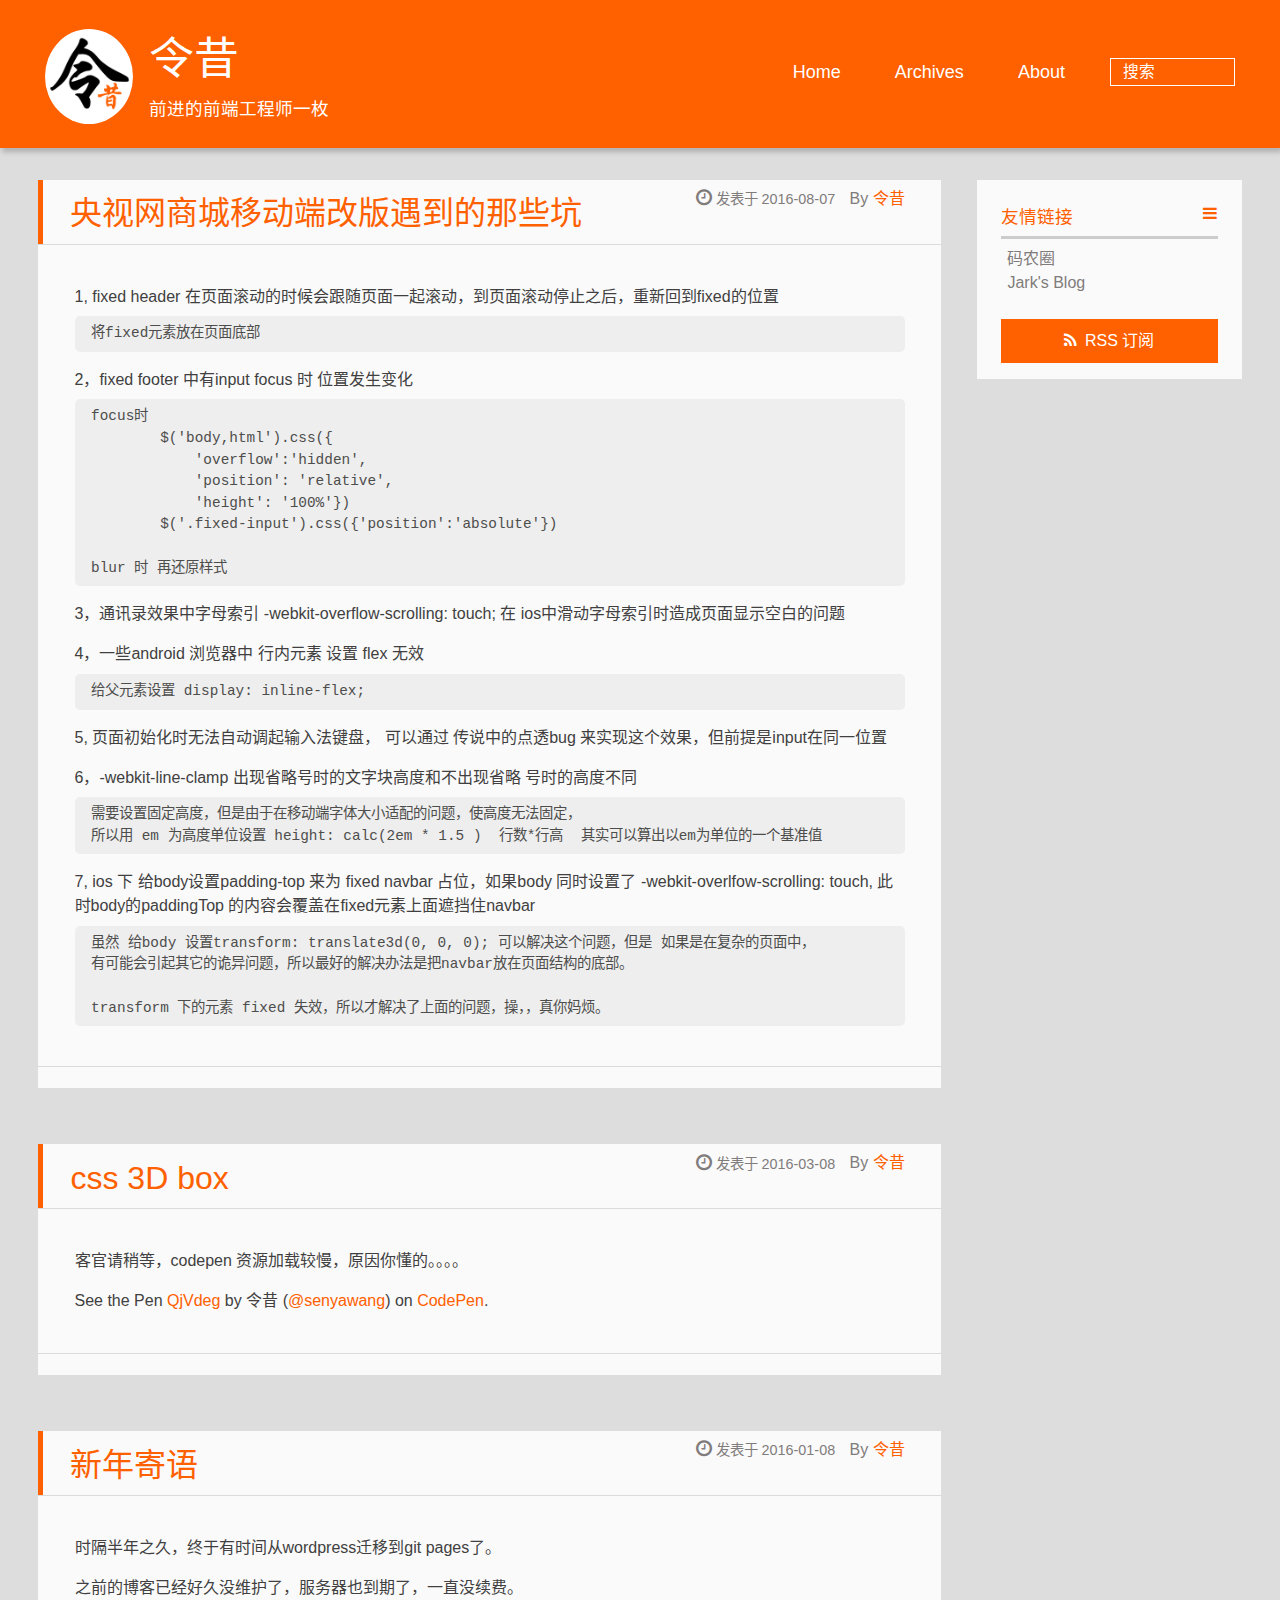
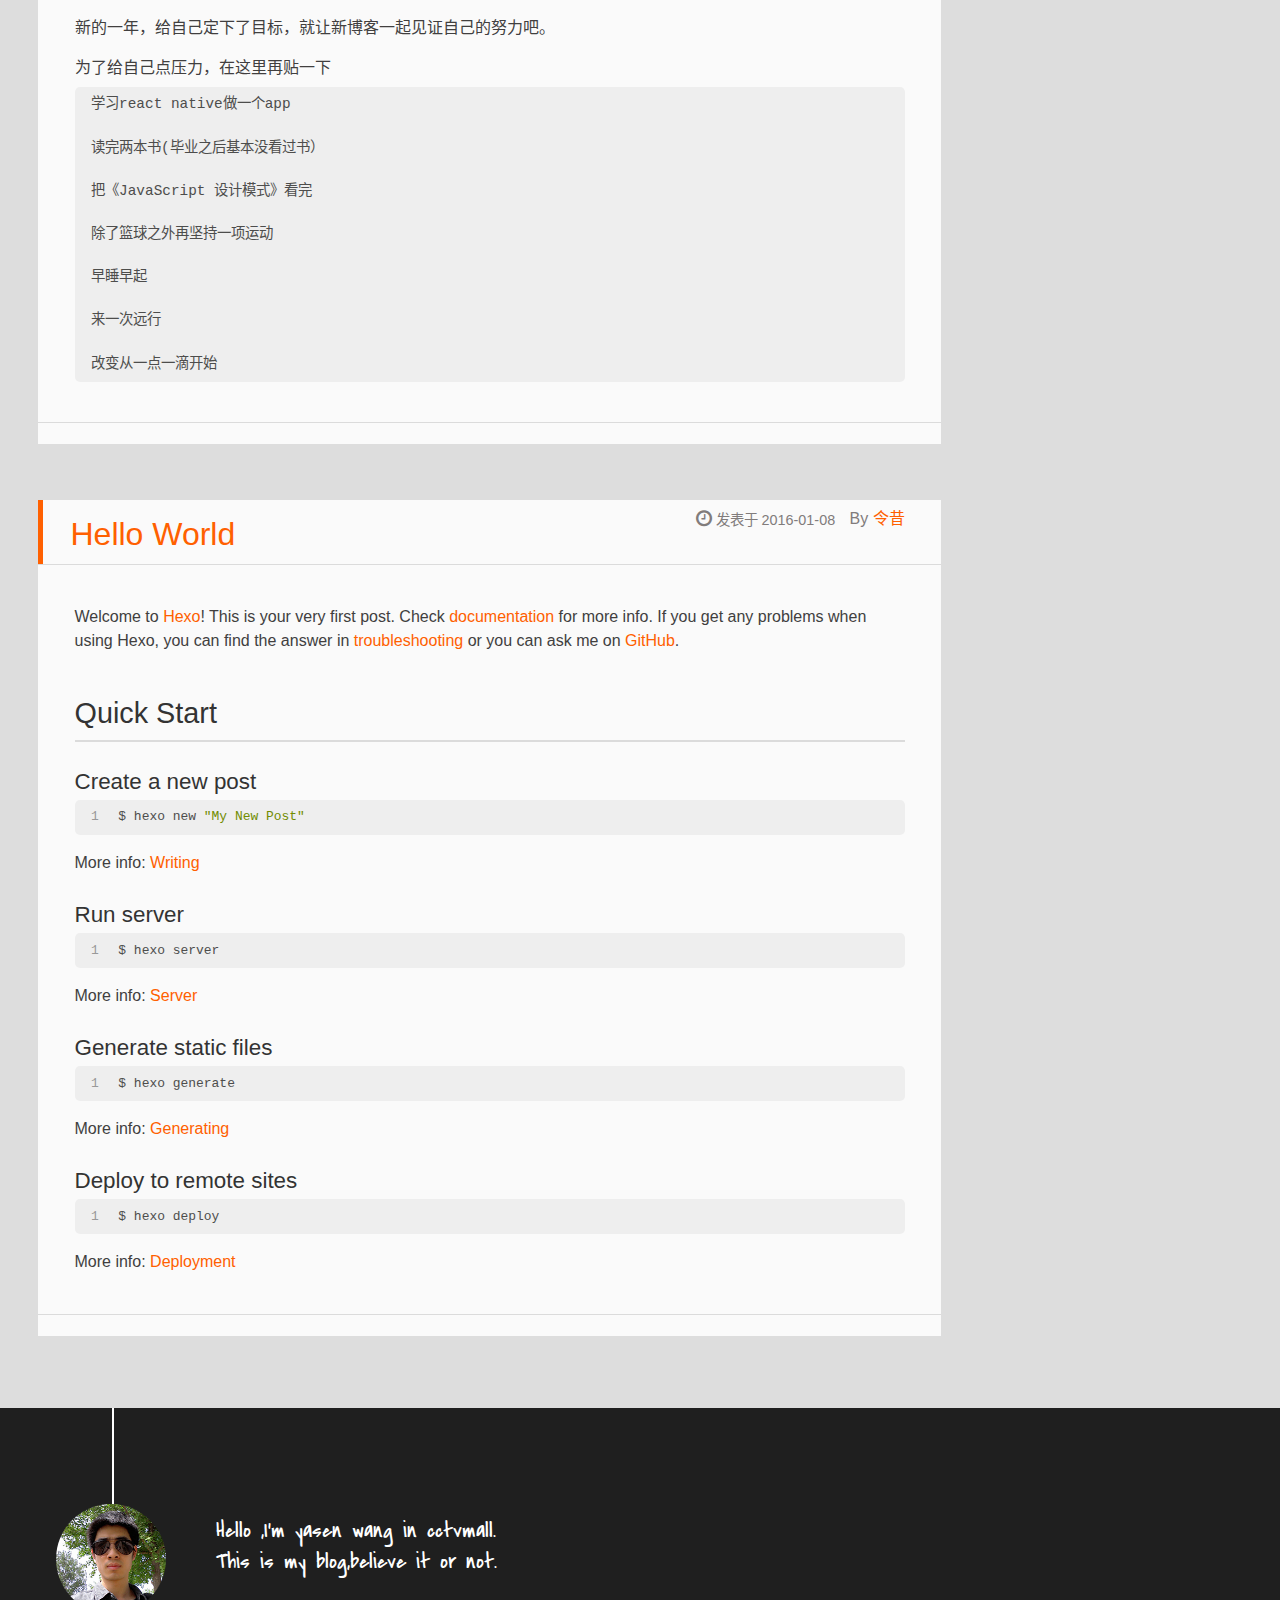
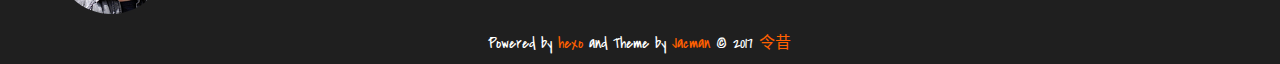
<file: index.html>
<!DOCTYPE HTML>
<html lang="zh-CN">
<head>
  <meta charset="UTF-8">
  
    <title>令昔</title>
    <meta name="viewport" content="width=device-width, initial-scale=1,user-scalable=no">
    
    <meta name="author" content="令昔">
    

    
    <meta name="description" content="记录生活，记录成长，前端笔记，前端知识收藏">
<meta property="og:type" content="website">
<meta property="og:title" content="令昔">
<meta property="og:url" content="http://flowlife.cn/flowlife/index.html">
<meta property="og:site_name" content="令昔">
<meta property="og:description" content="记录生活，记录成长，前端笔记，前端知识收藏">
<meta name="twitter:card" content="summary">
<meta name="twitter:title" content="令昔">
<meta name="twitter:description" content="记录生活，记录成长，前端笔记，前端知识收藏">

    
    <link rel="alternative" href="/atom.xml" title="令昔" type="application/atom+xml">
    
    
    <link rel="icon" href="/img/favicon.ico">
    
    
    <link rel="apple-touch-icon" href="/img/jacman.jpg">
    <link rel="apple-touch-icon-precomposed" href="/img/jacman.jpg">
    
    <link rel="stylesheet" href="/css/style.css">
</head>

  <body>
    <header>
      
<div>
		
			<div id="imglogo">
				<a href="/"><img src="/img/logo.png" alt="令昔" title="令昔"/></a>
			</div>
			
			<div id="textlogo">
				<h1 class="site-name"><a href="/" title="令昔">令昔</a></h1>
				<h2 class="blog-motto">前进的前端工程师一枚</h2>
			</div>
			<div class="navbar"><a class="navbutton navmobile" href="#" title="菜单">
			</a></div>
			<nav class="animated">
					<ul>
					 
						<li><a href="/">Home</a></li>
					
						<li><a href="/archives">Archives</a></li>
					
						<li><a href="/aboutme">About</a></li>
					
					<li>
 					
					<form class="search" action="//google.com/search" method="get" accept-charset="utf-8">
						<label>Search</label>
						<input type="search" id="search" name="q" autocomplete="off" maxlength="20" placeholder="搜索" />
						<input type="hidden" name="q" value="site:flowlife.cn/flowlife">
					</form>
					
					</li>
				</ul>
			</nav>			
</div>
    </header>
    <div id="container">
      <div id="main">

   
    
    <article class="post-expand post" itemprop="articleBody"> 
        <header class="article-info clearfix">
  <h1 itemprop="name">
    
      <a href="/2016/08/07/mobile-bug/" title="央视网商城移动端改版遇到的那些坑" itemprop="url">央视网商城移动端改版遇到的那些坑</a>
  </h1>
  <p class="article-author">By
       
		<a href="/about" title="令昔" target="_blank" itemprop="author">令昔</a>
		
  <p class="article-time">
    <time datetime="2016-08-07T09:12:19.000Z" itemprop="datePublished"> 发表于 2016-08-07</time>
    
  </p>
</header>
    <div class="article-content">
        
        <p>1, fixed header 在页面滚动的时候会跟随页面一起滚动，到页面滚动停止之后，重新回到fixed的位置</p>
<pre><code>将fixed元素放在页面底部
</code></pre><p>2，fixed footer 中有input  focus 时 位置发生变化</p>
<pre><code>focus时
        $(&apos;body,html&apos;).css({
            &apos;overflow&apos;:&apos;hidden&apos;, 
            &apos;position&apos;: &apos;relative&apos;, 
            &apos;height&apos;: &apos;100%&apos;})
        $(&apos;.fixed-input&apos;).css({&apos;position&apos;:&apos;absolute&apos;})

blur 时 再还原样式
</code></pre><p>3，通讯录效果中字母索引   -webkit-overflow-scrolling: touch;  在 ios中滑动字母索引时造成页面显示空白的问题</p>
<p>4，一些android 浏览器中  行内元素 设置 flex 无效</p>
<pre><code>给父元素设置 display: inline-flex;
</code></pre><p>5, 页面初始化时无法自动调起输入法键盘， 可以通过 传说中的点透bug 来实现这个效果，但前提是input在同一位置</p>
<p>6，-webkit-line-clamp 出现省略号时的文字块高度和不出现省略 号时的高度不同</p>
<pre><code>需要设置固定高度，但是由于在移动端字体大小适配的问题，使高度无法固定，
所以用 em 为高度单位设置 height: calc(2em * 1.5 )  行数*行高  其实可以算出以em为单位的一个基准值  
</code></pre><p>7, ios 下 给body设置padding-top 来为 fixed  navbar 占位，如果body 同时设置了 -webkit-overlfow-scrolling: touch,   此时body的paddingTop 的内容会覆盖在fixed元素上面遮挡住navbar</p>
<pre><code>虽然 给body 设置transform: translate3d(0, 0, 0); 可以解决这个问题，但是 如果是在复杂的页面中，
有可能会引起其它的诡异问题，所以最好的解决办法是把navbar放在页面结构的底部。

transform 下的元素 fixed 失效，所以才解决了上面的问题，操，，真你妈烦。
</code></pre>
        
        
        <p class="article-more-link">
          
       </p>
    </div>
    <footer class="article-footer clearfix">
<div class="article-catetags">


</div>




<div class="comments-count">
	
</div>

</footer>


    </article>






   
    
    <article class="post-expand post" itemprop="articleBody"> 
        <header class="article-info clearfix">
  <h1 itemprop="name">
    
      <a href="/2016/03/08/css-3D-box/" title="css 3D box" itemprop="url">css 3D box</a>
  </h1>
  <p class="article-author">By
       
		<a href="/about" title="令昔" target="_blank" itemprop="author">令昔</a>
		
  <p class="article-time">
    <time datetime="2016-03-08T03:58:46.000Z" itemprop="datePublished"> 发表于 2016-03-08</time>
    
  </p>
</header>
    <div class="article-content">
        
        <p>客官请稍等，codepen 资源加载较慢，原因你懂的。。。。</p>
<p></p><p data-height="700" data-theme-id="0" data-slug-hash="QjVdeg" data-default-tab="result" data-user="senyawang" class="codepen">See the Pen <a href="http://codepen.io/senyawang/pen/QjVdeg/" target="_blank" rel="external">QjVdeg</a> by 令昔 (<a href="http://codepen.io/senyawang" target="_blank" rel="external">@senyawang</a>) on <a href="http://codepen.io" target="_blank" rel="external">CodePen</a>.</p><p></p>
<script async src="//assets.codepen.io/assets/embed/ei.js"></script>
        
        
        <p class="article-more-link">
          
       </p>
    </div>
    <footer class="article-footer clearfix">
<div class="article-catetags">


</div>




<div class="comments-count">
	
</div>

</footer>


    </article>






   
    
    <article class="post-expand post" itemprop="articleBody"> 
        <header class="article-info clearfix">
  <h1 itemprop="name">
    
      <a href="/2016/01/08/my-first-post/" title="新年寄语" itemprop="url">新年寄语</a>
  </h1>
  <p class="article-author">By
       
		<a href="/about" title="令昔" target="_blank" itemprop="author">令昔</a>
		
  <p class="article-time">
    <time datetime="2016-01-08T09:15:37.000Z" itemprop="datePublished"> 发表于 2016-01-08</time>
    
  </p>
</header>
    <div class="article-content">
        
        <p>时隔半年之久，终于有时间从wordpress迁移到git pages了。</p>
<p>之前的博客已经好久没维护了，服务器也到期了，一直没续费。</p>
<p>新的一年，给自己定下了目标，就让新博客一起见证自己的努力吧。</p>
<p>为了给自己点压力，在这里再贴一下</p>
<pre><code>学习react native做一个app

读完两本书(毕业之后基本没看过书）

把《JavaScript 设计模式》看完

除了篮球之外再坚持一项运动

早睡早起

来一次远行

改变从一点一滴开始
</code></pre>
        
        
        <p class="article-more-link">
          
       </p>
    </div>
    <footer class="article-footer clearfix">
<div class="article-catetags">


</div>




<div class="comments-count">
	
</div>

</footer>


    </article>






   
    
    <article class="post-expand post" itemprop="articleBody"> 
        <header class="article-info clearfix">
  <h1 itemprop="name">
    
      <a href="/2016/01/08/hello-world/" title="Hello World" itemprop="url">Hello World</a>
  </h1>
  <p class="article-author">By
       
		<a href="/about" title="令昔" target="_blank" itemprop="author">令昔</a>
		
  <p class="article-time">
    <time datetime="2016-01-08T08:21:29.000Z" itemprop="datePublished"> 发表于 2016-01-08</time>
    
  </p>
</header>
    <div class="article-content">
        
        <p>Welcome to <a href="http://hexo.io/" target="_blank" rel="external">Hexo</a>! This is your very first post. Check <a href="http://hexo.io/docs/" target="_blank" rel="external">documentation</a> for more info. If you get any problems when using Hexo, you can find the answer in <a href="http://hexo.io/docs/troubleshooting.html" target="_blank" rel="external">troubleshooting</a> or you can ask me on <a href="https://github.com/hexojs/hexo/issues" target="_blank" rel="external">GitHub</a>.</p>
<h2 id="Quick_Start"><a href="#Quick_Start" class="headerlink" title="Quick Start"></a>Quick Start</h2><h3 id="Create_a_new_post"><a href="#Create_a_new_post" class="headerlink" title="Create a new post"></a>Create a new post</h3><figure class="highlight bash"><table><tr><td class="gutter"><pre><div class="line">1</div></pre></td><td class="code"><pre><div class="line">$ hexo new <span class="string">"My New Post"</span></div></pre></td></tr></table></figure>
<p>More info: <a href="http://hexo.io/docs/writing.html" target="_blank" rel="external">Writing</a></p>
<h3 id="Run_server"><a href="#Run_server" class="headerlink" title="Run server"></a>Run server</h3><figure class="highlight bash"><table><tr><td class="gutter"><pre><div class="line">1</div></pre></td><td class="code"><pre><div class="line">$ hexo server</div></pre></td></tr></table></figure>
<p>More info: <a href="http://hexo.io/docs/server.html" target="_blank" rel="external">Server</a></p>
<h3 id="Generate_static_files"><a href="#Generate_static_files" class="headerlink" title="Generate static files"></a>Generate static files</h3><figure class="highlight bash"><table><tr><td class="gutter"><pre><div class="line">1</div></pre></td><td class="code"><pre><div class="line">$ hexo generate</div></pre></td></tr></table></figure>
<p>More info: <a href="http://hexo.io/docs/generating.html" target="_blank" rel="external">Generating</a></p>
<h3 id="Deploy_to_remote_sites"><a href="#Deploy_to_remote_sites" class="headerlink" title="Deploy to remote sites"></a>Deploy to remote sites</h3><figure class="highlight bash"><table><tr><td class="gutter"><pre><div class="line">1</div></pre></td><td class="code"><pre><div class="line">$ hexo deploy</div></pre></td></tr></table></figure>
<p>More info: <a href="http://hexo.io/docs/deployment.html" target="_blank" rel="external">Deployment</a></p>

        
        
        <p class="article-more-link">
          
       </p>
    </div>
    <footer class="article-footer clearfix">
<div class="article-catetags">


</div>




<div class="comments-count">
	
</div>

</footer>


    </article>







</div>
      <div class="openaside"><a class="navbutton" href="#" title="显示侧边栏"></a></div>

<div id="asidepart">
<div class="closeaside"><a class="closebutton" href="#" title="隐藏侧边栏"></a></div>
<aside class="clearfix">

  

  

  <div class="linkslist">
  <p class="asidetitle">友情链接</p>
    <ul>
        
          <li>
            
            	<a href="https://coderq.com" target="_blank" title="一个面向程序员交流分享的新一代社区">码农圈</a>
            
          </li>
        
          <li>
            
            	<a href="http://wuchong.me" target="_blank" title="Jark&#39;s Blog">Jark&#39;s Blog</a>
            
          </li>
        
    </ul>
</div>

  


  <div class="rsspart">
	<a href="/atom.xml" target="_blank" title="rss">RSS 订阅</a>
</div>

</aside>
</div>
    </div>
    <footer><div id="footer" >
	
	<div class="line">
		<span></span>
		<div class="author"></div>
	</div>
	
	
	<section class="info">
		<p> Hello ,I&#39;m yasen wang in cctvmall. <br/>
			This is my blog,believe it or not.</p>
	</section>
	 
	<div class="social-font" class="clearfix">
		
		
		
		
		
		
		
		
		
		
	</div>
			
		

		<p class="copyright">
		Powered by <a href="http://hexo.io" target="_blank" title="hexo">hexo</a> and Theme by <a href="https://github.com/wuchong/jacman" target="_blank" title="Jacman">Jacman</a> © 2017 
		
		<a href="/about" target="_blank" title="令昔">令昔</a>
		
		
		</p>
</div>
</footer>
    <script src="/js/jquery-2.0.3.min.js"></script>
<script src="/js/jquery.imagesloaded.min.js"></script>
<script src="/js/gallery.js"></script>

<script type="text/javascript">
$(document).ready(function(){ 
  $('.navbar').click(function(){
    $('header nav').toggleClass('shownav');
  });
  var myWidth = 0;
  function getSize(){
    if( typeof( window.innerWidth ) == 'number' ) {
      myWidth = window.innerWidth;
    } else if( document.documentElement && document.documentElement.clientWidth) {
      myWidth = document.documentElement.clientWidth;
    };
  };
  var m = $('#main'),
      a = $('#asidepart'),
      c = $('.closeaside'),
      o = $('.openaside');
  c.click(function(){
    a.addClass('fadeOut').css('display', 'none');
    o.css('display', 'block').addClass('fadeIn');
    m.addClass('moveMain');
  });
  o.click(function(){
    o.css('display', 'none').removeClass('beforeFadeIn');
    a.css('display', 'block').removeClass('fadeOut').addClass('fadeIn');      
    m.removeClass('moveMain');
  });
  $(window).scroll(function(){
    o.css("top",Math.max(80,260-$(this).scrollTop()));
  });
  
  $(window).resize(function(){
    getSize(); 
    if (myWidth >= 1024) {
      $('header nav').removeClass('shownav');
    }else{
      m.removeClass('moveMain');
      a.css('display', 'block').removeClass('fadeOut');
      o.css('display', 'none');
        
    }
  });
});
</script>










<link rel="stylesheet" href="/fancybox/jquery.fancybox.css" media="screen" type="text/css">
<script src="/fancybox/jquery.fancybox.pack.js"></script>
<script type="text/javascript">
$(document).ready(function(){ 
  $('.article-content').each(function(i){
    $(this).find('img').each(function(){
      if ($(this).parent().hasClass('fancybox')) return;
      var alt = this.alt;
      if (alt) $(this).after('<span class="caption">' + alt + '</span>');
      $(this).wrap('<a href="' + this.src + '" title="' + alt + '" class="fancybox"></a>');
    });
    $(this).find('.fancybox').each(function(){
      $(this).attr('rel', 'article' + i);
    });
  });
  if($.fancybox){
    $('.fancybox').fancybox();
  }
}); 
</script>



<!-- Analytics Begin -->





<!-- Analytics End -->

<!-- Totop Begin -->

	<div id="totop">
	<a title="返回顶部"><img src="/img/scrollup.png"/></a>
	</div>
	<script src="/js/totop.js"></script>

<!-- Totop End -->

<!-- MathJax Begin -->
<!-- mathjax config similar to math.stackexchange -->


<!-- MathJax End -->

<!-- Tiny_search Begin -->

<!-- Tiny_search End -->

  </body>
 </html>
</file>
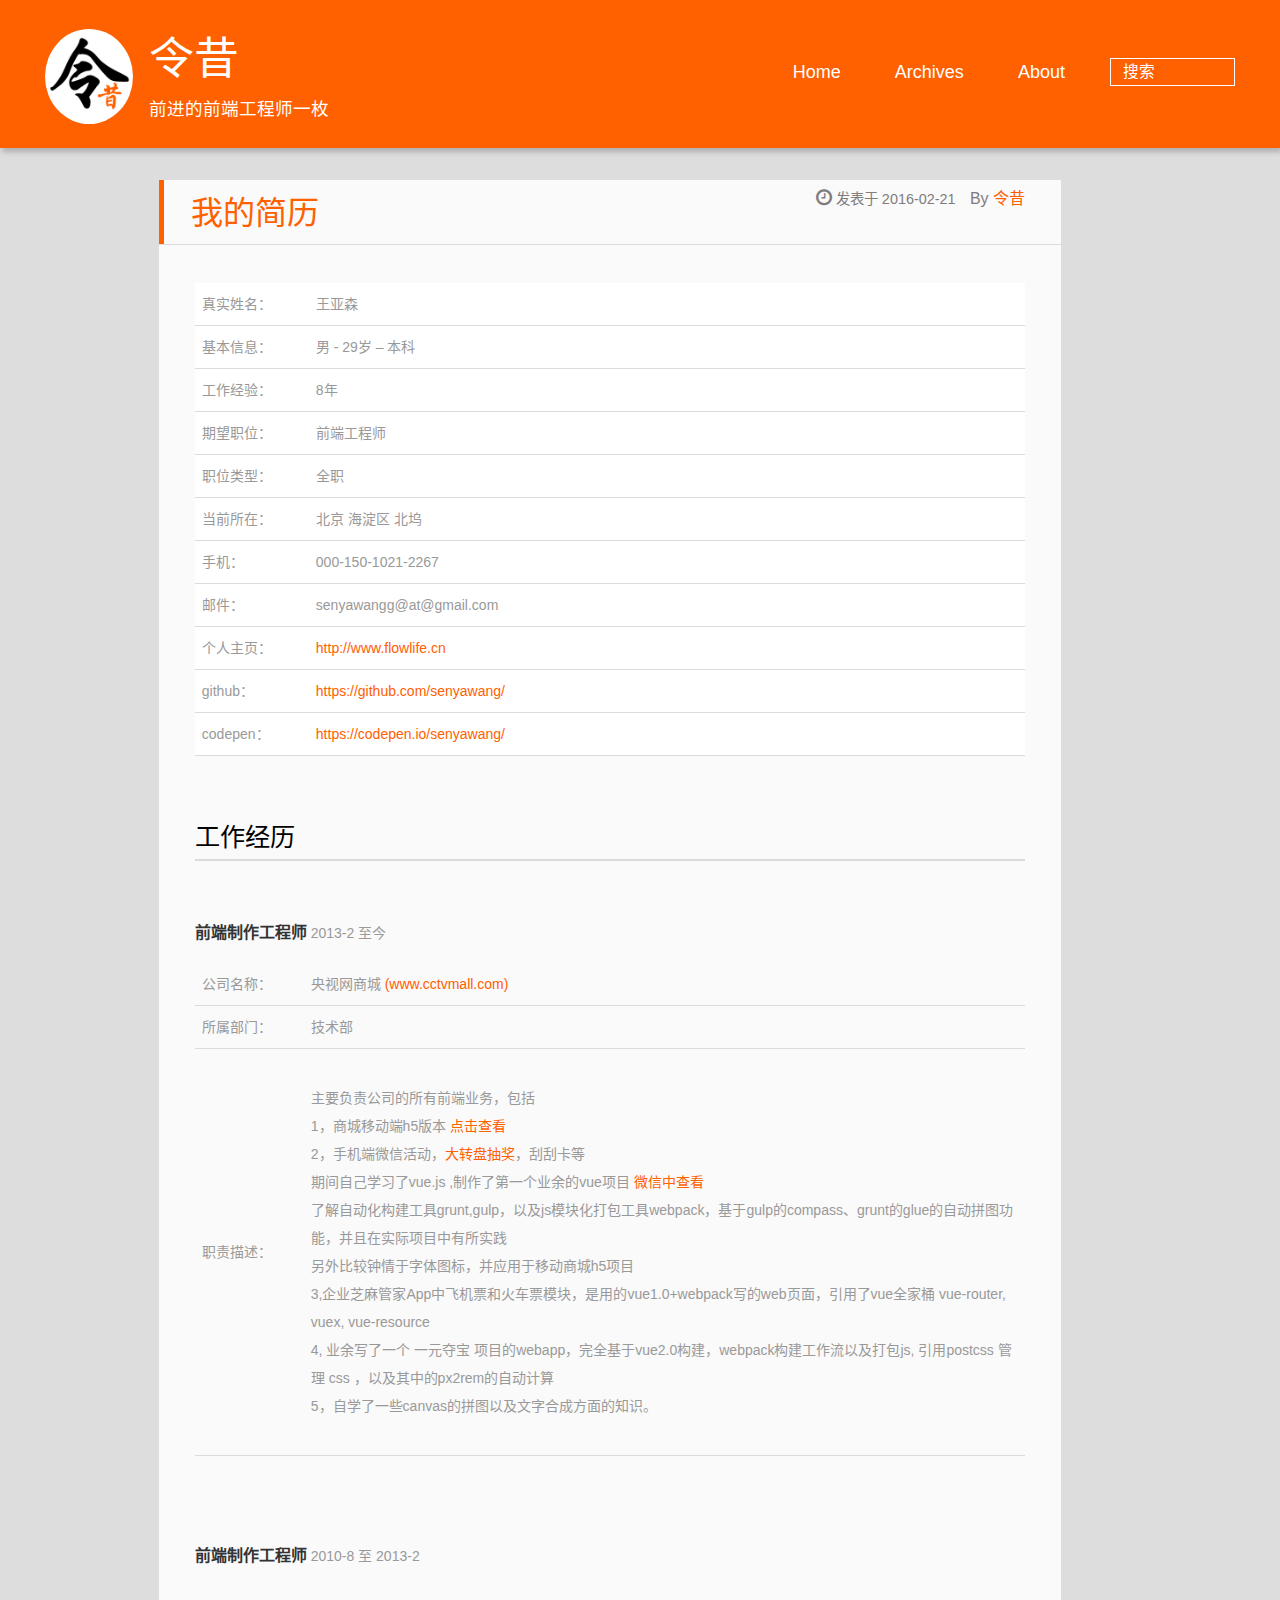
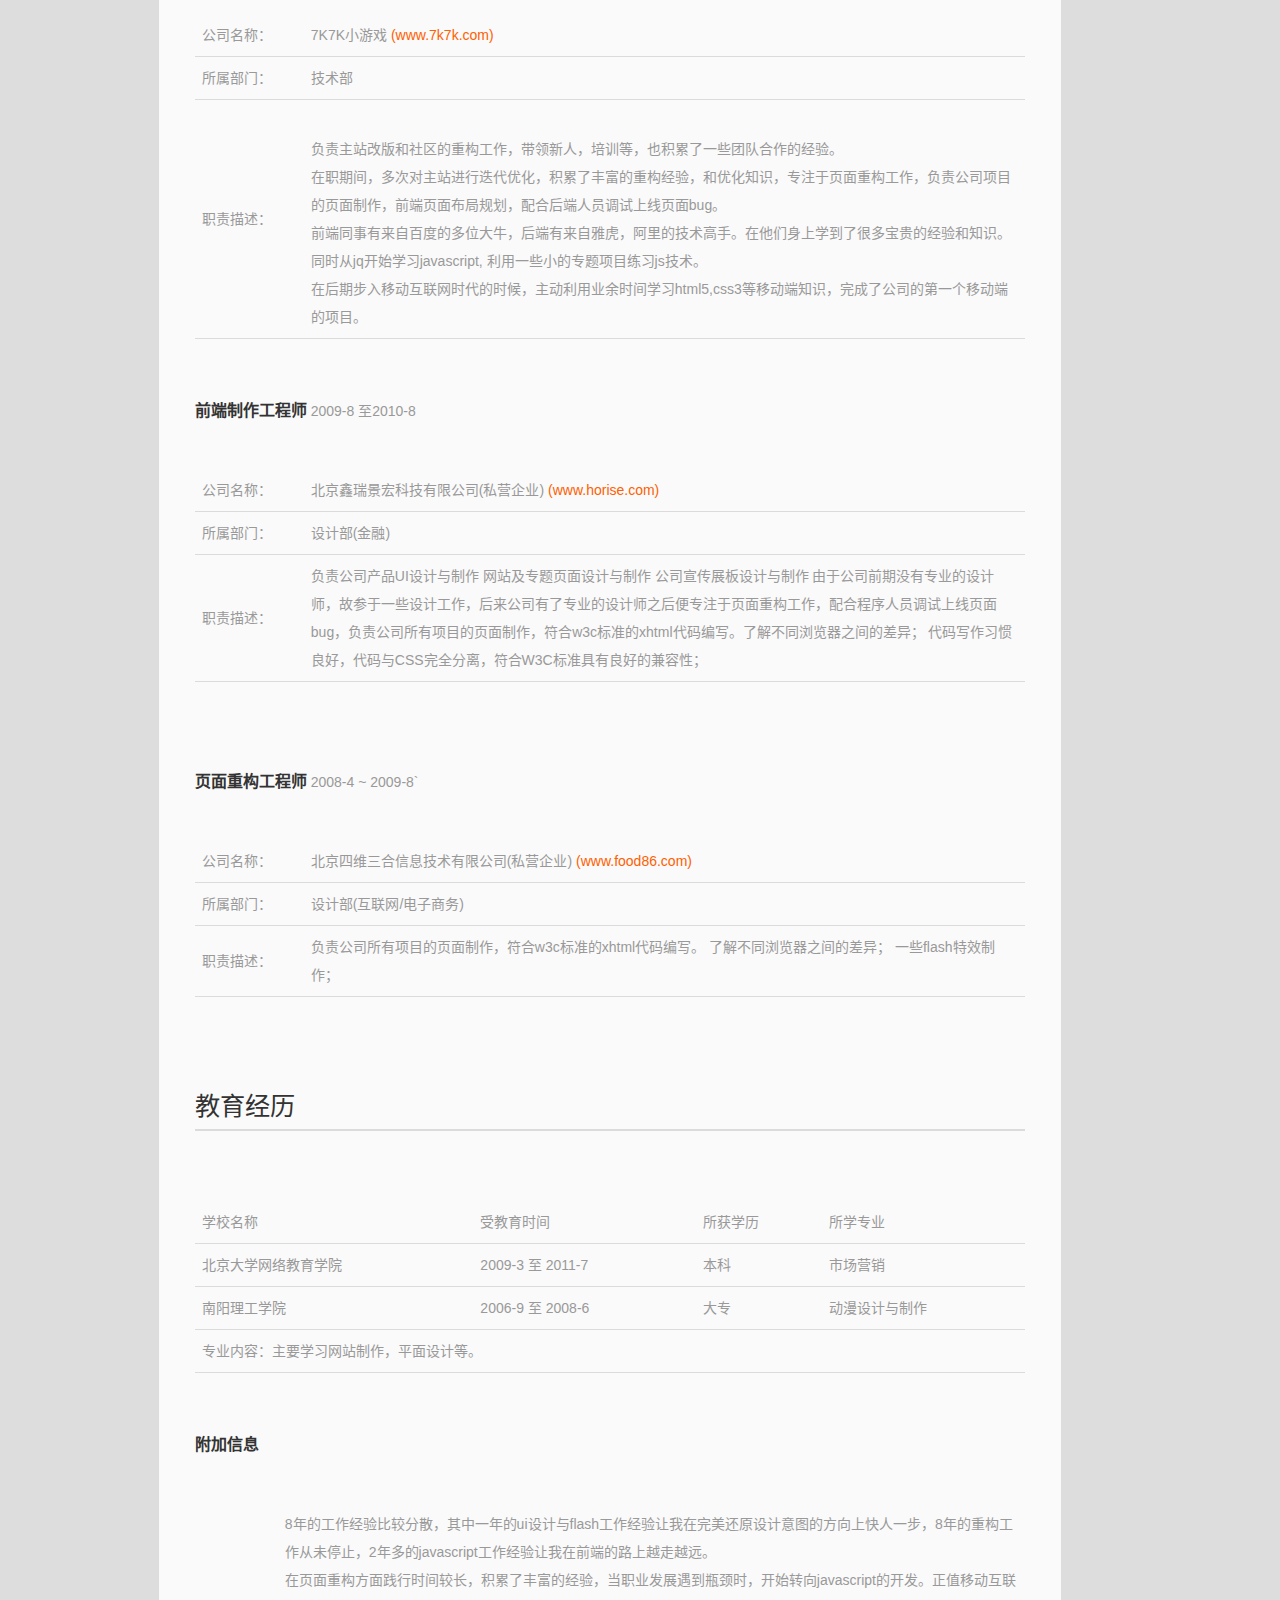
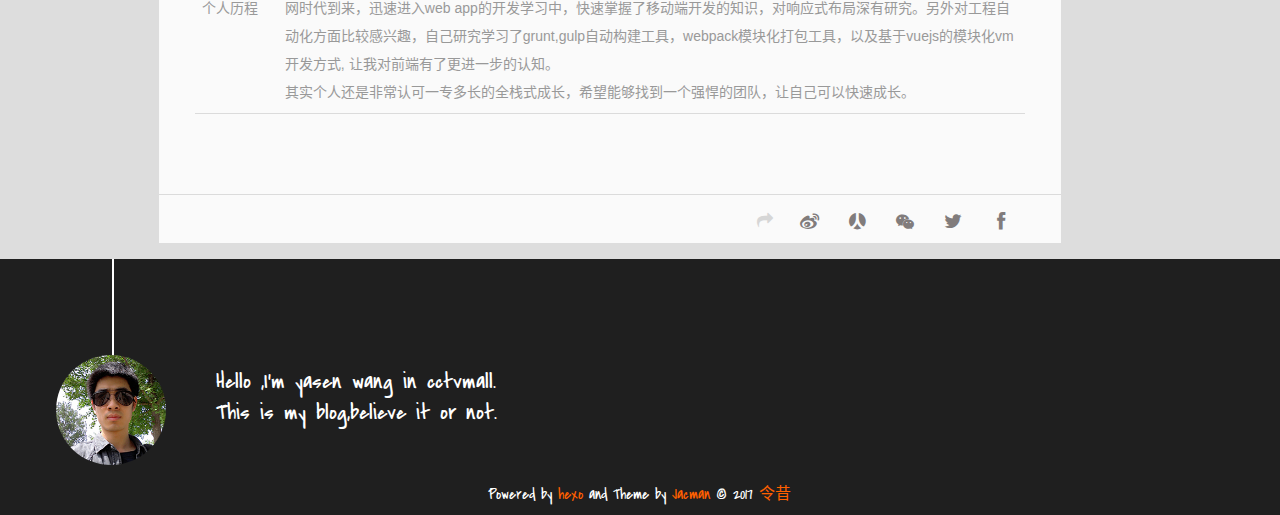
<file: aboutme/index.html>
<!DOCTYPE HTML>
<html lang="zh-CN">
<head>
  <meta charset="UTF-8">
  
    <title>我的简历 | 令昔</title>
    <meta name="viewport" content="width=device-width, initial-scale=1,user-scalable=no">
    
    <meta name="author" content="令昔">
    

    
    <meta name="description" content="真实姓名： 王亚森   基本信息： 男 - 29岁 – 本科   工作经验： 8年   期望职位： 前端工程师   职位类型： 全职   当前所在： 北京 海淀区 北坞   手机： 000-150-1021-2267   邮件： senyawangg@at@gmail.com   个人主页： http://www.flowlife.cn  github： https://github.com">
<meta property="og:type" content="website">
<meta property="og:title" content="我的简历">
<meta property="og:url" content="http://flowlife.cn/flowlife/aboutme/index.html">
<meta property="og:site_name" content="令昔">
<meta property="og:description" content="真实姓名： 王亚森   基本信息： 男 - 29岁 – 本科   工作经验： 8年   期望职位： 前端工程师   职位类型： 全职   当前所在： 北京 海淀区 北坞   手机： 000-150-1021-2267   邮件： senyawangg@at@gmail.com   个人主页： http://www.flowlife.cn  github： https://github.com">
<meta property="og:updated_time" content="2017-02-04T07:10:45.000Z">
<meta name="twitter:card" content="summary">
<meta name="twitter:title" content="我的简历">
<meta name="twitter:description" content="真实姓名： 王亚森   基本信息： 男 - 29岁 – 本科   工作经验： 8年   期望职位： 前端工程师   职位类型： 全职   当前所在： 北京 海淀区 北坞   手机： 000-150-1021-2267   邮件： senyawangg@at@gmail.com   个人主页： http://www.flowlife.cn  github： https://github.com">

    
    <link rel="alternative" href="/atom.xml" title="令昔" type="application/atom+xml">
    
    
    <link rel="icon" href="/img/favicon.ico">
    
    
    <link rel="apple-touch-icon" href="/img/jacman.jpg">
    <link rel="apple-touch-icon-precomposed" href="/img/jacman.jpg">
    
    <link rel="stylesheet" href="/css/style.css">
</head>

      <body>
        <header>
          
<div>
		
			<div id="imglogo">
				<a href="/"><img src="/img/logo.png" alt="令昔" title="令昔"/></a>
			</div>
			
			<div id="textlogo">
				<h1 class="site-name"><a href="/" title="令昔">令昔</a></h1>
				<h2 class="blog-motto">前进的前端工程师一枚</h2>
			</div>
			<div class="navbar"><a class="navbutton navmobile" href="#" title="菜单">
			</a></div>
			<nav class="animated">
					<ul>
					 
						<li><a href="/">Home</a></li>
					
						<li><a href="/archives">Archives</a></li>
					
						<li><a href="/aboutme">About</a></li>
					
					<li>
 					
					<form class="search" action="//google.com/search" method="get" accept-charset="utf-8">
						<label>Search</label>
						<input type="search" id="search" name="q" autocomplete="off" maxlength="20" placeholder="搜索" />
						<input type="hidden" name="q" value="site:flowlife.cn/flowlife">
					</form>
					
					</li>
				</ul>
			</nav>			
</div>
        </header>
        <div id="container">
          <div id="main" class="page" itemscope itemprop="blogPost">
  
	<article itemprop="articleBody"> 
		<header class="article-info clearfix">
  <h1 itemprop="name">
    
      <a href="/aboutme/index.html" title="我的简历" itemprop="url">我的简历</a>
  </h1>
  <p class="article-author">By
       
		<a href="/about" title="令昔" target="_blank" itemprop="author">令昔</a>
		
  <p class="article-time">
    <time datetime="2016-02-21T14:05:28.000Z" itemprop="datePublished"> 发表于 2016-02-21</time>
    
  </p>
</header>
	<div class="article-content">
		
		<div style="color: #999;line-height: 2; font-size: 14px;"> <table width="100%" border="0" cellspacing="1" style="background:#ccc;" cellpadding="0"> <tr> <td width="100" bgcolor="#FFFFFF">真实姓名：</td> <td bgcolor="#FFFFFF">王亚森</td> </tr> <tr> <td width="100" bgcolor="#FFFFFF">基本信息：</td> <td bgcolor="#FFFFFF">男 - 29岁 – 本科</td> </tr> <tr> <td width="100" bgcolor="#FFFFFF">工作经验：</td> <td bgcolor="#FFFFFF">8年</td> </tr> <tr> <td width="100" bgcolor="#FFFFFF">期望职位：</td> <td bgcolor="#FFFFFF">前端工程师</td> </tr> <tr> <td width="100" bgcolor="#FFFFFF">职位类型：</td> <td bgcolor="#FFFFFF">全职</td> </tr> <tr> <td width="100" bgcolor="#FFFFFF">当前所在：</td> <td bgcolor="#FFFFFF">北京 海淀区 北坞</td> </tr> <tr> <td bgcolor="#FFFFFF" width="100">手机：</td> <td bgcolor="#FFFFFF">000-150-1021-2267</td> </tr> <tr> <td bgcolor="#FFFFFF" width="100">邮件：</td> <td bgcolor="#FFFFFF">senyawangg@at@gmail.com</td> </tr> <tr> <td bgcolor="#FFFFFF" width="100">个人主页：</td> <td bgcolor="#FFFFFF"><a href="http://www.flowlife.cn/" target="_blank">http://www.flowlife.cn</a></td> </tr><tr> <td bgcolor="#FFFFFF" width="100">github：</td> <td bgcolor="#FFFFFF"><a href="https://github.com/senyawang/" target="_blank">https://github.com/senyawang/</a></td> </tr> <tr> <td bgcolor="#FFFFFF" width="100">codepen：</td> <td bgcolor="#FFFFFF"><a href="https://codepen.io/senyawang/" target="_blank">https://codepen.io/senyawang/</a></td> </tr> </table><br><h2 style="color: #000000;">工作经历 </h2><br><br><strong style="color:#333;font-size:16px;">前端制作工程师</strong> 2013-2 至今 <table width="100%" border="0" cellspacing="1" cellpadding="0"> <tbody> <tr> <td width="13%">公司名称：</td> <td width="86%">央视网商城<a href="http://www.cctvmall.com" target="_blank"> (www.cctvmall.com)</a></td> </tr> <tr> <td width="13%">所属部门：</td> <td width="86%">技术部</td> </tr> <tr> <td width="13%">职责描述：</td> <td width="86%"><br>主要负责公司的所有前端业务，包括<br>    1，商城移动端h5版本 <a href="http://m.cctvmall.com" target="_blank" rel="external">点击查看</a><br>    2，手机端微信活动，<a href="http://m.cctvmall.com/games/wheel?activeid=37" target="_blank" rel="external">大转盘抽奖</a>，刮刮卡等<br>期间自己学习了vue.js ,制作了第一个业余的vue项目 <a href="http://so.dizhubangapp.com/index.html" target="_blank" rel="external">微信中查看</a><br>了解自动化构建工具grunt,gulp，以及js模块化打包工具webpack，基于gulp的compass、grunt的glue的自动拼图功能，并且在实际项目中有所实践<br>另外比较钟情于字体图标，并应用于移动商城h5项目<br>3,企业芝麻管家App中飞机票和火车票模块，是用的vue1.0+webpack写的web页面，引用了vue全家桶 vue-router, vuex, vue-resource<br>4, 业余写了一个 一元夺宝 项目的webapp，完全基于vue2.0构建，webpack构建工作流以及打包js, 引用postcss 管理 css ，以及其中的px2rem的自动计算<br>5，自学了一些canvas的拼图以及文字合成方面的知识。<br><br></td> </tr> </tbody> </table><br><br><br><strong style="color:#333;font-size:16px;">前端制作工程师</strong> 2010-8 至 2013-2<br><br><table width="100%" border="0" cellspacing="1" cellpadding="0"> <tbody> <tr> <td width="13%">公司名称：</td> <td width="86%">7K7K小游戏<a href="http://www.7k7k.com" target="_blank"> (www.7k7k.com)</a></td> </tr> <tr> <td width="13%">所属部门：</td> <td width="86%">技术部</td> </tr> <tr> <td width="13%">职责描述：</td> <td width="86%"><br>负责主站改版和社区的重构工作，带领新人，培训等，也积累了一些团队合作的经验。<br>在职期间，多次对主站进行迭代优化，积累了丰富的重构经验，和优化知识，专注于页面重构工作，负责公司项目的页面制作，前端页面布局规划，配合后端人员调试上线页面bug。<br>前端同事有来自百度的多位大牛，后端有来自雅虎，阿里的技术高手。在他们身上学到了很多宝贵的经验和知识。 同时从jq开始学习javascript, 利用一些小的专题项目练习js技术。<br>在后期步入移动互联网时代的时候，主动利用业余时间学习html5,css3等移动端知识，完成了公司的第一个移动端的项目。</td> </tr> </tbody> </table><br><br><strong style="color:#333;font-size:16px;">前端制作工程师</strong> 2009-8 至2010-8<br><br><table width="100%" border="0" cellspacing="1" cellpadding="0"> <tbody> <tr> <td width="13%">公司名称：</td> <td width="86%">北京鑫瑞景宏科技有限公司(私营企业)<a href="http://www.horise.com" target="_blank"> (www.horise.com)</a></td> </tr> <tr> <td width="13%">所属部门：</td> <td width="86%">设计部(金融)</td> </tr> <tr> <td width="13%">职责描述：</td> <td width="86%">负责公司产品UI设计与制作 网站及专题页面设计与制作 公司宣传展板设计与制作 由于公司前期没有专业的设计师，故参于一些设计工作，后来公司有了专业的设计师之后便专注于页面重构工作，配合程序人员调试上线页面bug，负责公司所有项目的页面制作，符合w3c标准的xhtml代码编写。了解不同浏览器之间的差异； 代码写作习惯良好，代码与CSS完全分离，符合W3C标准具有良好的兼容性； &nbsp;</td> </tr> </tbody> </table><br><br><br><strong style="color:#333;font-size:16px;">页面重构工程师</strong> 2008-4 ~ 2009-8`<br><br><table width="100%" border="0" cellspacing="1" cellpadding="0"> <tbody> <tr> <td width="13%">公司名称：</td> <td width="86%">北京四维三合信息技术有限公司(私营企业) <a href="http://www.food86.com" target="_blank">(www.food86.com)</a></td> </tr> <tr> <td width="13%">所属部门：</td> <td width="86%">设计部(互联网/电子商务)</td> </tr> <tr> <td width="13%">职责描述：</td> <td width="86%">负责公司所有项目的页面制作，符合w3c标准的xhtml代码编写。 了解不同浏览器之间的差异； 一些flash特效制作；</td> </tr> </tbody> </table><br><br><h2>教育经历 </h2><br><br><table width="100%" border="0" cellspacing="1" cellpadding="0"> <tbody> <tr> <td>学校名称</td> <td>受教育时间</td> <td>所获学历</td> <td>所学专业</td> </tr> <tr> <td>北京大学网络教育学院</td> <td>2009-3 至 2011-7</td> <td>本科</td> <td>市场营销</td> </tr> <tr> <td>南阳理工学院</td> <td>2006-9 至 2008-6</td> <td>大专</td> <td>动漫设计与制作</td> </tr> <tr> <td colspan="4">专业内容：主要学习网站制作，平面设计等。</td> </tr> </tbody> </table><br><br><strong style="color:#333;font-size:16px;">附加信息 </strong><br><br> <table width="100%" border="0" cellspacing="1" cellpadding="0"> <tbody> <tr> <td width="10%">个人历程</td> <td width="90%">8年的工作经验比较分散，其中一年的ui设计与flash工作经验让我在完美还原设计意图的方向上快人一步，8年的重构工作从未停止，2年多的javascript工作经验让我在前端的路上越走越远。<br>在页面重构方面践行时间较长，积累了丰富的经验，当职业发展遇到瓶颈时，开始转向javascript的开发。正值移动互联网时代到来，迅速进入web app的开发学习中，快速掌握了移动端开发的知识，对响应式布局深有研究。另外对工程自动化方面比较感兴趣，自己研究学习了grunt,gulp自动构建工具，webpack模块化打包工具，以及基于vuejs的模块化vm开发方式, 让我对前端有了更进一步的认知。<br>其实个人还是非常认可一专多长的全栈式成长，希望能够找到一个强悍的团队，让自己可以快速成长。<br> </td> </tr></tbody> </table><br><br></div>  
	</div>
		<footer class="article-footer clearfix">
<div class="article-catetags">


</div>



	<div class="article-share" id="share">
	
	  <div data-url="http://flowlife.cn/flowlife/aboutme/index.html" data-title="我的简历 | 令昔" data-tsina="null" class="share clearfix">
	  </div>
	
	</div>


</footer>

   	       
	</article>
	
	

</div>  
        </div>
        <footer><div id="footer" >
	
	<div class="line">
		<span></span>
		<div class="author"></div>
	</div>
	
	
	<section class="info">
		<p> Hello ,I&#39;m yasen wang in cctvmall. <br/>
			This is my blog,believe it or not.</p>
	</section>
	 
	<div class="social-font" class="clearfix">
		
		
		
		
		
		
		
		
		
		
	</div>
			
		

		<p class="copyright">
		Powered by <a href="http://hexo.io" target="_blank" title="hexo">hexo</a> and Theme by <a href="https://github.com/wuchong/jacman" target="_blank" title="Jacman">Jacman</a> © 2017 
		
		<a href="/about" target="_blank" title="令昔">令昔</a>
		
		
		</p>
</div>
</footer>
        <script src="/js/jquery-2.0.3.min.js"></script>
<script src="/js/jquery.imagesloaded.min.js"></script>
<script src="/js/gallery.js"></script>

<script type="text/javascript">
$(document).ready(function(){ 
  $('.navbar').click(function(){
    $('header nav').toggleClass('shownav');
  });
  var myWidth = 0;
  function getSize(){
    if( typeof( window.innerWidth ) == 'number' ) {
      myWidth = window.innerWidth;
    } else if( document.documentElement && document.documentElement.clientWidth) {
      myWidth = document.documentElement.clientWidth;
    };
  };
  var m = $('#main'),
      a = $('#asidepart'),
      c = $('.closeaside'),
      o = $('.openaside');
  c.click(function(){
    a.addClass('fadeOut').css('display', 'none');
    o.css('display', 'block').addClass('fadeIn');
    m.addClass('moveMain');
  });
  o.click(function(){
    o.css('display', 'none').removeClass('beforeFadeIn');
    a.css('display', 'block').removeClass('fadeOut').addClass('fadeIn');      
    m.removeClass('moveMain');
  });
  $(window).scroll(function(){
    o.css("top",Math.max(80,260-$(this).scrollTop()));
  });
  
  $(window).resize(function(){
    getSize(); 
    if (myWidth >= 1024) {
      $('header nav').removeClass('shownav');
    }else{
      m.removeClass('moveMain');
      a.css('display', 'block').removeClass('fadeOut');
      o.css('display', 'none');
        
    }
  });
});
</script>


<script type="text/javascript">
$(document).ready(function(){ 
  var $this = $('.share'),
      url = $this.attr('data-url'),
      encodedUrl = encodeURIComponent(url),
      title = $this.attr('data-title'),
      tsina = $this.attr('data-tsina'),
      description = $this.attr('description');
  var html = [
  '<a href="#" class="overlay" id="qrcode"></a>',
  '<div class="qrcode clearfix"><span>扫描二维码分享到微信朋友圈</span><a class="qrclose" href="#nothing"></a><strong>Loading...Please wait</strong><img id="qrcode-pic" data-src="http://s.jiathis.com/qrcode.php?url=' + encodedUrl + '"/></div>',
  '<a href="https://www.facebook.com/sharer.php?u=' + encodedUrl + '" class="article-share-facebook" target="_blank" title="Facebook"></a>',
  '<a href="https://twitter.com/intent/tweet?url=' + encodedUrl + '" class="article-share-twitter" target="_blank" title="Twitter"></a>',
  '<a href="#qrcode" class="article-share-qrcode" title="微信"></a>',
  '<a href="http://widget.renren.com/dialog/share?resourceUrl=' + encodedUrl + '&srcUrl=' + encodedUrl + '&title=' + title +'" class="article-share-renren" target="_blank" title="人人"></a>',
  '<a href="http://service.weibo.com/share/share.php?title='+title+'&url='+encodedUrl +'&ralateUid='+ tsina +'&searchPic=true&style=number' +'" class="article-share-weibo" target="_blank" title="微博"></a>',
  '<span title="Share to"></span>'
  ].join('');
  $this.append(html);
  $('.article-share-qrcode').click(function(){
    var imgSrc = $('#qrcode-pic').attr('data-src');
    $('#qrcode-pic').attr('src', imgSrc);
    $('#qrcode-pic').load(function(){
        $('.qrcode strong').text(' ');
    });
  });
});     
</script>









<link rel="stylesheet" href="/fancybox/jquery.fancybox.css" media="screen" type="text/css">
<script src="/fancybox/jquery.fancybox.pack.js"></script>
<script type="text/javascript">
$(document).ready(function(){ 
  $('.article-content').each(function(i){
    $(this).find('img').each(function(){
      if ($(this).parent().hasClass('fancybox')) return;
      var alt = this.alt;
      if (alt) $(this).after('<span class="caption">' + alt + '</span>');
      $(this).wrap('<a href="' + this.src + '" title="' + alt + '" class="fancybox"></a>');
    });
    $(this).find('.fancybox').each(function(){
      $(this).attr('rel', 'article' + i);
    });
  });
  if($.fancybox){
    $('.fancybox').fancybox();
  }
}); 
</script>



<!-- Analytics Begin -->





<!-- Analytics End -->

<!-- Totop Begin -->

	<div id="totop">
	<a title="返回顶部"><img src="/img/scrollup.png"/></a>
	</div>
	<script src="/js/totop.js"></script>

<!-- Totop End -->

<!-- MathJax Begin -->
<!-- mathjax config similar to math.stackexchange -->


<!-- MathJax End -->

<!-- Tiny_search Begin -->

<!-- Tiny_search End -->

      </body>
     </html>
</file>
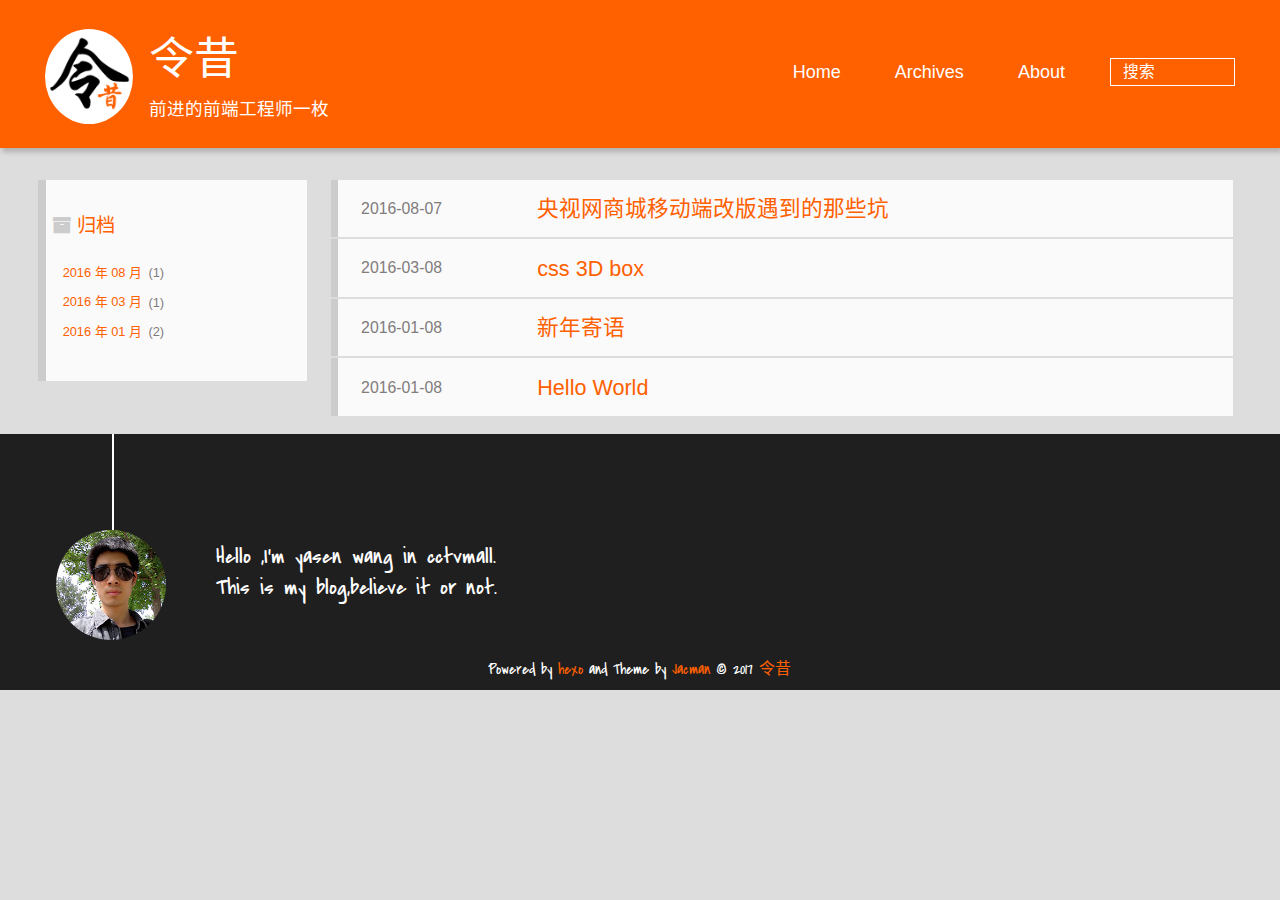
<file: archives/index.html>
<!DOCTYPE HTML>
<html lang="zh-CN">
<head>
  <meta charset="UTF-8">
  
    <title>归档 | 令昔</title>
    <meta name="viewport" content="width=device-width, initial-scale=1,user-scalable=no">
    
    <meta name="author" content="令昔">
    

    
    <meta name="description" content="记录生活，记录成长，前端笔记，前端知识收藏">
<meta property="og:type" content="website">
<meta property="og:title" content="令昔">
<meta property="og:url" content="http://flowlife.cn/flowlife/archives/index.html">
<meta property="og:site_name" content="令昔">
<meta property="og:description" content="记录生活，记录成长，前端笔记，前端知识收藏">
<meta name="twitter:card" content="summary">
<meta name="twitter:title" content="令昔">
<meta name="twitter:description" content="记录生活，记录成长，前端笔记，前端知识收藏">

    
    <link rel="alternative" href="/atom.xml" title="令昔" type="application/atom+xml">
    
    
    <link rel="icon" href="/img/favicon.ico">
    
    
    <link rel="apple-touch-icon" href="/img/jacman.jpg">
    <link rel="apple-touch-icon-precomposed" href="/img/jacman.jpg">
    
    <link rel="stylesheet" href="/css/style.css">
</head>

    <body>
      <header>
        
<div>
		
			<div id="imglogo">
				<a href="/"><img src="/img/logo.png" alt="令昔" title="令昔"/></a>
			</div>
			
			<div id="textlogo">
				<h1 class="site-name"><a href="/" title="令昔">令昔</a></h1>
				<h2 class="blog-motto">前进的前端工程师一枚</h2>
			</div>
			<div class="navbar"><a class="navbutton navmobile" href="#" title="菜单">
			</a></div>
			<nav class="animated">
					<ul>
					 
						<li><a href="/">Home</a></li>
					
						<li><a href="/archives">Archives</a></li>
					
						<li><a href="/aboutme">About</a></li>
					
					<li>
 					
					<form class="search" action="//google.com/search" method="get" accept-charset="utf-8">
						<label>Search</label>
						<input type="search" id="search" name="q" autocomplete="off" maxlength="20" placeholder="搜索" />
						<input type="hidden" name="q" value="site:flowlife.cn/flowlife">
					</form>
					
					</li>
				</ul>
			</nav>			
</div>
      </header>
      <div id="container">
        

<div class="archive-title" >
  <h2 class="archive-icon">归档</h2>
  
  <div class="archiveslist archive-float clearfix">
   <ul class="archive-list"><li class="archive-list-item"><a class="archive-list-link" href="/archives/2016/08/">2016 年 08 月</a><span class="archive-list-count">1</span></li><li class="archive-list-item"><a class="archive-list-link" href="/archives/2016/03/">2016 年 03 月</a><span class="archive-list-count">1</span></li><li class="archive-list-item"><a class="archive-list-link" href="/archives/2016/01/">2016 年 01 月</a><span class="archive-list-count">2</span></li></ul>
 </div>
  
</div>
<div id="main" class="archive-part clearfix">
  <div id="archive-page">

  <section class="post" itemscope itemprop="blogPost">
  
    <a href="/2016/08/07/mobile-bug/" title="央视网商城移动端改版遇到的那些坑" itemprop="url">
  

    <time datetime="2016-08-07T09:12:19.000Z" itemprop="datePublished">2016-08-07</time>


    <h1 itemprop="name">央视网商城移动端改版遇到的那些坑</h1>

  </a>
</section>

  <section class="post" itemscope itemprop="blogPost">
  
    <a href="/2016/03/08/css-3D-box/" title="css 3D box" itemprop="url">
  

    <time datetime="2016-03-08T03:58:46.000Z" itemprop="datePublished">2016-03-08</time>


    <h1 itemprop="name">css 3D box</h1>

  </a>
</section>

  <section class="post" itemscope itemprop="blogPost">
  
    <a href="/2016/01/08/my-first-post/" title="新年寄语" itemprop="url">
  

    <time datetime="2016-01-08T09:15:37.000Z" itemprop="datePublished">2016-01-08</time>


    <h1 itemprop="name">新年寄语</h1>

  </a>
</section>

  <section class="post" itemscope itemprop="blogPost">
  
    <a href="/2016/01/08/hello-world/" title="Hello World" itemprop="url">
  

    <time datetime="2016-01-08T08:21:29.000Z" itemprop="datePublished">2016-01-08</time>


    <h1 itemprop="name">Hello World</h1>

  </a>
</section>


  </div>
</div>

      </div>
      <footer><div id="footer" >
	
	<div class="line">
		<span></span>
		<div class="author"></div>
	</div>
	
	
	<section class="info">
		<p> Hello ,I&#39;m yasen wang in cctvmall. <br/>
			This is my blog,believe it or not.</p>
	</section>
	 
	<div class="social-font" class="clearfix">
		
		
		
		
		
		
		
		
		
		
	</div>
			
		

		<p class="copyright">
		Powered by <a href="http://hexo.io" target="_blank" title="hexo">hexo</a> and Theme by <a href="https://github.com/wuchong/jacman" target="_blank" title="Jacman">Jacman</a> © 2017 
		
		<a href="/about" target="_blank" title="令昔">令昔</a>
		
		
		</p>
</div>
</footer>
      <script src="/js/jquery-2.0.3.min.js"></script>
<script src="/js/jquery.imagesloaded.min.js"></script>
<script src="/js/gallery.js"></script>

<script type="text/javascript">
$(document).ready(function(){ 
  $('.navbar').click(function(){
    $('header nav').toggleClass('shownav');
  });
  var myWidth = 0;
  function getSize(){
    if( typeof( window.innerWidth ) == 'number' ) {
      myWidth = window.innerWidth;
    } else if( document.documentElement && document.documentElement.clientWidth) {
      myWidth = document.documentElement.clientWidth;
    };
  };
  var m = $('#main'),
      a = $('#asidepart'),
      c = $('.closeaside'),
      o = $('.openaside');
  c.click(function(){
    a.addClass('fadeOut').css('display', 'none');
    o.css('display', 'block').addClass('fadeIn');
    m.addClass('moveMain');
  });
  o.click(function(){
    o.css('display', 'none').removeClass('beforeFadeIn');
    a.css('display', 'block').removeClass('fadeOut').addClass('fadeIn');      
    m.removeClass('moveMain');
  });
  $(window).scroll(function(){
    o.css("top",Math.max(80,260-$(this).scrollTop()));
  });
  
  $(window).resize(function(){
    getSize(); 
    if (myWidth >= 1024) {
      $('header nav').removeClass('shownav');
    }else{
      m.removeClass('moveMain');
      a.css('display', 'block').removeClass('fadeOut');
      o.css('display', 'none');
        
    }
  });
});
</script>










<link rel="stylesheet" href="/fancybox/jquery.fancybox.css" media="screen" type="text/css">
<script src="/fancybox/jquery.fancybox.pack.js"></script>
<script type="text/javascript">
$(document).ready(function(){ 
  $('.article-content').each(function(i){
    $(this).find('img').each(function(){
      if ($(this).parent().hasClass('fancybox')) return;
      var alt = this.alt;
      if (alt) $(this).after('<span class="caption">' + alt + '</span>');
      $(this).wrap('<a href="' + this.src + '" title="' + alt + '" class="fancybox"></a>');
    });
    $(this).find('.fancybox').each(function(){
      $(this).attr('rel', 'article' + i);
    });
  });
  if($.fancybox){
    $('.fancybox').fancybox();
  }
}); 
</script>



<!-- Analytics Begin -->





<!-- Analytics End -->

<!-- Totop Begin -->

	<div id="totop">
	<a title="返回顶部"><img src="/img/scrollup.png"/></a>
	</div>
	<script src="/js/totop.js"></script>

<!-- Totop End -->

<!-- MathJax Begin -->
<!-- mathjax config similar to math.stackexchange -->


<!-- MathJax End -->

<!-- Tiny_search Begin -->

<!-- Tiny_search End -->

    </body>
   </html>
</file>
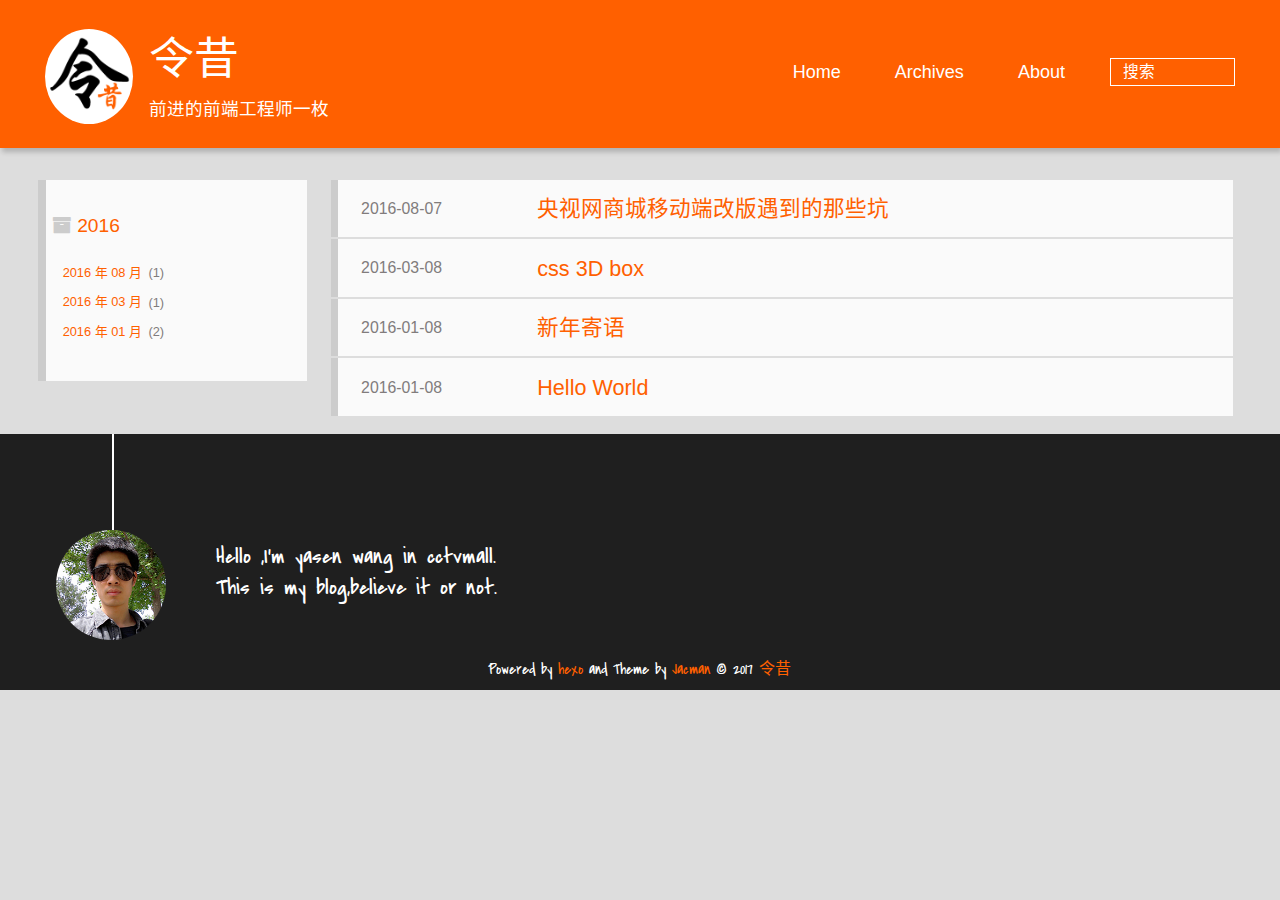
<file: archives/2016/index.html>
<!DOCTYPE HTML>
<html lang="zh-CN">
<head>
  <meta charset="UTF-8">
  
    <title>归档: 2016 | 令昔</title>
    <meta name="viewport" content="width=device-width, initial-scale=1,user-scalable=no">
    
    <meta name="author" content="令昔">
    

    
    <meta name="description" content="记录生活，记录成长，前端笔记，前端知识收藏">
<meta property="og:type" content="website">
<meta property="og:title" content="令昔">
<meta property="og:url" content="http://flowlife.cn/flowlife/archives/2016/index.html">
<meta property="og:site_name" content="令昔">
<meta property="og:description" content="记录生活，记录成长，前端笔记，前端知识收藏">
<meta name="twitter:card" content="summary">
<meta name="twitter:title" content="令昔">
<meta name="twitter:description" content="记录生活，记录成长，前端笔记，前端知识收藏">

    
    <link rel="alternative" href="/atom.xml" title="令昔" type="application/atom+xml">
    
    
    <link rel="icon" href="/img/favicon.ico">
    
    
    <link rel="apple-touch-icon" href="/img/jacman.jpg">
    <link rel="apple-touch-icon-precomposed" href="/img/jacman.jpg">
    
    <link rel="stylesheet" href="/css/style.css">
</head>

    <body>
      <header>
        
<div>
		
			<div id="imglogo">
				<a href="/"><img src="/img/logo.png" alt="令昔" title="令昔"/></a>
			</div>
			
			<div id="textlogo">
				<h1 class="site-name"><a href="/" title="令昔">令昔</a></h1>
				<h2 class="blog-motto">前进的前端工程师一枚</h2>
			</div>
			<div class="navbar"><a class="navbutton navmobile" href="#" title="菜单">
			</a></div>
			<nav class="animated">
					<ul>
					 
						<li><a href="/">Home</a></li>
					
						<li><a href="/archives">Archives</a></li>
					
						<li><a href="/aboutme">About</a></li>
					
					<li>
 					
					<form class="search" action="//google.com/search" method="get" accept-charset="utf-8">
						<label>Search</label>
						<input type="search" id="search" name="q" autocomplete="off" maxlength="20" placeholder="搜索" />
						<input type="hidden" name="q" value="site:flowlife.cn/flowlife">
					</form>
					
					</li>
				</ul>
			</nav>			
</div>
      </header>
      <div id="container">
        

<div class="archive-title" >
  <h2 class="archive-icon">2016</h2>
  
  <div class="archiveslist archive-float clearfix">
   <ul class="archive-list"><li class="archive-list-item"><a class="archive-list-link" href="/archives/2016/08/">2016 年 08 月</a><span class="archive-list-count">1</span></li><li class="archive-list-item"><a class="archive-list-link" href="/archives/2016/03/">2016 年 03 月</a><span class="archive-list-count">1</span></li><li class="archive-list-item"><a class="archive-list-link" href="/archives/2016/01/">2016 年 01 月</a><span class="archive-list-count">2</span></li></ul>
 </div>
  
</div>
<div id="main" class="archive-part clearfix">
  <div id="archive-page">

  <section class="post" itemscope itemprop="blogPost">
  
    <a href="/2016/08/07/mobile-bug/" title="央视网商城移动端改版遇到的那些坑" itemprop="url">
  

    <time datetime="2016-08-07T09:12:19.000Z" itemprop="datePublished">2016-08-07</time>


    <h1 itemprop="name">央视网商城移动端改版遇到的那些坑</h1>

  </a>
</section>

  <section class="post" itemscope itemprop="blogPost">
  
    <a href="/2016/03/08/css-3D-box/" title="css 3D box" itemprop="url">
  

    <time datetime="2016-03-08T03:58:46.000Z" itemprop="datePublished">2016-03-08</time>


    <h1 itemprop="name">css 3D box</h1>

  </a>
</section>

  <section class="post" itemscope itemprop="blogPost">
  
    <a href="/2016/01/08/my-first-post/" title="新年寄语" itemprop="url">
  

    <time datetime="2016-01-08T09:15:37.000Z" itemprop="datePublished">2016-01-08</time>


    <h1 itemprop="name">新年寄语</h1>

  </a>
</section>

  <section class="post" itemscope itemprop="blogPost">
  
    <a href="/2016/01/08/hello-world/" title="Hello World" itemprop="url">
  

    <time datetime="2016-01-08T08:21:29.000Z" itemprop="datePublished">2016-01-08</time>


    <h1 itemprop="name">Hello World</h1>

  </a>
</section>


  </div>
</div>

      </div>
      <footer><div id="footer" >
	
	<div class="line">
		<span></span>
		<div class="author"></div>
	</div>
	
	
	<section class="info">
		<p> Hello ,I&#39;m yasen wang in cctvmall. <br/>
			This is my blog,believe it or not.</p>
	</section>
	 
	<div class="social-font" class="clearfix">
		
		
		
		
		
		
		
		
		
		
	</div>
			
		

		<p class="copyright">
		Powered by <a href="http://hexo.io" target="_blank" title="hexo">hexo</a> and Theme by <a href="https://github.com/wuchong/jacman" target="_blank" title="Jacman">Jacman</a> © 2017 
		
		<a href="/about" target="_blank" title="令昔">令昔</a>
		
		
		</p>
</div>
</footer>
      <script src="/js/jquery-2.0.3.min.js"></script>
<script src="/js/jquery.imagesloaded.min.js"></script>
<script src="/js/gallery.js"></script>

<script type="text/javascript">
$(document).ready(function(){ 
  $('.navbar').click(function(){
    $('header nav').toggleClass('shownav');
  });
  var myWidth = 0;
  function getSize(){
    if( typeof( window.innerWidth ) == 'number' ) {
      myWidth = window.innerWidth;
    } else if( document.documentElement && document.documentElement.clientWidth) {
      myWidth = document.documentElement.clientWidth;
    };
  };
  var m = $('#main'),
      a = $('#asidepart'),
      c = $('.closeaside'),
      o = $('.openaside');
  c.click(function(){
    a.addClass('fadeOut').css('display', 'none');
    o.css('display', 'block').addClass('fadeIn');
    m.addClass('moveMain');
  });
  o.click(function(){
    o.css('display', 'none').removeClass('beforeFadeIn');
    a.css('display', 'block').removeClass('fadeOut').addClass('fadeIn');      
    m.removeClass('moveMain');
  });
  $(window).scroll(function(){
    o.css("top",Math.max(80,260-$(this).scrollTop()));
  });
  
  $(window).resize(function(){
    getSize(); 
    if (myWidth >= 1024) {
      $('header nav').removeClass('shownav');
    }else{
      m.removeClass('moveMain');
      a.css('display', 'block').removeClass('fadeOut');
      o.css('display', 'none');
        
    }
  });
});
</script>










<link rel="stylesheet" href="/fancybox/jquery.fancybox.css" media="screen" type="text/css">
<script src="/fancybox/jquery.fancybox.pack.js"></script>
<script type="text/javascript">
$(document).ready(function(){ 
  $('.article-content').each(function(i){
    $(this).find('img').each(function(){
      if ($(this).parent().hasClass('fancybox')) return;
      var alt = this.alt;
      if (alt) $(this).after('<span class="caption">' + alt + '</span>');
      $(this).wrap('<a href="' + this.src + '" title="' + alt + '" class="fancybox"></a>');
    });
    $(this).find('.fancybox').each(function(){
      $(this).attr('rel', 'article' + i);
    });
  });
  if($.fancybox){
    $('.fancybox').fancybox();
  }
}); 
</script>



<!-- Analytics Begin -->





<!-- Analytics End -->

<!-- Totop Begin -->

	<div id="totop">
	<a title="返回顶部"><img src="/img/scrollup.png"/></a>
	</div>
	<script src="/js/totop.js"></script>

<!-- Totop End -->

<!-- MathJax Begin -->
<!-- mathjax config similar to math.stackexchange -->


<!-- MathJax End -->

<!-- Tiny_search Begin -->

<!-- Tiny_search End -->

    </body>
   </html>
</file>
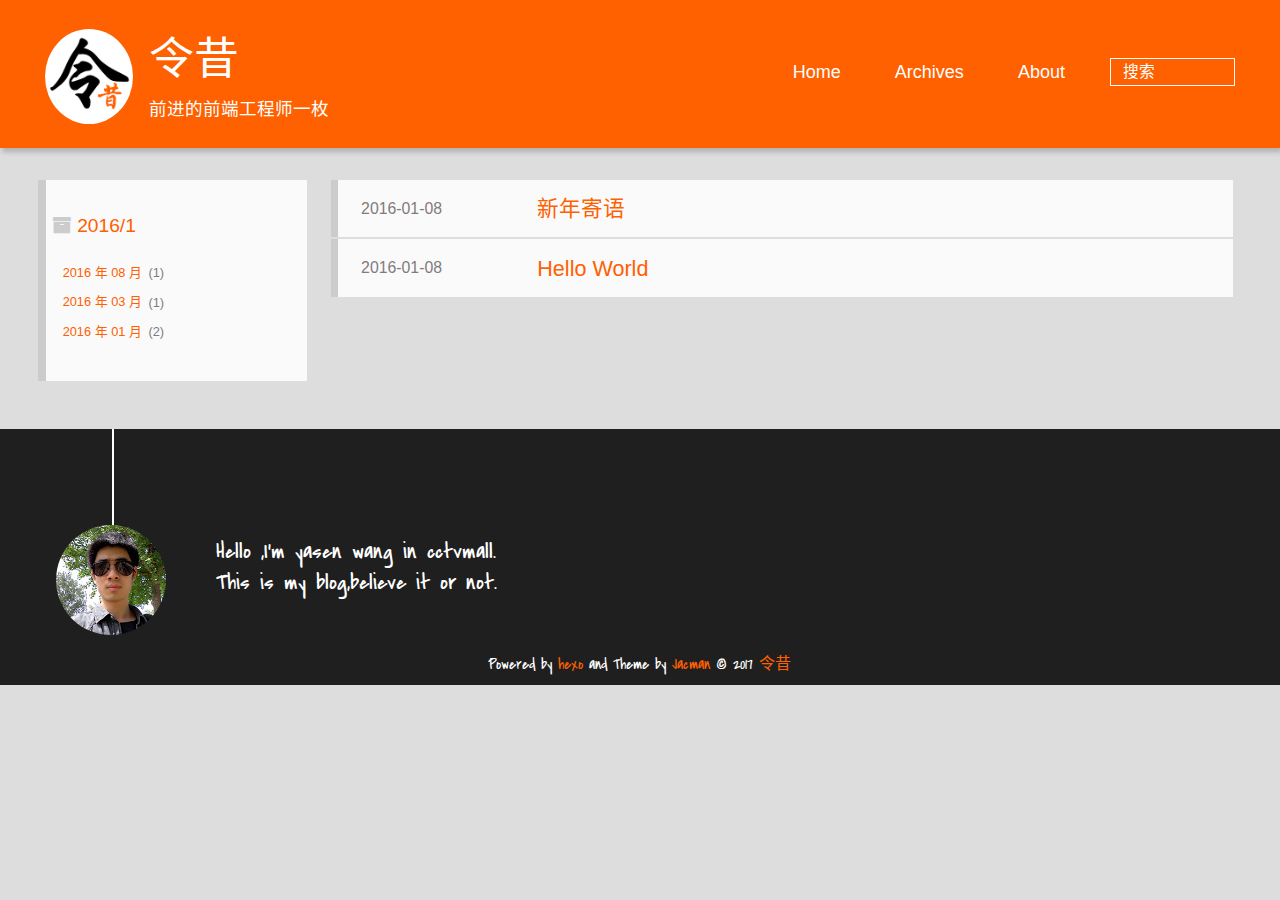
<file: archives/2016/01/index.html>
<!DOCTYPE HTML>
<html lang="zh-CN">
<head>
  <meta charset="UTF-8">
  
    <title>归档: 2016/1 | 令昔</title>
    <meta name="viewport" content="width=device-width, initial-scale=1,user-scalable=no">
    
    <meta name="author" content="令昔">
    

    
    <meta name="description" content="记录生活，记录成长，前端笔记，前端知识收藏">
<meta property="og:type" content="website">
<meta property="og:title" content="令昔">
<meta property="og:url" content="http://flowlife.cn/flowlife/archives/2016/01/index.html">
<meta property="og:site_name" content="令昔">
<meta property="og:description" content="记录生活，记录成长，前端笔记，前端知识收藏">
<meta name="twitter:card" content="summary">
<meta name="twitter:title" content="令昔">
<meta name="twitter:description" content="记录生活，记录成长，前端笔记，前端知识收藏">

    
    <link rel="alternative" href="/atom.xml" title="令昔" type="application/atom+xml">
    
    
    <link rel="icon" href="/img/favicon.ico">
    
    
    <link rel="apple-touch-icon" href="/img/jacman.jpg">
    <link rel="apple-touch-icon-precomposed" href="/img/jacman.jpg">
    
    <link rel="stylesheet" href="/css/style.css">
</head>

    <body>
      <header>
        
<div>
		
			<div id="imglogo">
				<a href="/"><img src="/img/logo.png" alt="令昔" title="令昔"/></a>
			</div>
			
			<div id="textlogo">
				<h1 class="site-name"><a href="/" title="令昔">令昔</a></h1>
				<h2 class="blog-motto">前进的前端工程师一枚</h2>
			</div>
			<div class="navbar"><a class="navbutton navmobile" href="#" title="菜单">
			</a></div>
			<nav class="animated">
					<ul>
					 
						<li><a href="/">Home</a></li>
					
						<li><a href="/archives">Archives</a></li>
					
						<li><a href="/aboutme">About</a></li>
					
					<li>
 					
					<form class="search" action="//google.com/search" method="get" accept-charset="utf-8">
						<label>Search</label>
						<input type="search" id="search" name="q" autocomplete="off" maxlength="20" placeholder="搜索" />
						<input type="hidden" name="q" value="site:flowlife.cn/flowlife">
					</form>
					
					</li>
				</ul>
			</nav>			
</div>
      </header>
      <div id="container">
        

<div class="archive-title" >
  <h2 class="archive-icon">2016/1</h2>
  
  <div class="archiveslist archive-float clearfix">
   <ul class="archive-list"><li class="archive-list-item"><a class="archive-list-link" href="/archives/2016/08/">2016 年 08 月</a><span class="archive-list-count">1</span></li><li class="archive-list-item"><a class="archive-list-link" href="/archives/2016/03/">2016 年 03 月</a><span class="archive-list-count">1</span></li><li class="archive-list-item"><a class="archive-list-link" href="/archives/2016/01/">2016 年 01 月</a><span class="archive-list-count">2</span></li></ul>
 </div>
  
</div>
<div id="main" class="archive-part clearfix">
  <div id="archive-page">

  <section class="post" itemscope itemprop="blogPost">
  
    <a href="/2016/01/08/my-first-post/" title="新年寄语" itemprop="url">
  

    <time datetime="2016-01-08T09:15:37.000Z" itemprop="datePublished">2016-01-08</time>


    <h1 itemprop="name">新年寄语</h1>

  </a>
</section>

  <section class="post" itemscope itemprop="blogPost">
  
    <a href="/2016/01/08/hello-world/" title="Hello World" itemprop="url">
  

    <time datetime="2016-01-08T08:21:29.000Z" itemprop="datePublished">2016-01-08</time>


    <h1 itemprop="name">Hello World</h1>

  </a>
</section>


  </div>
</div>

      </div>
      <footer><div id="footer" >
	
	<div class="line">
		<span></span>
		<div class="author"></div>
	</div>
	
	
	<section class="info">
		<p> Hello ,I&#39;m yasen wang in cctvmall. <br/>
			This is my blog,believe it or not.</p>
	</section>
	 
	<div class="social-font" class="clearfix">
		
		
		
		
		
		
		
		
		
		
	</div>
			
		

		<p class="copyright">
		Powered by <a href="http://hexo.io" target="_blank" title="hexo">hexo</a> and Theme by <a href="https://github.com/wuchong/jacman" target="_blank" title="Jacman">Jacman</a> © 2017 
		
		<a href="/about" target="_blank" title="令昔">令昔</a>
		
		
		</p>
</div>
</footer>
      <script src="/js/jquery-2.0.3.min.js"></script>
<script src="/js/jquery.imagesloaded.min.js"></script>
<script src="/js/gallery.js"></script>

<script type="text/javascript">
$(document).ready(function(){ 
  $('.navbar').click(function(){
    $('header nav').toggleClass('shownav');
  });
  var myWidth = 0;
  function getSize(){
    if( typeof( window.innerWidth ) == 'number' ) {
      myWidth = window.innerWidth;
    } else if( document.documentElement && document.documentElement.clientWidth) {
      myWidth = document.documentElement.clientWidth;
    };
  };
  var m = $('#main'),
      a = $('#asidepart'),
      c = $('.closeaside'),
      o = $('.openaside');
  c.click(function(){
    a.addClass('fadeOut').css('display', 'none');
    o.css('display', 'block').addClass('fadeIn');
    m.addClass('moveMain');
  });
  o.click(function(){
    o.css('display', 'none').removeClass('beforeFadeIn');
    a.css('display', 'block').removeClass('fadeOut').addClass('fadeIn');      
    m.removeClass('moveMain');
  });
  $(window).scroll(function(){
    o.css("top",Math.max(80,260-$(this).scrollTop()));
  });
  
  $(window).resize(function(){
    getSize(); 
    if (myWidth >= 1024) {
      $('header nav').removeClass('shownav');
    }else{
      m.removeClass('moveMain');
      a.css('display', 'block').removeClass('fadeOut');
      o.css('display', 'none');
        
    }
  });
});
</script>










<link rel="stylesheet" href="/fancybox/jquery.fancybox.css" media="screen" type="text/css">
<script src="/fancybox/jquery.fancybox.pack.js"></script>
<script type="text/javascript">
$(document).ready(function(){ 
  $('.article-content').each(function(i){
    $(this).find('img').each(function(){
      if ($(this).parent().hasClass('fancybox')) return;
      var alt = this.alt;
      if (alt) $(this).after('<span class="caption">' + alt + '</span>');
      $(this).wrap('<a href="' + this.src + '" title="' + alt + '" class="fancybox"></a>');
    });
    $(this).find('.fancybox').each(function(){
      $(this).attr('rel', 'article' + i);
    });
  });
  if($.fancybox){
    $('.fancybox').fancybox();
  }
}); 
</script>



<!-- Analytics Begin -->





<!-- Analytics End -->

<!-- Totop Begin -->

	<div id="totop">
	<a title="返回顶部"><img src="/img/scrollup.png"/></a>
	</div>
	<script src="/js/totop.js"></script>

<!-- Totop End -->

<!-- MathJax Begin -->
<!-- mathjax config similar to math.stackexchange -->


<!-- MathJax End -->

<!-- Tiny_search Begin -->

<!-- Tiny_search End -->

    </body>
   </html>
</file>
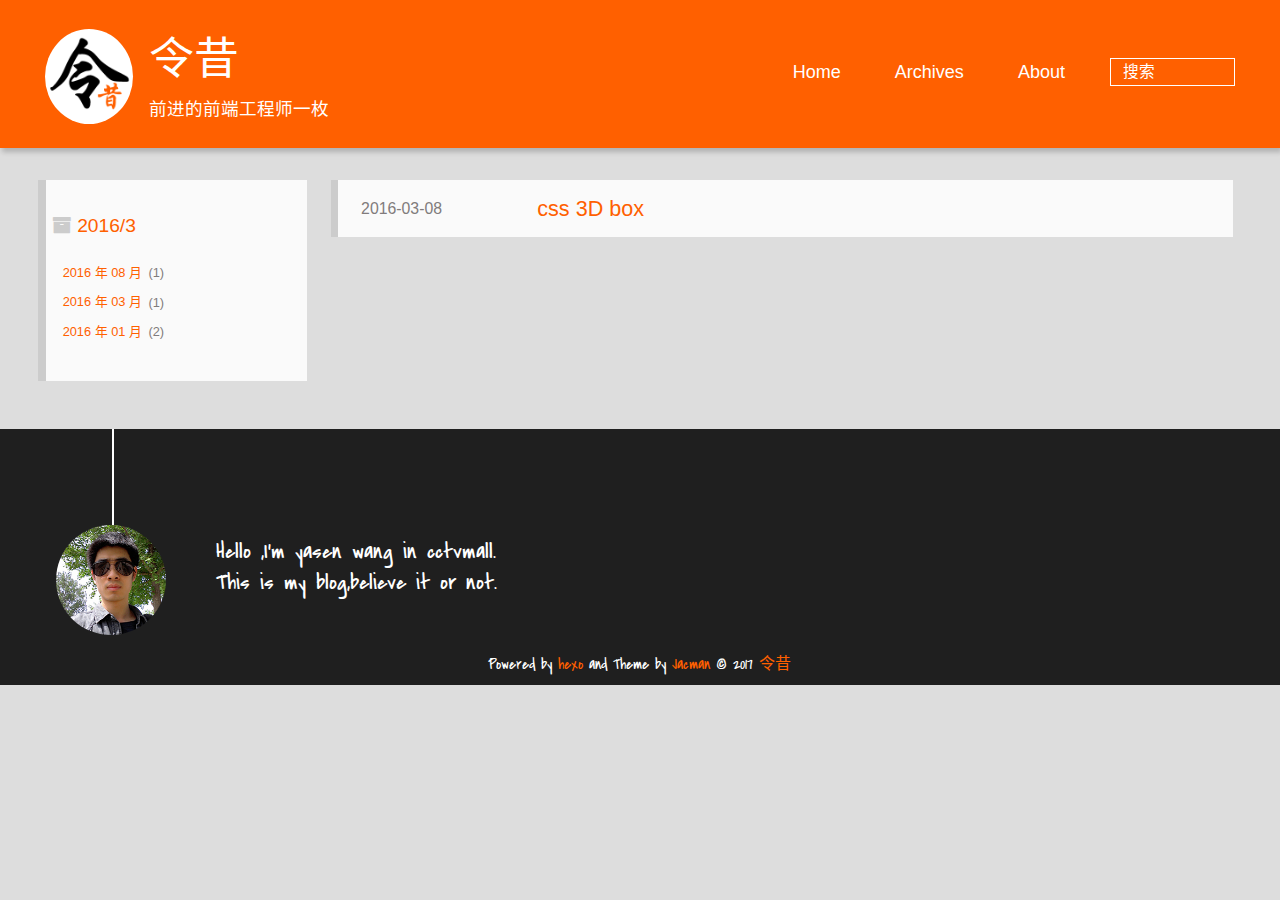
<file: archives/2016/03/index.html>
<!DOCTYPE HTML>
<html lang="zh-CN">
<head>
  <meta charset="UTF-8">
  
    <title>归档: 2016/3 | 令昔</title>
    <meta name="viewport" content="width=device-width, initial-scale=1,user-scalable=no">
    
    <meta name="author" content="令昔">
    

    
    <meta name="description" content="记录生活，记录成长，前端笔记，前端知识收藏">
<meta property="og:type" content="website">
<meta property="og:title" content="令昔">
<meta property="og:url" content="http://flowlife.cn/flowlife/archives/2016/03/index.html">
<meta property="og:site_name" content="令昔">
<meta property="og:description" content="记录生活，记录成长，前端笔记，前端知识收藏">
<meta name="twitter:card" content="summary">
<meta name="twitter:title" content="令昔">
<meta name="twitter:description" content="记录生活，记录成长，前端笔记，前端知识收藏">

    
    <link rel="alternative" href="/atom.xml" title="令昔" type="application/atom+xml">
    
    
    <link rel="icon" href="/img/favicon.ico">
    
    
    <link rel="apple-touch-icon" href="/img/jacman.jpg">
    <link rel="apple-touch-icon-precomposed" href="/img/jacman.jpg">
    
    <link rel="stylesheet" href="/css/style.css">
</head>

    <body>
      <header>
        
<div>
		
			<div id="imglogo">
				<a href="/"><img src="/img/logo.png" alt="令昔" title="令昔"/></a>
			</div>
			
			<div id="textlogo">
				<h1 class="site-name"><a href="/" title="令昔">令昔</a></h1>
				<h2 class="blog-motto">前进的前端工程师一枚</h2>
			</div>
			<div class="navbar"><a class="navbutton navmobile" href="#" title="菜单">
			</a></div>
			<nav class="animated">
					<ul>
					 
						<li><a href="/">Home</a></li>
					
						<li><a href="/archives">Archives</a></li>
					
						<li><a href="/aboutme">About</a></li>
					
					<li>
 					
					<form class="search" action="//google.com/search" method="get" accept-charset="utf-8">
						<label>Search</label>
						<input type="search" id="search" name="q" autocomplete="off" maxlength="20" placeholder="搜索" />
						<input type="hidden" name="q" value="site:flowlife.cn/flowlife">
					</form>
					
					</li>
				</ul>
			</nav>			
</div>
      </header>
      <div id="container">
        

<div class="archive-title" >
  <h2 class="archive-icon">2016/3</h2>
  
  <div class="archiveslist archive-float clearfix">
   <ul class="archive-list"><li class="archive-list-item"><a class="archive-list-link" href="/archives/2016/08/">2016 年 08 月</a><span class="archive-list-count">1</span></li><li class="archive-list-item"><a class="archive-list-link" href="/archives/2016/03/">2016 年 03 月</a><span class="archive-list-count">1</span></li><li class="archive-list-item"><a class="archive-list-link" href="/archives/2016/01/">2016 年 01 月</a><span class="archive-list-count">2</span></li></ul>
 </div>
  
</div>
<div id="main" class="archive-part clearfix">
  <div id="archive-page">

  <section class="post" itemscope itemprop="blogPost">
  
    <a href="/2016/03/08/css-3D-box/" title="css 3D box" itemprop="url">
  

    <time datetime="2016-03-08T03:58:46.000Z" itemprop="datePublished">2016-03-08</time>


    <h1 itemprop="name">css 3D box</h1>

  </a>
</section>


  </div>
</div>

      </div>
      <footer><div id="footer" >
	
	<div class="line">
		<span></span>
		<div class="author"></div>
	</div>
	
	
	<section class="info">
		<p> Hello ,I&#39;m yasen wang in cctvmall. <br/>
			This is my blog,believe it or not.</p>
	</section>
	 
	<div class="social-font" class="clearfix">
		
		
		
		
		
		
		
		
		
		
	</div>
			
		

		<p class="copyright">
		Powered by <a href="http://hexo.io" target="_blank" title="hexo">hexo</a> and Theme by <a href="https://github.com/wuchong/jacman" target="_blank" title="Jacman">Jacman</a> © 2017 
		
		<a href="/about" target="_blank" title="令昔">令昔</a>
		
		
		</p>
</div>
</footer>
      <script src="/js/jquery-2.0.3.min.js"></script>
<script src="/js/jquery.imagesloaded.min.js"></script>
<script src="/js/gallery.js"></script>

<script type="text/javascript">
$(document).ready(function(){ 
  $('.navbar').click(function(){
    $('header nav').toggleClass('shownav');
  });
  var myWidth = 0;
  function getSize(){
    if( typeof( window.innerWidth ) == 'number' ) {
      myWidth = window.innerWidth;
    } else if( document.documentElement && document.documentElement.clientWidth) {
      myWidth = document.documentElement.clientWidth;
    };
  };
  var m = $('#main'),
      a = $('#asidepart'),
      c = $('.closeaside'),
      o = $('.openaside');
  c.click(function(){
    a.addClass('fadeOut').css('display', 'none');
    o.css('display', 'block').addClass('fadeIn');
    m.addClass('moveMain');
  });
  o.click(function(){
    o.css('display', 'none').removeClass('beforeFadeIn');
    a.css('display', 'block').removeClass('fadeOut').addClass('fadeIn');      
    m.removeClass('moveMain');
  });
  $(window).scroll(function(){
    o.css("top",Math.max(80,260-$(this).scrollTop()));
  });
  
  $(window).resize(function(){
    getSize(); 
    if (myWidth >= 1024) {
      $('header nav').removeClass('shownav');
    }else{
      m.removeClass('moveMain');
      a.css('display', 'block').removeClass('fadeOut');
      o.css('display', 'none');
        
    }
  });
});
</script>










<link rel="stylesheet" href="/fancybox/jquery.fancybox.css" media="screen" type="text/css">
<script src="/fancybox/jquery.fancybox.pack.js"></script>
<script type="text/javascript">
$(document).ready(function(){ 
  $('.article-content').each(function(i){
    $(this).find('img').each(function(){
      if ($(this).parent().hasClass('fancybox')) return;
      var alt = this.alt;
      if (alt) $(this).after('<span class="caption">' + alt + '</span>');
      $(this).wrap('<a href="' + this.src + '" title="' + alt + '" class="fancybox"></a>');
    });
    $(this).find('.fancybox').each(function(){
      $(this).attr('rel', 'article' + i);
    });
  });
  if($.fancybox){
    $('.fancybox').fancybox();
  }
}); 
</script>



<!-- Analytics Begin -->





<!-- Analytics End -->

<!-- Totop Begin -->

	<div id="totop">
	<a title="返回顶部"><img src="/img/scrollup.png"/></a>
	</div>
	<script src="/js/totop.js"></script>

<!-- Totop End -->

<!-- MathJax Begin -->
<!-- mathjax config similar to math.stackexchange -->


<!-- MathJax End -->

<!-- Tiny_search Begin -->

<!-- Tiny_search End -->

    </body>
   </html>
</file>
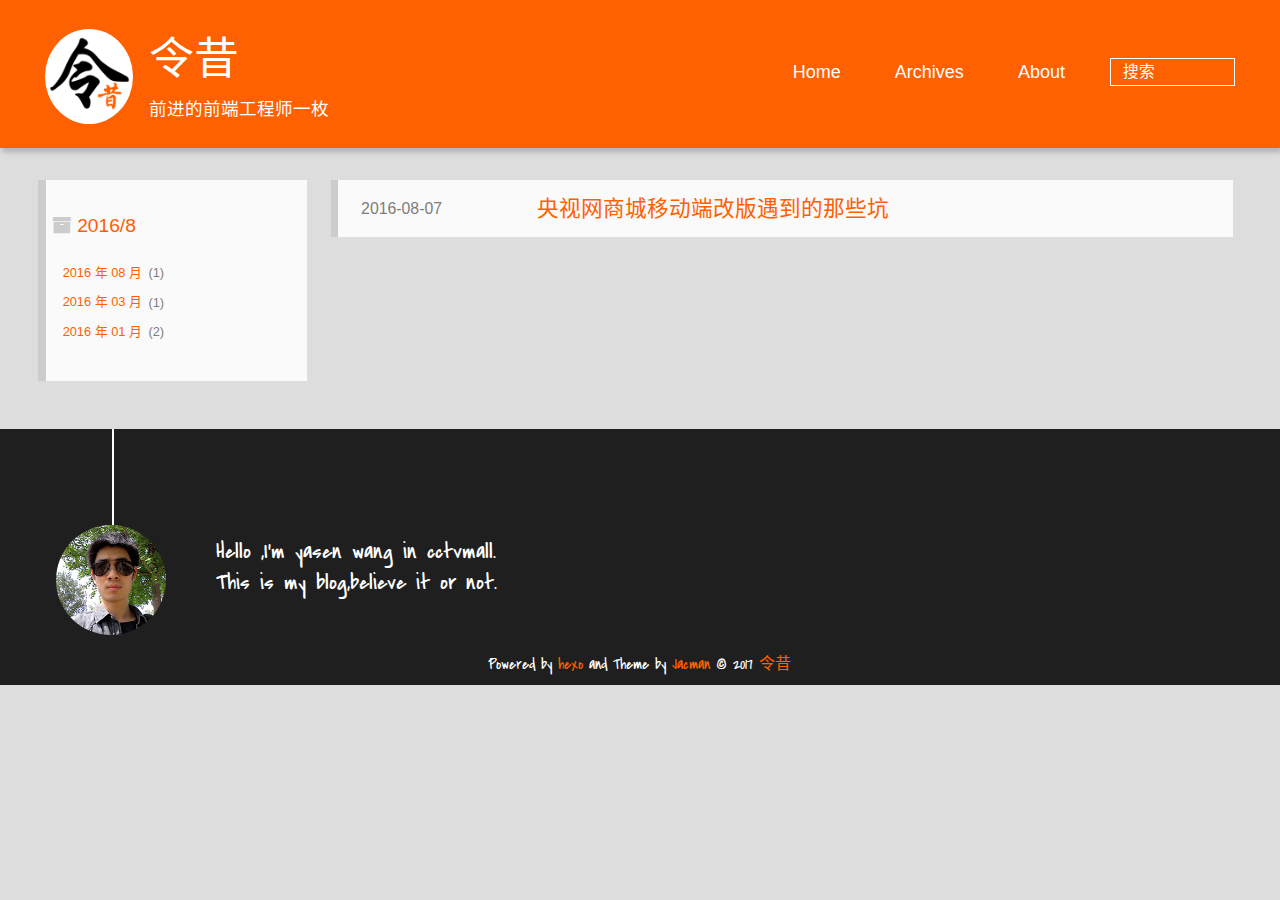
<file: archives/2016/08/index.html>
<!DOCTYPE HTML>
<html lang="zh-CN">
<head>
  <meta charset="UTF-8">
  
    <title>归档: 2016/8 | 令昔</title>
    <meta name="viewport" content="width=device-width, initial-scale=1,user-scalable=no">
    
    <meta name="author" content="令昔">
    

    
    <meta name="description" content="记录生活，记录成长，前端笔记，前端知识收藏">
<meta property="og:type" content="website">
<meta property="og:title" content="令昔">
<meta property="og:url" content="http://flowlife.cn/flowlife/archives/2016/08/index.html">
<meta property="og:site_name" content="令昔">
<meta property="og:description" content="记录生活，记录成长，前端笔记，前端知识收藏">
<meta name="twitter:card" content="summary">
<meta name="twitter:title" content="令昔">
<meta name="twitter:description" content="记录生活，记录成长，前端笔记，前端知识收藏">

    
    <link rel="alternative" href="/atom.xml" title="令昔" type="application/atom+xml">
    
    
    <link rel="icon" href="/img/favicon.ico">
    
    
    <link rel="apple-touch-icon" href="/img/jacman.jpg">
    <link rel="apple-touch-icon-precomposed" href="/img/jacman.jpg">
    
    <link rel="stylesheet" href="/css/style.css">
</head>

    <body>
      <header>
        
<div>
		
			<div id="imglogo">
				<a href="/"><img src="/img/logo.png" alt="令昔" title="令昔"/></a>
			</div>
			
			<div id="textlogo">
				<h1 class="site-name"><a href="/" title="令昔">令昔</a></h1>
				<h2 class="blog-motto">前进的前端工程师一枚</h2>
			</div>
			<div class="navbar"><a class="navbutton navmobile" href="#" title="菜单">
			</a></div>
			<nav class="animated">
					<ul>
					 
						<li><a href="/">Home</a></li>
					
						<li><a href="/archives">Archives</a></li>
					
						<li><a href="/aboutme">About</a></li>
					
					<li>
 					
					<form class="search" action="//google.com/search" method="get" accept-charset="utf-8">
						<label>Search</label>
						<input type="search" id="search" name="q" autocomplete="off" maxlength="20" placeholder="搜索" />
						<input type="hidden" name="q" value="site:flowlife.cn/flowlife">
					</form>
					
					</li>
				</ul>
			</nav>			
</div>
      </header>
      <div id="container">
        

<div class="archive-title" >
  <h2 class="archive-icon">2016/8</h2>
  
  <div class="archiveslist archive-float clearfix">
   <ul class="archive-list"><li class="archive-list-item"><a class="archive-list-link" href="/archives/2016/08/">2016 年 08 月</a><span class="archive-list-count">1</span></li><li class="archive-list-item"><a class="archive-list-link" href="/archives/2016/03/">2016 年 03 月</a><span class="archive-list-count">1</span></li><li class="archive-list-item"><a class="archive-list-link" href="/archives/2016/01/">2016 年 01 月</a><span class="archive-list-count">2</span></li></ul>
 </div>
  
</div>
<div id="main" class="archive-part clearfix">
  <div id="archive-page">

  <section class="post" itemscope itemprop="blogPost">
  
    <a href="/2016/08/07/mobile-bug/" title="央视网商城移动端改版遇到的那些坑" itemprop="url">
  

    <time datetime="2016-08-07T09:12:19.000Z" itemprop="datePublished">2016-08-07</time>


    <h1 itemprop="name">央视网商城移动端改版遇到的那些坑</h1>

  </a>
</section>


  </div>
</div>

      </div>
      <footer><div id="footer" >
	
	<div class="line">
		<span></span>
		<div class="author"></div>
	</div>
	
	
	<section class="info">
		<p> Hello ,I&#39;m yasen wang in cctvmall. <br/>
			This is my blog,believe it or not.</p>
	</section>
	 
	<div class="social-font" class="clearfix">
		
		
		
		
		
		
		
		
		
		
	</div>
			
		

		<p class="copyright">
		Powered by <a href="http://hexo.io" target="_blank" title="hexo">hexo</a> and Theme by <a href="https://github.com/wuchong/jacman" target="_blank" title="Jacman">Jacman</a> © 2017 
		
		<a href="/about" target="_blank" title="令昔">令昔</a>
		
		
		</p>
</div>
</footer>
      <script src="/js/jquery-2.0.3.min.js"></script>
<script src="/js/jquery.imagesloaded.min.js"></script>
<script src="/js/gallery.js"></script>

<script type="text/javascript">
$(document).ready(function(){ 
  $('.navbar').click(function(){
    $('header nav').toggleClass('shownav');
  });
  var myWidth = 0;
  function getSize(){
    if( typeof( window.innerWidth ) == 'number' ) {
      myWidth = window.innerWidth;
    } else if( document.documentElement && document.documentElement.clientWidth) {
      myWidth = document.documentElement.clientWidth;
    };
  };
  var m = $('#main'),
      a = $('#asidepart'),
      c = $('.closeaside'),
      o = $('.openaside');
  c.click(function(){
    a.addClass('fadeOut').css('display', 'none');
    o.css('display', 'block').addClass('fadeIn');
    m.addClass('moveMain');
  });
  o.click(function(){
    o.css('display', 'none').removeClass('beforeFadeIn');
    a.css('display', 'block').removeClass('fadeOut').addClass('fadeIn');      
    m.removeClass('moveMain');
  });
  $(window).scroll(function(){
    o.css("top",Math.max(80,260-$(this).scrollTop()));
  });
  
  $(window).resize(function(){
    getSize(); 
    if (myWidth >= 1024) {
      $('header nav').removeClass('shownav');
    }else{
      m.removeClass('moveMain');
      a.css('display', 'block').removeClass('fadeOut');
      o.css('display', 'none');
        
    }
  });
});
</script>










<link rel="stylesheet" href="/fancybox/jquery.fancybox.css" media="screen" type="text/css">
<script src="/fancybox/jquery.fancybox.pack.js"></script>
<script type="text/javascript">
$(document).ready(function(){ 
  $('.article-content').each(function(i){
    $(this).find('img').each(function(){
      if ($(this).parent().hasClass('fancybox')) return;
      var alt = this.alt;
      if (alt) $(this).after('<span class="caption">' + alt + '</span>');
      $(this).wrap('<a href="' + this.src + '" title="' + alt + '" class="fancybox"></a>');
    });
    $(this).find('.fancybox').each(function(){
      $(this).attr('rel', 'article' + i);
    });
  });
  if($.fancybox){
    $('.fancybox').fancybox();
  }
}); 
</script>



<!-- Analytics Begin -->





<!-- Analytics End -->

<!-- Totop Begin -->

	<div id="totop">
	<a title="返回顶部"><img src="/img/scrollup.png"/></a>
	</div>
	<script src="/js/totop.js"></script>

<!-- Totop End -->

<!-- MathJax Begin -->
<!-- mathjax config similar to math.stackexchange -->


<!-- MathJax End -->

<!-- Tiny_search Begin -->

<!-- Tiny_search End -->

    </body>
   </html>
</file>
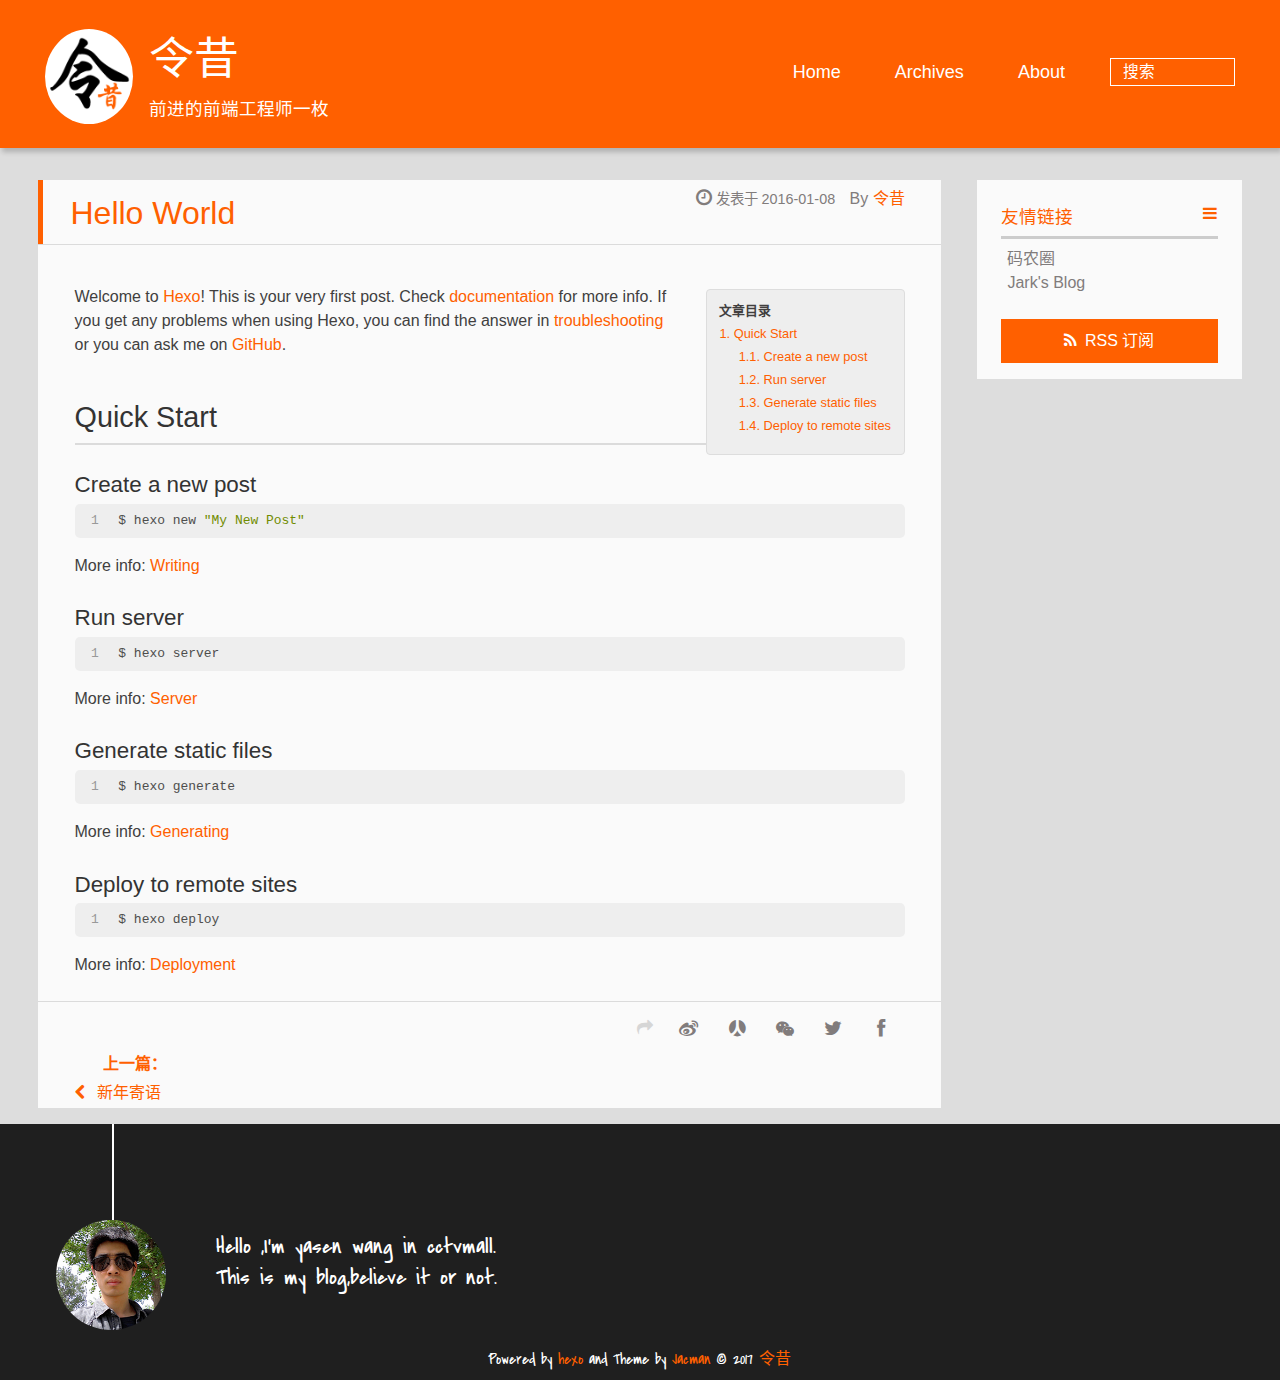
<file: 2016/01/08/hello-world/index.html>
<!DOCTYPE HTML>
<html lang="zh-CN">
<head>
  <meta charset="UTF-8">
  
    <title>Hello World | 令昔</title>
    <meta name="viewport" content="width=device-width, initial-scale=1,user-scalable=no">
    
    <meta name="author" content="令昔">
    

    
    <meta name="description" content="Welcome to Hexo! This is your very first post. Check documentation for more info. If you get any problems when using Hexo, you can find the answer in troubleshooting or you can ask me on GitHub.
Quick">
<meta property="og:type" content="article">
<meta property="og:title" content="Hello World">
<meta property="og:url" content="http://flowlife.cn/flowlife/2016/01/08/hello-world/index.html">
<meta property="og:site_name" content="令昔">
<meta property="og:description" content="Welcome to Hexo! This is your very first post. Check documentation for more info. If you get any problems when using Hexo, you can find the answer in troubleshooting or you can ask me on GitHub.
Quick">
<meta property="og:updated_time" content="2016-01-08T08:21:29.000Z">
<meta name="twitter:card" content="summary">
<meta name="twitter:title" content="Hello World">
<meta name="twitter:description" content="Welcome to Hexo! This is your very first post. Check documentation for more info. If you get any problems when using Hexo, you can find the answer in troubleshooting or you can ask me on GitHub.
Quick">

    
    <link rel="alternative" href="/atom.xml" title="令昔" type="application/atom+xml">
    
    
    <link rel="icon" href="/img/favicon.ico">
    
    
    <link rel="apple-touch-icon" href="/img/jacman.jpg">
    <link rel="apple-touch-icon-precomposed" href="/img/jacman.jpg">
    
    <link rel="stylesheet" href="/css/style.css">
</head>

  <body>
    <header>
      
<div>
		
			<div id="imglogo">
				<a href="/"><img src="/img/logo.png" alt="令昔" title="令昔"/></a>
			</div>
			
			<div id="textlogo">
				<h1 class="site-name"><a href="/" title="令昔">令昔</a></h1>
				<h2 class="blog-motto">前进的前端工程师一枚</h2>
			</div>
			<div class="navbar"><a class="navbutton navmobile" href="#" title="菜单">
			</a></div>
			<nav class="animated">
					<ul>
					 
						<li><a href="/">Home</a></li>
					
						<li><a href="/archives">Archives</a></li>
					
						<li><a href="/aboutme">About</a></li>
					
					<li>
 					
					<form class="search" action="//google.com/search" method="get" accept-charset="utf-8">
						<label>Search</label>
						<input type="search" id="search" name="q" autocomplete="off" maxlength="20" placeholder="搜索" />
						<input type="hidden" name="q" value="site:flowlife.cn/flowlife">
					</form>
					
					</li>
				</ul>
			</nav>			
</div>
    </header>
    <div id="container">
      <div id="main" class="post" itemscope itemprop="blogPost">
  
	<article itemprop="articleBody"> 
		<header class="article-info clearfix">
  <h1 itemprop="name">
    
      <a href="/2016/01/08/hello-world/" title="Hello World" itemprop="url">Hello World</a>
  </h1>
  <p class="article-author">By
       
		<a href="/about" title="令昔" target="_blank" itemprop="author">令昔</a>
		
  <p class="article-time">
    <time datetime="2016-01-08T08:21:29.000Z" itemprop="datePublished"> 发表于 2016-01-08</time>
    
  </p>
</header>
	<div class="article-content">
		
		<div id="toc" class="toc-article">
			<strong class="toc-title">文章目录</strong>
		
			<ol class="toc"><li class="toc-item toc-level-2"><a class="toc-link" href="#Quick_Start"><span class="toc-number">1.</span> <span class="toc-text">Quick Start</span></a><ol class="toc-child"><li class="toc-item toc-level-3"><a class="toc-link" href="#Create_a_new_post"><span class="toc-number">1.1.</span> <span class="toc-text">Create a new post</span></a></li><li class="toc-item toc-level-3"><a class="toc-link" href="#Run_server"><span class="toc-number">1.2.</span> <span class="toc-text">Run server</span></a></li><li class="toc-item toc-level-3"><a class="toc-link" href="#Generate_static_files"><span class="toc-number">1.3.</span> <span class="toc-text">Generate static files</span></a></li><li class="toc-item toc-level-3"><a class="toc-link" href="#Deploy_to_remote_sites"><span class="toc-number">1.4.</span> <span class="toc-text">Deploy to remote sites</span></a></li></ol></li></ol>
		
		</div>
		
		<p>Welcome to <a href="http://hexo.io/" target="_blank" rel="external">Hexo</a>! This is your very first post. Check <a href="http://hexo.io/docs/" target="_blank" rel="external">documentation</a> for more info. If you get any problems when using Hexo, you can find the answer in <a href="http://hexo.io/docs/troubleshooting.html" target="_blank" rel="external">troubleshooting</a> or you can ask me on <a href="https://github.com/hexojs/hexo/issues" target="_blank" rel="external">GitHub</a>.</p>
<h2 id="Quick_Start"><a href="#Quick_Start" class="headerlink" title="Quick Start"></a>Quick Start</h2><h3 id="Create_a_new_post"><a href="#Create_a_new_post" class="headerlink" title="Create a new post"></a>Create a new post</h3><figure class="highlight bash"><table><tr><td class="gutter"><pre><div class="line">1</div></pre></td><td class="code"><pre><div class="line">$ hexo new <span class="string">"My New Post"</span></div></pre></td></tr></table></figure>
<p>More info: <a href="http://hexo.io/docs/writing.html" target="_blank" rel="external">Writing</a></p>
<h3 id="Run_server"><a href="#Run_server" class="headerlink" title="Run server"></a>Run server</h3><figure class="highlight bash"><table><tr><td class="gutter"><pre><div class="line">1</div></pre></td><td class="code"><pre><div class="line">$ hexo server</div></pre></td></tr></table></figure>
<p>More info: <a href="http://hexo.io/docs/server.html" target="_blank" rel="external">Server</a></p>
<h3 id="Generate_static_files"><a href="#Generate_static_files" class="headerlink" title="Generate static files"></a>Generate static files</h3><figure class="highlight bash"><table><tr><td class="gutter"><pre><div class="line">1</div></pre></td><td class="code"><pre><div class="line">$ hexo generate</div></pre></td></tr></table></figure>
<p>More info: <a href="http://hexo.io/docs/generating.html" target="_blank" rel="external">Generating</a></p>
<h3 id="Deploy_to_remote_sites"><a href="#Deploy_to_remote_sites" class="headerlink" title="Deploy to remote sites"></a>Deploy to remote sites</h3><figure class="highlight bash"><table><tr><td class="gutter"><pre><div class="line">1</div></pre></td><td class="code"><pre><div class="line">$ hexo deploy</div></pre></td></tr></table></figure>
<p>More info: <a href="http://hexo.io/docs/deployment.html" target="_blank" rel="external">Deployment</a></p>
  
	</div>
		<footer class="article-footer clearfix">
<div class="article-catetags">


</div>



	<div class="article-share" id="share">
	
	  <div data-url="http://flowlife.cn/flowlife/2016/01/08/hello-world/" data-title="Hello World | 令昔" data-tsina="null" class="share clearfix">
	  </div>
	
	</div>


</footer>

   	       
	</article>
	
<nav class="article-nav clearfix">
 
 <div class="prev" >
 <a href="/2016/01/08/my-first-post/" title="新年寄语">
  <strong>上一篇：</strong><br/>
  <span>
  新年寄语</span>
</a>
</div>


</nav>

	

</div>  
      <div class="openaside"><a class="navbutton" href="#" title="显示侧边栏"></a></div>

  <div id="toc" class="toc-aside">
  <strong class="toc-title">文章目录</strong>
 
 <ol class="toc"><li class="toc-item toc-level-2"><a class="toc-link" href="#Quick_Start"><span class="toc-number">1.</span> <span class="toc-text">Quick Start</span></a><ol class="toc-child"><li class="toc-item toc-level-3"><a class="toc-link" href="#Create_a_new_post"><span class="toc-number">1.1.</span> <span class="toc-text">Create a new post</span></a></li><li class="toc-item toc-level-3"><a class="toc-link" href="#Run_server"><span class="toc-number">1.2.</span> <span class="toc-text">Run server</span></a></li><li class="toc-item toc-level-3"><a class="toc-link" href="#Generate_static_files"><span class="toc-number">1.3.</span> <span class="toc-text">Generate static files</span></a></li><li class="toc-item toc-level-3"><a class="toc-link" href="#Deploy_to_remote_sites"><span class="toc-number">1.4.</span> <span class="toc-text">Deploy to remote sites</span></a></li></ol></li></ol>
 
  </div>

<div id="asidepart">
<div class="closeaside"><a class="closebutton" href="#" title="隐藏侧边栏"></a></div>
<aside class="clearfix">

  

  

  <div class="linkslist">
  <p class="asidetitle">友情链接</p>
    <ul>
        
          <li>
            
            	<a href="https://coderq.com" target="_blank" title="一个面向程序员交流分享的新一代社区">码农圈</a>
            
          </li>
        
          <li>
            
            	<a href="http://wuchong.me" target="_blank" title="Jark&#39;s Blog">Jark&#39;s Blog</a>
            
          </li>
        
    </ul>
</div>

  


  <div class="rsspart">
	<a href="/atom.xml" target="_blank" title="rss">RSS 订阅</a>
</div>

</aside>
</div>
    </div>
    <footer><div id="footer" >
	
	<div class="line">
		<span></span>
		<div class="author"></div>
	</div>
	
	
	<section class="info">
		<p> Hello ,I&#39;m yasen wang in cctvmall. <br/>
			This is my blog,believe it or not.</p>
	</section>
	 
	<div class="social-font" class="clearfix">
		
		
		
		
		
		
		
		
		
		
	</div>
			
		

		<p class="copyright">
		Powered by <a href="http://hexo.io" target="_blank" title="hexo">hexo</a> and Theme by <a href="https://github.com/wuchong/jacman" target="_blank" title="Jacman">Jacman</a> © 2017 
		
		<a href="/about" target="_blank" title="令昔">令昔</a>
		
		
		</p>
</div>
</footer>
    <script src="/js/jquery-2.0.3.min.js"></script>
<script src="/js/jquery.imagesloaded.min.js"></script>
<script src="/js/gallery.js"></script>

<script type="text/javascript">
$(document).ready(function(){ 
  $('.navbar').click(function(){
    $('header nav').toggleClass('shownav');
  });
  var myWidth = 0;
  function getSize(){
    if( typeof( window.innerWidth ) == 'number' ) {
      myWidth = window.innerWidth;
    } else if( document.documentElement && document.documentElement.clientWidth) {
      myWidth = document.documentElement.clientWidth;
    };
  };
  var m = $('#main'),
      a = $('#asidepart'),
      c = $('.closeaside'),
      o = $('.openaside');
  c.click(function(){
    a.addClass('fadeOut').css('display', 'none');
    o.css('display', 'block').addClass('fadeIn');
    m.addClass('moveMain');
  });
  o.click(function(){
    o.css('display', 'none').removeClass('beforeFadeIn');
    a.css('display', 'block').removeClass('fadeOut').addClass('fadeIn');      
    m.removeClass('moveMain');
  });
  $(window).scroll(function(){
    o.css("top",Math.max(80,260-$(this).scrollTop()));
  });
  
  $(window).resize(function(){
    getSize(); 
    if (myWidth >= 1024) {
      $('header nav').removeClass('shownav');
    }else{
      m.removeClass('moveMain');
      a.css('display', 'block').removeClass('fadeOut');
      o.css('display', 'none');
      
      $('#toc.toc-aside').css('display', 'none');
        
    }
  });
});
</script>

<script type="text/javascript">
$(document).ready(function(){ 
  var ai = $('.article-content>iframe'),
      ae = $('.article-content>embed'),
      t  = $('#toc'),
      ta = $('#toc.toc-aside'),
      o  = $('.openaside'),
      c  = $('.closeaside');
  if(ai.length>0){
    ai.wrap('<div class="video-container" />');
  };
  if(ae.length>0){
   ae.wrap('<div class="video-container" />');
  };
  c.click(function(){
    ta.css('display', 'block').addClass('fadeIn');
  });
  o.click(function(){
    ta.css('display', 'none');
  });
  $(window).scroll(function(){
    ta.css("top",Math.max(140,320-$(this).scrollTop()));
  });
});
</script>


<script type="text/javascript">
$(document).ready(function(){ 
  var $this = $('.share'),
      url = $this.attr('data-url'),
      encodedUrl = encodeURIComponent(url),
      title = $this.attr('data-title'),
      tsina = $this.attr('data-tsina'),
      description = $this.attr('description');
  var html = [
  '<a href="#" class="overlay" id="qrcode"></a>',
  '<div class="qrcode clearfix"><span>扫描二维码分享到微信朋友圈</span><a class="qrclose" href="#nothing"></a><strong>Loading...Please wait</strong><img id="qrcode-pic" data-src="http://s.jiathis.com/qrcode.php?url=' + encodedUrl + '"/></div>',
  '<a href="https://www.facebook.com/sharer.php?u=' + encodedUrl + '" class="article-share-facebook" target="_blank" title="Facebook"></a>',
  '<a href="https://twitter.com/intent/tweet?url=' + encodedUrl + '" class="article-share-twitter" target="_blank" title="Twitter"></a>',
  '<a href="#qrcode" class="article-share-qrcode" title="微信"></a>',
  '<a href="http://widget.renren.com/dialog/share?resourceUrl=' + encodedUrl + '&srcUrl=' + encodedUrl + '&title=' + title +'" class="article-share-renren" target="_blank" title="人人"></a>',
  '<a href="http://service.weibo.com/share/share.php?title='+title+'&url='+encodedUrl +'&ralateUid='+ tsina +'&searchPic=true&style=number' +'" class="article-share-weibo" target="_blank" title="微博"></a>',
  '<span title="Share to"></span>'
  ].join('');
  $this.append(html);
  $('.article-share-qrcode').click(function(){
    var imgSrc = $('#qrcode-pic').attr('data-src');
    $('#qrcode-pic').attr('src', imgSrc);
    $('#qrcode-pic').load(function(){
        $('.qrcode strong').text(' ');
    });
  });
});     
</script>









<link rel="stylesheet" href="/fancybox/jquery.fancybox.css" media="screen" type="text/css">
<script src="/fancybox/jquery.fancybox.pack.js"></script>
<script type="text/javascript">
$(document).ready(function(){ 
  $('.article-content').each(function(i){
    $(this).find('img').each(function(){
      if ($(this).parent().hasClass('fancybox')) return;
      var alt = this.alt;
      if (alt) $(this).after('<span class="caption">' + alt + '</span>');
      $(this).wrap('<a href="' + this.src + '" title="' + alt + '" class="fancybox"></a>');
    });
    $(this).find('.fancybox').each(function(){
      $(this).attr('rel', 'article' + i);
    });
  });
  if($.fancybox){
    $('.fancybox').fancybox();
  }
}); 
</script>



<!-- Analytics Begin -->





<!-- Analytics End -->

<!-- Totop Begin -->

	<div id="totop">
	<a title="返回顶部"><img src="/img/scrollup.png"/></a>
	</div>
	<script src="/js/totop.js"></script>

<!-- Totop End -->

<!-- MathJax Begin -->
<!-- mathjax config similar to math.stackexchange -->


<!-- MathJax End -->

<!-- Tiny_search Begin -->

<!-- Tiny_search End -->

  </body>
</html>
</file>
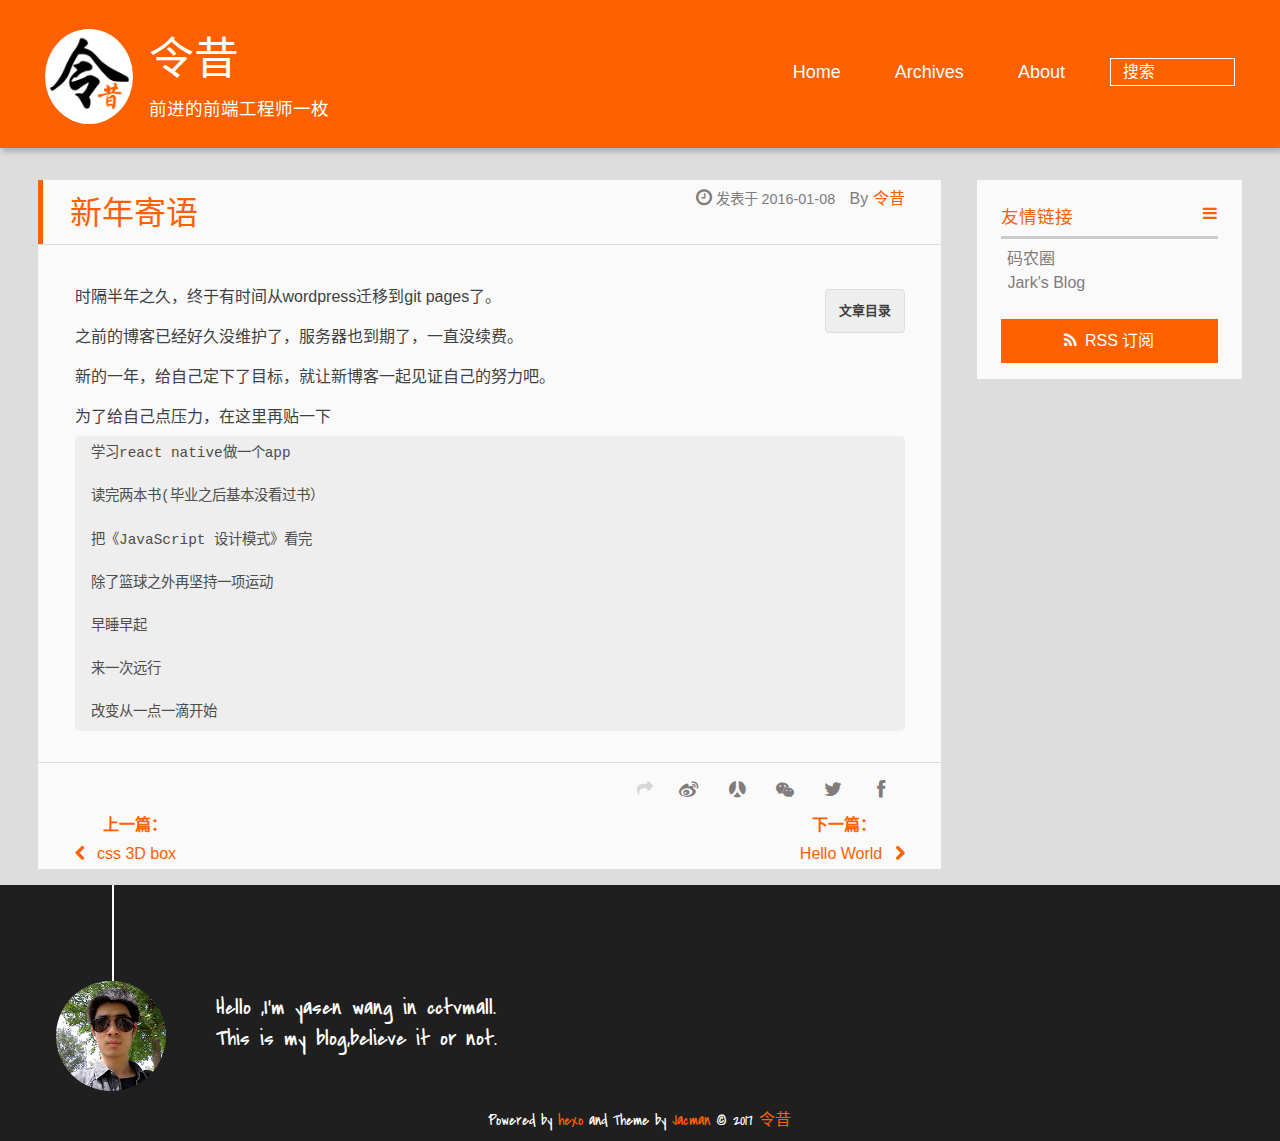
<file: 2016/01/08/my-first-post/index.html>
<!DOCTYPE HTML>
<html lang="zh-CN">
<head>
  <meta charset="UTF-8">
  
    <title>新年寄语 | 令昔</title>
    <meta name="viewport" content="width=device-width, initial-scale=1,user-scalable=no">
    
    <meta name="author" content="令昔">
    

    
    <meta name="description" content="时隔半年之久，终于有时间从wordpress迁移到git pages了。
之前的博客已经好久没维护了，服务器也到期了，一直没续费。
新的一年，给自己定下了目标，就让新博客一起见证自己的努力吧。
为了给自己点压力，在这里再贴一下
学习react native做一个app

读完两本书(毕业之后基本没看过书）

把《JavaScript 设计模式》看完

除了篮球之外再坚持一项运动

早睡早起

来一">
<meta property="og:type" content="article">
<meta property="og:title" content="新年寄语">
<meta property="og:url" content="http://flowlife.cn/flowlife/2016/01/08/my-first-post/index.html">
<meta property="og:site_name" content="令昔">
<meta property="og:description" content="时隔半年之久，终于有时间从wordpress迁移到git pages了。
之前的博客已经好久没维护了，服务器也到期了，一直没续费。
新的一年，给自己定下了目标，就让新博客一起见证自己的努力吧。
为了给自己点压力，在这里再贴一下
学习react native做一个app

读完两本书(毕业之后基本没看过书）

把《JavaScript 设计模式》看完

除了篮球之外再坚持一项运动

早睡早起

来一">
<meta property="og:updated_time" content="2016-02-21T16:48:31.000Z">
<meta name="twitter:card" content="summary">
<meta name="twitter:title" content="新年寄语">
<meta name="twitter:description" content="时隔半年之久，终于有时间从wordpress迁移到git pages了。
之前的博客已经好久没维护了，服务器也到期了，一直没续费。
新的一年，给自己定下了目标，就让新博客一起见证自己的努力吧。
为了给自己点压力，在这里再贴一下
学习react native做一个app

读完两本书(毕业之后基本没看过书）

把《JavaScript 设计模式》看完

除了篮球之外再坚持一项运动

早睡早起

来一">

    
    <link rel="alternative" href="/atom.xml" title="令昔" type="application/atom+xml">
    
    
    <link rel="icon" href="/img/favicon.ico">
    
    
    <link rel="apple-touch-icon" href="/img/jacman.jpg">
    <link rel="apple-touch-icon-precomposed" href="/img/jacman.jpg">
    
    <link rel="stylesheet" href="/css/style.css">
</head>

  <body>
    <header>
      
<div>
		
			<div id="imglogo">
				<a href="/"><img src="/img/logo.png" alt="令昔" title="令昔"/></a>
			</div>
			
			<div id="textlogo">
				<h1 class="site-name"><a href="/" title="令昔">令昔</a></h1>
				<h2 class="blog-motto">前进的前端工程师一枚</h2>
			</div>
			<div class="navbar"><a class="navbutton navmobile" href="#" title="菜单">
			</a></div>
			<nav class="animated">
					<ul>
					 
						<li><a href="/">Home</a></li>
					
						<li><a href="/archives">Archives</a></li>
					
						<li><a href="/aboutme">About</a></li>
					
					<li>
 					
					<form class="search" action="//google.com/search" method="get" accept-charset="utf-8">
						<label>Search</label>
						<input type="search" id="search" name="q" autocomplete="off" maxlength="20" placeholder="搜索" />
						<input type="hidden" name="q" value="site:flowlife.cn/flowlife">
					</form>
					
					</li>
				</ul>
			</nav>			
</div>
    </header>
    <div id="container">
      <div id="main" class="post" itemscope itemprop="blogPost">
  
	<article itemprop="articleBody"> 
		<header class="article-info clearfix">
  <h1 itemprop="name">
    
      <a href="/2016/01/08/my-first-post/" title="新年寄语" itemprop="url">新年寄语</a>
  </h1>
  <p class="article-author">By
       
		<a href="/about" title="令昔" target="_blank" itemprop="author">令昔</a>
		
  <p class="article-time">
    <time datetime="2016-01-08T09:15:37.000Z" itemprop="datePublished"> 发表于 2016-01-08</time>
    
  </p>
</header>
	<div class="article-content">
		
		<div id="toc" class="toc-article">
			<strong class="toc-title">文章目录</strong>
		
			
		
		</div>
		
		<p>时隔半年之久，终于有时间从wordpress迁移到git pages了。</p>
<p>之前的博客已经好久没维护了，服务器也到期了，一直没续费。</p>
<p>新的一年，给自己定下了目标，就让新博客一起见证自己的努力吧。</p>
<p>为了给自己点压力，在这里再贴一下</p>
<pre><code>学习react native做一个app

读完两本书(毕业之后基本没看过书）

把《JavaScript 设计模式》看完

除了篮球之外再坚持一项运动

早睡早起

来一次远行

改变从一点一滴开始
</code></pre>  
	</div>
		<footer class="article-footer clearfix">
<div class="article-catetags">


</div>



	<div class="article-share" id="share">
	
	  <div data-url="http://flowlife.cn/flowlife/2016/01/08/my-first-post/" data-title="新年寄语 | 令昔" data-tsina="null" class="share clearfix">
	  </div>
	
	</div>


</footer>

   	       
	</article>
	
<nav class="article-nav clearfix">
 
 <div class="prev" >
 <a href="/2016/03/08/css-3D-box/" title="css 3D box">
  <strong>上一篇：</strong><br/>
  <span>
  css 3D box</span>
</a>
</div>


<div class="next">
<a href="/2016/01/08/hello-world/"  title="Hello World">
 <strong>下一篇：</strong><br/> 
 <span>Hello World
</span>
</a>
</div>

</nav>

	

</div>  
      <div class="openaside"><a class="navbutton" href="#" title="显示侧边栏"></a></div>

  <div id="toc" class="toc-aside">
  <strong class="toc-title">文章目录</strong>
 
 
 
  </div>

<div id="asidepart">
<div class="closeaside"><a class="closebutton" href="#" title="隐藏侧边栏"></a></div>
<aside class="clearfix">

  

  

  <div class="linkslist">
  <p class="asidetitle">友情链接</p>
    <ul>
        
          <li>
            
            	<a href="https://coderq.com" target="_blank" title="一个面向程序员交流分享的新一代社区">码农圈</a>
            
          </li>
        
          <li>
            
            	<a href="http://wuchong.me" target="_blank" title="Jark&#39;s Blog">Jark&#39;s Blog</a>
            
          </li>
        
    </ul>
</div>

  


  <div class="rsspart">
	<a href="/atom.xml" target="_blank" title="rss">RSS 订阅</a>
</div>

</aside>
</div>
    </div>
    <footer><div id="footer" >
	
	<div class="line">
		<span></span>
		<div class="author"></div>
	</div>
	
	
	<section class="info">
		<p> Hello ,I&#39;m yasen wang in cctvmall. <br/>
			This is my blog,believe it or not.</p>
	</section>
	 
	<div class="social-font" class="clearfix">
		
		
		
		
		
		
		
		
		
		
	</div>
			
		

		<p class="copyright">
		Powered by <a href="http://hexo.io" target="_blank" title="hexo">hexo</a> and Theme by <a href="https://github.com/wuchong/jacman" target="_blank" title="Jacman">Jacman</a> © 2017 
		
		<a href="/about" target="_blank" title="令昔">令昔</a>
		
		
		</p>
</div>
</footer>
    <script src="/js/jquery-2.0.3.min.js"></script>
<script src="/js/jquery.imagesloaded.min.js"></script>
<script src="/js/gallery.js"></script>

<script type="text/javascript">
$(document).ready(function(){ 
  $('.navbar').click(function(){
    $('header nav').toggleClass('shownav');
  });
  var myWidth = 0;
  function getSize(){
    if( typeof( window.innerWidth ) == 'number' ) {
      myWidth = window.innerWidth;
    } else if( document.documentElement && document.documentElement.clientWidth) {
      myWidth = document.documentElement.clientWidth;
    };
  };
  var m = $('#main'),
      a = $('#asidepart'),
      c = $('.closeaside'),
      o = $('.openaside');
  c.click(function(){
    a.addClass('fadeOut').css('display', 'none');
    o.css('display', 'block').addClass('fadeIn');
    m.addClass('moveMain');
  });
  o.click(function(){
    o.css('display', 'none').removeClass('beforeFadeIn');
    a.css('display', 'block').removeClass('fadeOut').addClass('fadeIn');      
    m.removeClass('moveMain');
  });
  $(window).scroll(function(){
    o.css("top",Math.max(80,260-$(this).scrollTop()));
  });
  
  $(window).resize(function(){
    getSize(); 
    if (myWidth >= 1024) {
      $('header nav').removeClass('shownav');
    }else{
      m.removeClass('moveMain');
      a.css('display', 'block').removeClass('fadeOut');
      o.css('display', 'none');
      
      $('#toc.toc-aside').css('display', 'none');
        
    }
  });
});
</script>

<script type="text/javascript">
$(document).ready(function(){ 
  var ai = $('.article-content>iframe'),
      ae = $('.article-content>embed'),
      t  = $('#toc'),
      ta = $('#toc.toc-aside'),
      o  = $('.openaside'),
      c  = $('.closeaside');
  if(ai.length>0){
    ai.wrap('<div class="video-container" />');
  };
  if(ae.length>0){
   ae.wrap('<div class="video-container" />');
  };
  c.click(function(){
    ta.css('display', 'block').addClass('fadeIn');
  });
  o.click(function(){
    ta.css('display', 'none');
  });
  $(window).scroll(function(){
    ta.css("top",Math.max(140,320-$(this).scrollTop()));
  });
});
</script>


<script type="text/javascript">
$(document).ready(function(){ 
  var $this = $('.share'),
      url = $this.attr('data-url'),
      encodedUrl = encodeURIComponent(url),
      title = $this.attr('data-title'),
      tsina = $this.attr('data-tsina'),
      description = $this.attr('description');
  var html = [
  '<a href="#" class="overlay" id="qrcode"></a>',
  '<div class="qrcode clearfix"><span>扫描二维码分享到微信朋友圈</span><a class="qrclose" href="#nothing"></a><strong>Loading...Please wait</strong><img id="qrcode-pic" data-src="http://s.jiathis.com/qrcode.php?url=' + encodedUrl + '"/></div>',
  '<a href="https://www.facebook.com/sharer.php?u=' + encodedUrl + '" class="article-share-facebook" target="_blank" title="Facebook"></a>',
  '<a href="https://twitter.com/intent/tweet?url=' + encodedUrl + '" class="article-share-twitter" target="_blank" title="Twitter"></a>',
  '<a href="#qrcode" class="article-share-qrcode" title="微信"></a>',
  '<a href="http://widget.renren.com/dialog/share?resourceUrl=' + encodedUrl + '&srcUrl=' + encodedUrl + '&title=' + title +'" class="article-share-renren" target="_blank" title="人人"></a>',
  '<a href="http://service.weibo.com/share/share.php?title='+title+'&url='+encodedUrl +'&ralateUid='+ tsina +'&searchPic=true&style=number' +'" class="article-share-weibo" target="_blank" title="微博"></a>',
  '<span title="Share to"></span>'
  ].join('');
  $this.append(html);
  $('.article-share-qrcode').click(function(){
    var imgSrc = $('#qrcode-pic').attr('data-src');
    $('#qrcode-pic').attr('src', imgSrc);
    $('#qrcode-pic').load(function(){
        $('.qrcode strong').text(' ');
    });
  });
});     
</script>









<link rel="stylesheet" href="/fancybox/jquery.fancybox.css" media="screen" type="text/css">
<script src="/fancybox/jquery.fancybox.pack.js"></script>
<script type="text/javascript">
$(document).ready(function(){ 
  $('.article-content').each(function(i){
    $(this).find('img').each(function(){
      if ($(this).parent().hasClass('fancybox')) return;
      var alt = this.alt;
      if (alt) $(this).after('<span class="caption">' + alt + '</span>');
      $(this).wrap('<a href="' + this.src + '" title="' + alt + '" class="fancybox"></a>');
    });
    $(this).find('.fancybox').each(function(){
      $(this).attr('rel', 'article' + i);
    });
  });
  if($.fancybox){
    $('.fancybox').fancybox();
  }
}); 
</script>



<!-- Analytics Begin -->





<!-- Analytics End -->

<!-- Totop Begin -->

	<div id="totop">
	<a title="返回顶部"><img src="/img/scrollup.png"/></a>
	</div>
	<script src="/js/totop.js"></script>

<!-- Totop End -->

<!-- MathJax Begin -->
<!-- mathjax config similar to math.stackexchange -->


<!-- MathJax End -->

<!-- Tiny_search Begin -->

<!-- Tiny_search End -->

  </body>
</html>
</file>
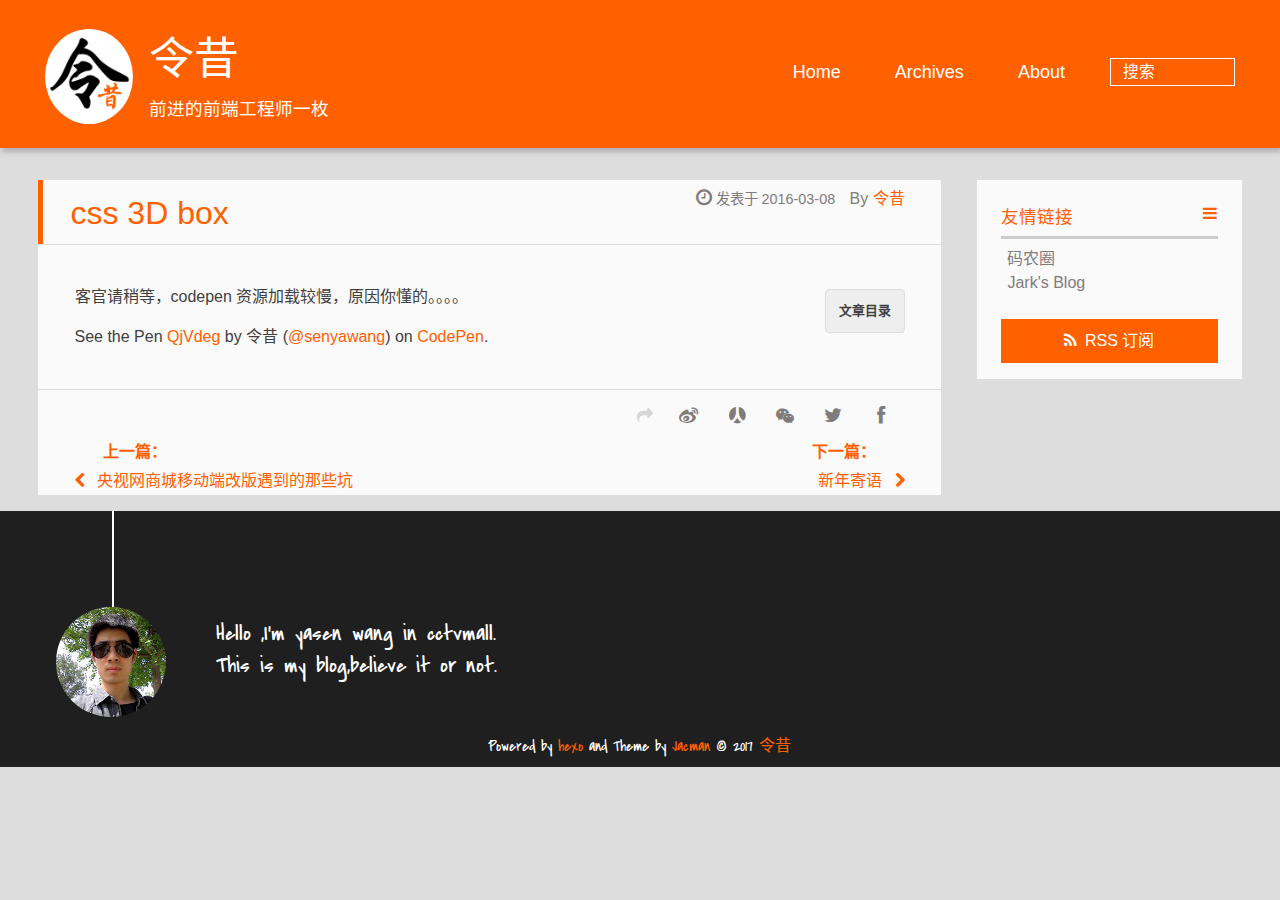
<file: 2016/03/08/css-3D-box/index.html>
<!DOCTYPE HTML>
<html lang="zh-CN">
<head>
  <meta charset="UTF-8">
  
    <title>css 3D box | 令昔</title>
    <meta name="viewport" content="width=device-width, initial-scale=1,user-scalable=no">
    
    <meta name="author" content="令昔">
    

    
    <meta name="description" content="客官请稍等，codepen 资源加载较慢，原因你懂的。。。。
See the Pen QjVdeg by 令昔 (@senyawang) on CodePen.">
<meta property="og:type" content="article">
<meta property="og:title" content="css 3D box">
<meta property="og:url" content="http://flowlife.cn/flowlife/2016/03/08/css-3D-box/index.html">
<meta property="og:site_name" content="令昔">
<meta property="og:description" content="客官请稍等，codepen 资源加载较慢，原因你懂的。。。。
See the Pen QjVdeg by 令昔 (@senyawang) on CodePen.">
<meta property="og:updated_time" content="2016-03-08T04:24:28.000Z">
<meta name="twitter:card" content="summary">
<meta name="twitter:title" content="css 3D box">
<meta name="twitter:description" content="客官请稍等，codepen 资源加载较慢，原因你懂的。。。。
See the Pen QjVdeg by 令昔 (@senyawang) on CodePen.">

    
    <link rel="alternative" href="/atom.xml" title="令昔" type="application/atom+xml">
    
    
    <link rel="icon" href="/img/favicon.ico">
    
    
    <link rel="apple-touch-icon" href="/img/jacman.jpg">
    <link rel="apple-touch-icon-precomposed" href="/img/jacman.jpg">
    
    <link rel="stylesheet" href="/css/style.css">
</head>

  <body>
    <header>
      
<div>
		
			<div id="imglogo">
				<a href="/"><img src="/img/logo.png" alt="令昔" title="令昔"/></a>
			</div>
			
			<div id="textlogo">
				<h1 class="site-name"><a href="/" title="令昔">令昔</a></h1>
				<h2 class="blog-motto">前进的前端工程师一枚</h2>
			</div>
			<div class="navbar"><a class="navbutton navmobile" href="#" title="菜单">
			</a></div>
			<nav class="animated">
					<ul>
					 
						<li><a href="/">Home</a></li>
					
						<li><a href="/archives">Archives</a></li>
					
						<li><a href="/aboutme">About</a></li>
					
					<li>
 					
					<form class="search" action="//google.com/search" method="get" accept-charset="utf-8">
						<label>Search</label>
						<input type="search" id="search" name="q" autocomplete="off" maxlength="20" placeholder="搜索" />
						<input type="hidden" name="q" value="site:flowlife.cn/flowlife">
					</form>
					
					</li>
				</ul>
			</nav>			
</div>
    </header>
    <div id="container">
      <div id="main" class="post" itemscope itemprop="blogPost">
  
	<article itemprop="articleBody"> 
		<header class="article-info clearfix">
  <h1 itemprop="name">
    
      <a href="/2016/03/08/css-3D-box/" title="css 3D box" itemprop="url">css 3D box</a>
  </h1>
  <p class="article-author">By
       
		<a href="/about" title="令昔" target="_blank" itemprop="author">令昔</a>
		
  <p class="article-time">
    <time datetime="2016-03-08T03:58:46.000Z" itemprop="datePublished"> 发表于 2016-03-08</time>
    
  </p>
</header>
	<div class="article-content">
		
		<div id="toc" class="toc-article">
			<strong class="toc-title">文章目录</strong>
		
			
		
		</div>
		
		<p>客官请稍等，codepen 资源加载较慢，原因你懂的。。。。</p>
<p></p><p data-height="700" data-theme-id="0" data-slug-hash="QjVdeg" data-default-tab="result" data-user="senyawang" class="codepen">See the Pen <a href="http://codepen.io/senyawang/pen/QjVdeg/" target="_blank" rel="external">QjVdeg</a> by 令昔 (<a href="http://codepen.io/senyawang" target="_blank" rel="external">@senyawang</a>) on <a href="http://codepen.io" target="_blank" rel="external">CodePen</a>.</p><p></p>
<script async src="//assets.codepen.io/assets/embed/ei.js"></script>  
	</div>
		<footer class="article-footer clearfix">
<div class="article-catetags">


</div>



	<div class="article-share" id="share">
	
	  <div data-url="http://flowlife.cn/flowlife/2016/03/08/css-3D-box/" data-title="css 3D box | 令昔" data-tsina="null" class="share clearfix">
	  </div>
	
	</div>


</footer>

   	       
	</article>
	
<nav class="article-nav clearfix">
 
 <div class="prev" >
 <a href="/2016/08/07/mobile-bug/" title="央视网商城移动端改版遇到的那些坑">
  <strong>上一篇：</strong><br/>
  <span>
  央视网商城移动端改版遇到的那些坑</span>
</a>
</div>


<div class="next">
<a href="/2016/01/08/my-first-post/"  title="新年寄语">
 <strong>下一篇：</strong><br/> 
 <span>新年寄语
</span>
</a>
</div>

</nav>

	

</div>  
      <div class="openaside"><a class="navbutton" href="#" title="显示侧边栏"></a></div>

  <div id="toc" class="toc-aside">
  <strong class="toc-title">文章目录</strong>
 
 
 
  </div>

<div id="asidepart">
<div class="closeaside"><a class="closebutton" href="#" title="隐藏侧边栏"></a></div>
<aside class="clearfix">

  

  

  <div class="linkslist">
  <p class="asidetitle">友情链接</p>
    <ul>
        
          <li>
            
            	<a href="https://coderq.com" target="_blank" title="一个面向程序员交流分享的新一代社区">码农圈</a>
            
          </li>
        
          <li>
            
            	<a href="http://wuchong.me" target="_blank" title="Jark&#39;s Blog">Jark&#39;s Blog</a>
            
          </li>
        
    </ul>
</div>

  


  <div class="rsspart">
	<a href="/atom.xml" target="_blank" title="rss">RSS 订阅</a>
</div>

</aside>
</div>
    </div>
    <footer><div id="footer" >
	
	<div class="line">
		<span></span>
		<div class="author"></div>
	</div>
	
	
	<section class="info">
		<p> Hello ,I&#39;m yasen wang in cctvmall. <br/>
			This is my blog,believe it or not.</p>
	</section>
	 
	<div class="social-font" class="clearfix">
		
		
		
		
		
		
		
		
		
		
	</div>
			
		

		<p class="copyright">
		Powered by <a href="http://hexo.io" target="_blank" title="hexo">hexo</a> and Theme by <a href="https://github.com/wuchong/jacman" target="_blank" title="Jacman">Jacman</a> © 2017 
		
		<a href="/about" target="_blank" title="令昔">令昔</a>
		
		
		</p>
</div>
</footer>
    <script src="/js/jquery-2.0.3.min.js"></script>
<script src="/js/jquery.imagesloaded.min.js"></script>
<script src="/js/gallery.js"></script>

<script type="text/javascript">
$(document).ready(function(){ 
  $('.navbar').click(function(){
    $('header nav').toggleClass('shownav');
  });
  var myWidth = 0;
  function getSize(){
    if( typeof( window.innerWidth ) == 'number' ) {
      myWidth = window.innerWidth;
    } else if( document.documentElement && document.documentElement.clientWidth) {
      myWidth = document.documentElement.clientWidth;
    };
  };
  var m = $('#main'),
      a = $('#asidepart'),
      c = $('.closeaside'),
      o = $('.openaside');
  c.click(function(){
    a.addClass('fadeOut').css('display', 'none');
    o.css('display', 'block').addClass('fadeIn');
    m.addClass('moveMain');
  });
  o.click(function(){
    o.css('display', 'none').removeClass('beforeFadeIn');
    a.css('display', 'block').removeClass('fadeOut').addClass('fadeIn');      
    m.removeClass('moveMain');
  });
  $(window).scroll(function(){
    o.css("top",Math.max(80,260-$(this).scrollTop()));
  });
  
  $(window).resize(function(){
    getSize(); 
    if (myWidth >= 1024) {
      $('header nav').removeClass('shownav');
    }else{
      m.removeClass('moveMain');
      a.css('display', 'block').removeClass('fadeOut');
      o.css('display', 'none');
      
      $('#toc.toc-aside').css('display', 'none');
        
    }
  });
});
</script>

<script type="text/javascript">
$(document).ready(function(){ 
  var ai = $('.article-content>iframe'),
      ae = $('.article-content>embed'),
      t  = $('#toc'),
      ta = $('#toc.toc-aside'),
      o  = $('.openaside'),
      c  = $('.closeaside');
  if(ai.length>0){
    ai.wrap('<div class="video-container" />');
  };
  if(ae.length>0){
   ae.wrap('<div class="video-container" />');
  };
  c.click(function(){
    ta.css('display', 'block').addClass('fadeIn');
  });
  o.click(function(){
    ta.css('display', 'none');
  });
  $(window).scroll(function(){
    ta.css("top",Math.max(140,320-$(this).scrollTop()));
  });
});
</script>


<script type="text/javascript">
$(document).ready(function(){ 
  var $this = $('.share'),
      url = $this.attr('data-url'),
      encodedUrl = encodeURIComponent(url),
      title = $this.attr('data-title'),
      tsina = $this.attr('data-tsina'),
      description = $this.attr('description');
  var html = [
  '<a href="#" class="overlay" id="qrcode"></a>',
  '<div class="qrcode clearfix"><span>扫描二维码分享到微信朋友圈</span><a class="qrclose" href="#nothing"></a><strong>Loading...Please wait</strong><img id="qrcode-pic" data-src="http://s.jiathis.com/qrcode.php?url=' + encodedUrl + '"/></div>',
  '<a href="https://www.facebook.com/sharer.php?u=' + encodedUrl + '" class="article-share-facebook" target="_blank" title="Facebook"></a>',
  '<a href="https://twitter.com/intent/tweet?url=' + encodedUrl + '" class="article-share-twitter" target="_blank" title="Twitter"></a>',
  '<a href="#qrcode" class="article-share-qrcode" title="微信"></a>',
  '<a href="http://widget.renren.com/dialog/share?resourceUrl=' + encodedUrl + '&srcUrl=' + encodedUrl + '&title=' + title +'" class="article-share-renren" target="_blank" title="人人"></a>',
  '<a href="http://service.weibo.com/share/share.php?title='+title+'&url='+encodedUrl +'&ralateUid='+ tsina +'&searchPic=true&style=number' +'" class="article-share-weibo" target="_blank" title="微博"></a>',
  '<span title="Share to"></span>'
  ].join('');
  $this.append(html);
  $('.article-share-qrcode').click(function(){
    var imgSrc = $('#qrcode-pic').attr('data-src');
    $('#qrcode-pic').attr('src', imgSrc);
    $('#qrcode-pic').load(function(){
        $('.qrcode strong').text(' ');
    });
  });
});     
</script>









<link rel="stylesheet" href="/fancybox/jquery.fancybox.css" media="screen" type="text/css">
<script src="/fancybox/jquery.fancybox.pack.js"></script>
<script type="text/javascript">
$(document).ready(function(){ 
  $('.article-content').each(function(i){
    $(this).find('img').each(function(){
      if ($(this).parent().hasClass('fancybox')) return;
      var alt = this.alt;
      if (alt) $(this).after('<span class="caption">' + alt + '</span>');
      $(this).wrap('<a href="' + this.src + '" title="' + alt + '" class="fancybox"></a>');
    });
    $(this).find('.fancybox').each(function(){
      $(this).attr('rel', 'article' + i);
    });
  });
  if($.fancybox){
    $('.fancybox').fancybox();
  }
}); 
</script>



<!-- Analytics Begin -->





<!-- Analytics End -->

<!-- Totop Begin -->

	<div id="totop">
	<a title="返回顶部"><img src="/img/scrollup.png"/></a>
	</div>
	<script src="/js/totop.js"></script>

<!-- Totop End -->

<!-- MathJax Begin -->
<!-- mathjax config similar to math.stackexchange -->


<!-- MathJax End -->

<!-- Tiny_search Begin -->

<!-- Tiny_search End -->

  </body>
</html>
</file>
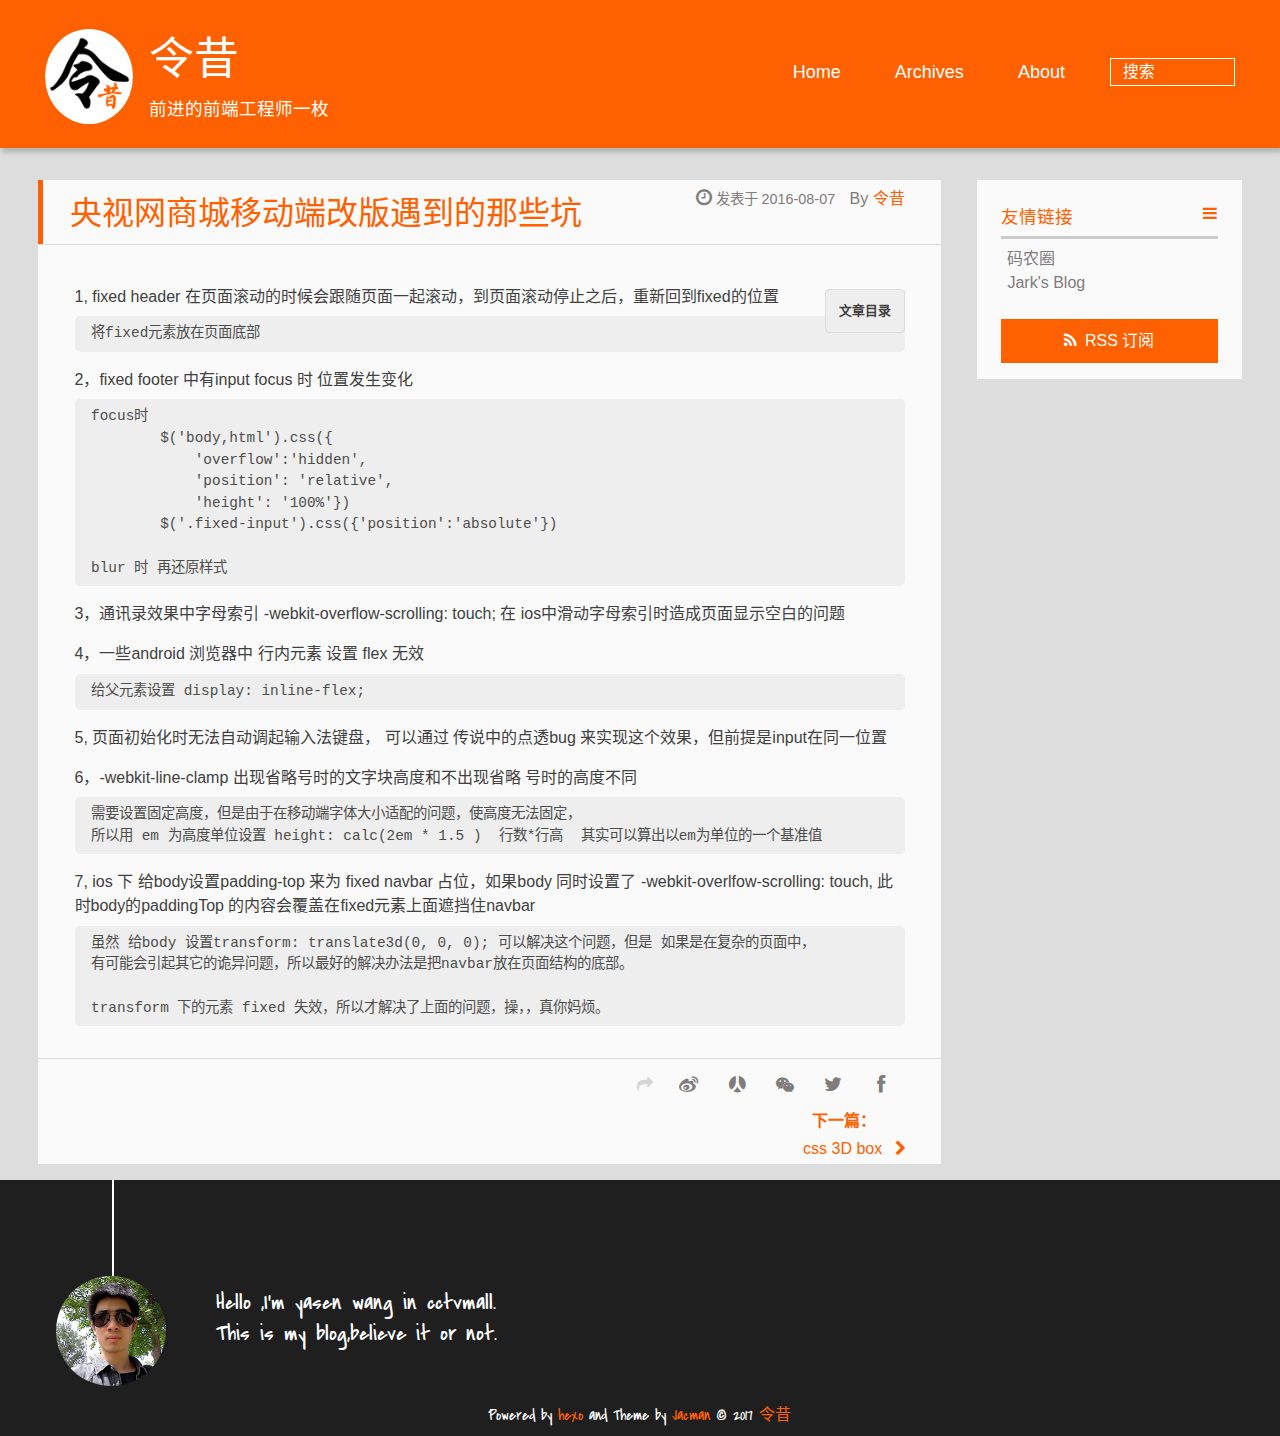
<file: 2016/08/07/mobile-bug/index.html>
<!DOCTYPE HTML>
<html lang="zh-CN">
<head>
  <meta charset="UTF-8">
  
    <title>央视网商城移动端改版遇到的那些坑 | 令昔</title>
    <meta name="viewport" content="width=device-width, initial-scale=1,user-scalable=no">
    
    <meta name="author" content="令昔">
    

    
    <meta name="description" content="1, fixed header 在页面滚动的时候会跟随页面一起滚动，到页面滚动停止之后，重新回到fixed的位置
将fixed元素放在页面底部
2，fixed footer 中有input  focus 时 位置发生变化
focus时
        $(&amp;apos;body,html&amp;apos;).css({
            &amp;apos;overflow&amp;apos;:&amp;apos;hidd">
<meta property="og:type" content="article">
<meta property="og:title" content="央视网商城移动端改版遇到的那些坑">
<meta property="og:url" content="http://flowlife.cn/flowlife/2016/08/07/mobile-bug/index.html">
<meta property="og:site_name" content="令昔">
<meta property="og:description" content="1, fixed header 在页面滚动的时候会跟随页面一起滚动，到页面滚动停止之后，重新回到fixed的位置
将fixed元素放在页面底部
2，fixed footer 中有input  focus 时 位置发生变化
focus时
        $(&amp;apos;body,html&amp;apos;).css({
            &amp;apos;overflow&amp;apos;:&amp;apos;hidd">
<meta property="og:updated_time" content="2016-08-07T09:19:46.000Z">
<meta name="twitter:card" content="summary">
<meta name="twitter:title" content="央视网商城移动端改版遇到的那些坑">
<meta name="twitter:description" content="1, fixed header 在页面滚动的时候会跟随页面一起滚动，到页面滚动停止之后，重新回到fixed的位置
将fixed元素放在页面底部
2，fixed footer 中有input  focus 时 位置发生变化
focus时
        $(&amp;apos;body,html&amp;apos;).css({
            &amp;apos;overflow&amp;apos;:&amp;apos;hidd">

    
    <link rel="alternative" href="/atom.xml" title="令昔" type="application/atom+xml">
    
    
    <link rel="icon" href="/img/favicon.ico">
    
    
    <link rel="apple-touch-icon" href="/img/jacman.jpg">
    <link rel="apple-touch-icon-precomposed" href="/img/jacman.jpg">
    
    <link rel="stylesheet" href="/css/style.css">
</head>

  <body>
    <header>
      
<div>
		
			<div id="imglogo">
				<a href="/"><img src="/img/logo.png" alt="令昔" title="令昔"/></a>
			</div>
			
			<div id="textlogo">
				<h1 class="site-name"><a href="/" title="令昔">令昔</a></h1>
				<h2 class="blog-motto">前进的前端工程师一枚</h2>
			</div>
			<div class="navbar"><a class="navbutton navmobile" href="#" title="菜单">
			</a></div>
			<nav class="animated">
					<ul>
					 
						<li><a href="/">Home</a></li>
					
						<li><a href="/archives">Archives</a></li>
					
						<li><a href="/aboutme">About</a></li>
					
					<li>
 					
					<form class="search" action="//google.com/search" method="get" accept-charset="utf-8">
						<label>Search</label>
						<input type="search" id="search" name="q" autocomplete="off" maxlength="20" placeholder="搜索" />
						<input type="hidden" name="q" value="site:flowlife.cn/flowlife">
					</form>
					
					</li>
				</ul>
			</nav>			
</div>
    </header>
    <div id="container">
      <div id="main" class="post" itemscope itemprop="blogPost">
  
	<article itemprop="articleBody"> 
		<header class="article-info clearfix">
  <h1 itemprop="name">
    
      <a href="/2016/08/07/mobile-bug/" title="央视网商城移动端改版遇到的那些坑" itemprop="url">央视网商城移动端改版遇到的那些坑</a>
  </h1>
  <p class="article-author">By
       
		<a href="/about" title="令昔" target="_blank" itemprop="author">令昔</a>
		
  <p class="article-time">
    <time datetime="2016-08-07T09:12:19.000Z" itemprop="datePublished"> 发表于 2016-08-07</time>
    
  </p>
</header>
	<div class="article-content">
		
		<div id="toc" class="toc-article">
			<strong class="toc-title">文章目录</strong>
		
			
		
		</div>
		
		<p>1, fixed header 在页面滚动的时候会跟随页面一起滚动，到页面滚动停止之后，重新回到fixed的位置</p>
<pre><code>将fixed元素放在页面底部
</code></pre><p>2，fixed footer 中有input  focus 时 位置发生变化</p>
<pre><code>focus时
        $(&apos;body,html&apos;).css({
            &apos;overflow&apos;:&apos;hidden&apos;, 
            &apos;position&apos;: &apos;relative&apos;, 
            &apos;height&apos;: &apos;100%&apos;})
        $(&apos;.fixed-input&apos;).css({&apos;position&apos;:&apos;absolute&apos;})

blur 时 再还原样式
</code></pre><p>3，通讯录效果中字母索引   -webkit-overflow-scrolling: touch;  在 ios中滑动字母索引时造成页面显示空白的问题</p>
<p>4，一些android 浏览器中  行内元素 设置 flex 无效</p>
<pre><code>给父元素设置 display: inline-flex;
</code></pre><p>5, 页面初始化时无法自动调起输入法键盘， 可以通过 传说中的点透bug 来实现这个效果，但前提是input在同一位置</p>
<p>6，-webkit-line-clamp 出现省略号时的文字块高度和不出现省略 号时的高度不同</p>
<pre><code>需要设置固定高度，但是由于在移动端字体大小适配的问题，使高度无法固定，
所以用 em 为高度单位设置 height: calc(2em * 1.5 )  行数*行高  其实可以算出以em为单位的一个基准值  
</code></pre><p>7, ios 下 给body设置padding-top 来为 fixed  navbar 占位，如果body 同时设置了 -webkit-overlfow-scrolling: touch,   此时body的paddingTop 的内容会覆盖在fixed元素上面遮挡住navbar</p>
<pre><code>虽然 给body 设置transform: translate3d(0, 0, 0); 可以解决这个问题，但是 如果是在复杂的页面中，
有可能会引起其它的诡异问题，所以最好的解决办法是把navbar放在页面结构的底部。

transform 下的元素 fixed 失效，所以才解决了上面的问题，操，，真你妈烦。
</code></pre>  
	</div>
		<footer class="article-footer clearfix">
<div class="article-catetags">


</div>



	<div class="article-share" id="share">
	
	  <div data-url="http://flowlife.cn/flowlife/2016/08/07/mobile-bug/" data-title="央视网商城移动端改版遇到的那些坑 | 令昔" data-tsina="null" class="share clearfix">
	  </div>
	
	</div>


</footer>

   	       
	</article>
	
<nav class="article-nav clearfix">
 

<div class="next">
<a href="/2016/03/08/css-3D-box/"  title="css 3D box">
 <strong>下一篇：</strong><br/> 
 <span>css 3D box
</span>
</a>
</div>

</nav>

	

</div>  
      <div class="openaside"><a class="navbutton" href="#" title="显示侧边栏"></a></div>

  <div id="toc" class="toc-aside">
  <strong class="toc-title">文章目录</strong>
 
 
 
  </div>

<div id="asidepart">
<div class="closeaside"><a class="closebutton" href="#" title="隐藏侧边栏"></a></div>
<aside class="clearfix">

  

  

  <div class="linkslist">
  <p class="asidetitle">友情链接</p>
    <ul>
        
          <li>
            
            	<a href="https://coderq.com" target="_blank" title="一个面向程序员交流分享的新一代社区">码农圈</a>
            
          </li>
        
          <li>
            
            	<a href="http://wuchong.me" target="_blank" title="Jark&#39;s Blog">Jark&#39;s Blog</a>
            
          </li>
        
    </ul>
</div>

  


  <div class="rsspart">
	<a href="/atom.xml" target="_blank" title="rss">RSS 订阅</a>
</div>

</aside>
</div>
    </div>
    <footer><div id="footer" >
	
	<div class="line">
		<span></span>
		<div class="author"></div>
	</div>
	
	
	<section class="info">
		<p> Hello ,I&#39;m yasen wang in cctvmall. <br/>
			This is my blog,believe it or not.</p>
	</section>
	 
	<div class="social-font" class="clearfix">
		
		
		
		
		
		
		
		
		
		
	</div>
			
		

		<p class="copyright">
		Powered by <a href="http://hexo.io" target="_blank" title="hexo">hexo</a> and Theme by <a href="https://github.com/wuchong/jacman" target="_blank" title="Jacman">Jacman</a> © 2017 
		
		<a href="/about" target="_blank" title="令昔">令昔</a>
		
		
		</p>
</div>
</footer>
    <script src="/js/jquery-2.0.3.min.js"></script>
<script src="/js/jquery.imagesloaded.min.js"></script>
<script src="/js/gallery.js"></script>

<script type="text/javascript">
$(document).ready(function(){ 
  $('.navbar').click(function(){
    $('header nav').toggleClass('shownav');
  });
  var myWidth = 0;
  function getSize(){
    if( typeof( window.innerWidth ) == 'number' ) {
      myWidth = window.innerWidth;
    } else if( document.documentElement && document.documentElement.clientWidth) {
      myWidth = document.documentElement.clientWidth;
    };
  };
  var m = $('#main'),
      a = $('#asidepart'),
      c = $('.closeaside'),
      o = $('.openaside');
  c.click(function(){
    a.addClass('fadeOut').css('display', 'none');
    o.css('display', 'block').addClass('fadeIn');
    m.addClass('moveMain');
  });
  o.click(function(){
    o.css('display', 'none').removeClass('beforeFadeIn');
    a.css('display', 'block').removeClass('fadeOut').addClass('fadeIn');      
    m.removeClass('moveMain');
  });
  $(window).scroll(function(){
    o.css("top",Math.max(80,260-$(this).scrollTop()));
  });
  
  $(window).resize(function(){
    getSize(); 
    if (myWidth >= 1024) {
      $('header nav').removeClass('shownav');
    }else{
      m.removeClass('moveMain');
      a.css('display', 'block').removeClass('fadeOut');
      o.css('display', 'none');
      
      $('#toc.toc-aside').css('display', 'none');
        
    }
  });
});
</script>

<script type="text/javascript">
$(document).ready(function(){ 
  var ai = $('.article-content>iframe'),
      ae = $('.article-content>embed'),
      t  = $('#toc'),
      ta = $('#toc.toc-aside'),
      o  = $('.openaside'),
      c  = $('.closeaside');
  if(ai.length>0){
    ai.wrap('<div class="video-container" />');
  };
  if(ae.length>0){
   ae.wrap('<div class="video-container" />');
  };
  c.click(function(){
    ta.css('display', 'block').addClass('fadeIn');
  });
  o.click(function(){
    ta.css('display', 'none');
  });
  $(window).scroll(function(){
    ta.css("top",Math.max(140,320-$(this).scrollTop()));
  });
});
</script>


<script type="text/javascript">
$(document).ready(function(){ 
  var $this = $('.share'),
      url = $this.attr('data-url'),
      encodedUrl = encodeURIComponent(url),
      title = $this.attr('data-title'),
      tsina = $this.attr('data-tsina'),
      description = $this.attr('description');
  var html = [
  '<a href="#" class="overlay" id="qrcode"></a>',
  '<div class="qrcode clearfix"><span>扫描二维码分享到微信朋友圈</span><a class="qrclose" href="#nothing"></a><strong>Loading...Please wait</strong><img id="qrcode-pic" data-src="http://s.jiathis.com/qrcode.php?url=' + encodedUrl + '"/></div>',
  '<a href="https://www.facebook.com/sharer.php?u=' + encodedUrl + '" class="article-share-facebook" target="_blank" title="Facebook"></a>',
  '<a href="https://twitter.com/intent/tweet?url=' + encodedUrl + '" class="article-share-twitter" target="_blank" title="Twitter"></a>',
  '<a href="#qrcode" class="article-share-qrcode" title="微信"></a>',
  '<a href="http://widget.renren.com/dialog/share?resourceUrl=' + encodedUrl + '&srcUrl=' + encodedUrl + '&title=' + title +'" class="article-share-renren" target="_blank" title="人人"></a>',
  '<a href="http://service.weibo.com/share/share.php?title='+title+'&url='+encodedUrl +'&ralateUid='+ tsina +'&searchPic=true&style=number' +'" class="article-share-weibo" target="_blank" title="微博"></a>',
  '<span title="Share to"></span>'
  ].join('');
  $this.append(html);
  $('.article-share-qrcode').click(function(){
    var imgSrc = $('#qrcode-pic').attr('data-src');
    $('#qrcode-pic').attr('src', imgSrc);
    $('#qrcode-pic').load(function(){
        $('.qrcode strong').text(' ');
    });
  });
});     
</script>









<link rel="stylesheet" href="/fancybox/jquery.fancybox.css" media="screen" type="text/css">
<script src="/fancybox/jquery.fancybox.pack.js"></script>
<script type="text/javascript">
$(document).ready(function(){ 
  $('.article-content').each(function(i){
    $(this).find('img').each(function(){
      if ($(this).parent().hasClass('fancybox')) return;
      var alt = this.alt;
      if (alt) $(this).after('<span class="caption">' + alt + '</span>');
      $(this).wrap('<a href="' + this.src + '" title="' + alt + '" class="fancybox"></a>');
    });
    $(this).find('.fancybox').each(function(){
      $(this).attr('rel', 'article' + i);
    });
  });
  if($.fancybox){
    $('.fancybox').fancybox();
  }
}); 
</script>



<!-- Analytics Begin -->





<!-- Analytics End -->

<!-- Totop Begin -->

	<div id="totop">
	<a title="返回顶部"><img src="/img/scrollup.png"/></a>
	</div>
	<script src="/js/totop.js"></script>

<!-- Totop End -->

<!-- MathJax Begin -->
<!-- mathjax config similar to math.stackexchange -->


<!-- MathJax End -->

<!-- Tiny_search Begin -->

<!-- Tiny_search End -->

  </body>
</html>
</file>
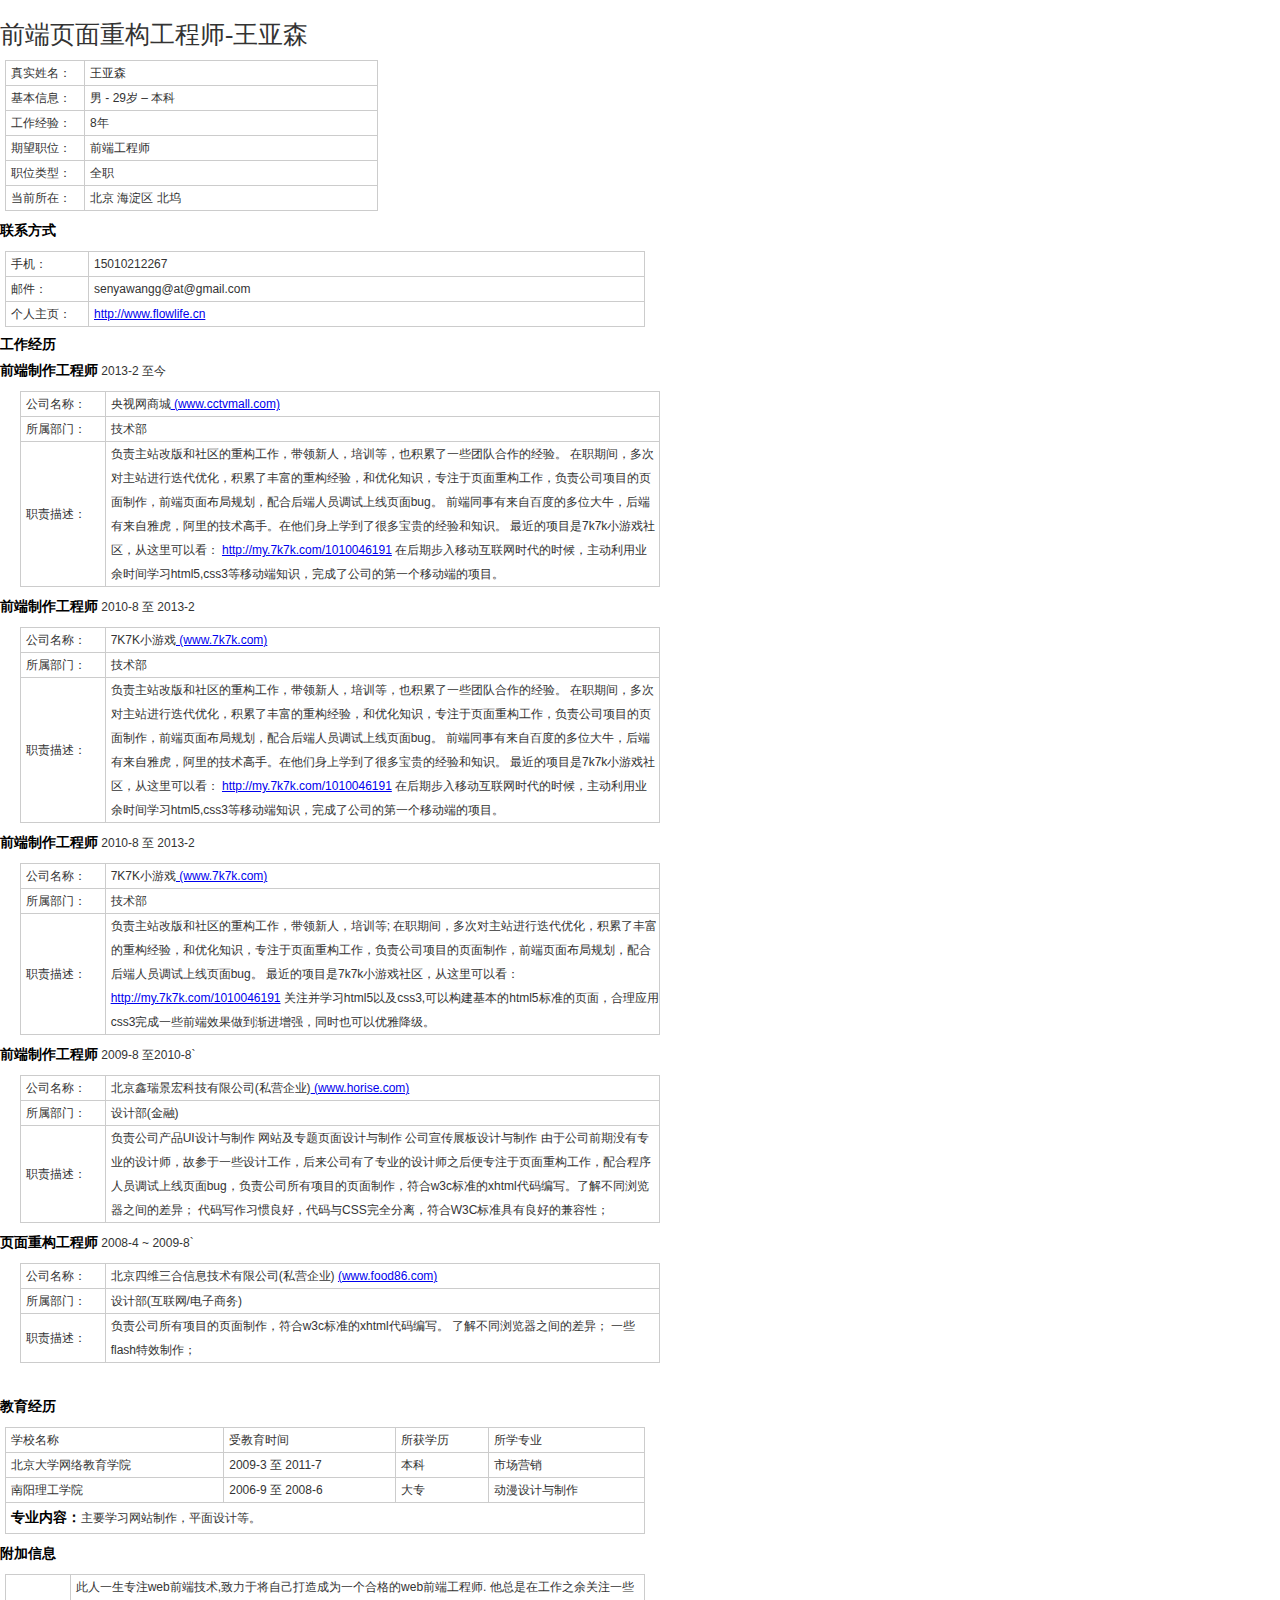
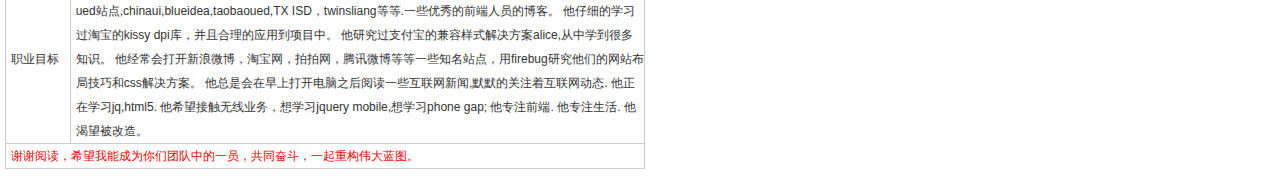
<file: aboutme/t.html>
<!DOCTYPE html>
<html lang="en">
    <head>
        <meta charset="utf-8">
        <style type="text/css"> html,body,div,p,h1,h2,h3,h4,h5,h6,ul,li,dl,dt,dd{margin:0;padding:0; list-style:none;} body{ font:normal 12px/24px Arial, Helvetica, sans-serif; color:#333;} h2{ font:normal 25px/40px "微软雅黑"; padding-top:15px;} .contentt{width:640px;padding-bottom:15px;} .contentt p{text-indent:0;} .contentt strong{font:bold 14px/30px "微软雅黑";color:#000;} .work p ,.work table{margin-left:20px;} table{background:#ccc;margin:5px;} .red{ color:#F00;} table td{ background:#fff;padding-left:5px;} </style>
    </head>
    <body>
    
<div class="contentt">
<h2>前端页面重构工程师-王亚森</h2>
<table border="0" cellspacing="1" style="background:#ccc;" cellpadding="0">
<tbody>
<tr>
<td width="73" bgcolor="#FFFFFF">真实姓名：</td>
<td width="287" bgcolor="#FFFFFF">王亚森</td>
</tr>
<tr>
<td width="73" bgcolor="#FFFFFF">基本信息：</td>
<td width="287" bgcolor="#FFFFFF">男 - 29岁 – 本科</td>
</tr>
<tr>
<td width="73" bgcolor="#FFFFFF">工作经验：</td>
<td width="287" bgcolor="#FFFFFF">8年</td>
</tr>
<tr>
<td width="73" bgcolor="#FFFFFF">期望职位：</td>
<td width="287" bgcolor="#FFFFFF">前端工程师</td>
</tr>
<tr>
<td width="73" bgcolor="#FFFFFF">职位类型：</td>
<td width="287" bgcolor="#FFFFFF">全职</td>
</tr>
<tr>
<td width="73" bgcolor="#FFFFFF">当前所在：</td>
<td width="287" bgcolor="#FFFFFF">北京 海淀区 北坞</td>
</tr>
</tbody>
</table>

<strong>联系方式 </strong>
<table width="100%" border="0" cellspacing="1" cellpadding="0">
<tbody>
<tr>
<td width="77">手机：</td>
<td>15010212267</td>
</tr>
<tr>
<td width="77">邮件：</td>
<td>senyawangg@at@gmail.com</td>
</tr>
<tr>
<td width="77">个人主页：</td>
<td><a href="http://www.flowlife.cn/" target="_blank">http://www.flowlife.cn</a></td>
</tr>
</tbody>
</table>
<h3 style="color: #000000;">工作经历 </h3>
<div class="work">


<strong>前端制作工程师</strong> 2013-2 至今
<table width="100%" border="0" cellspacing="1" cellpadding="0">
<tbody>
<tr>
<td width="13%">公司名称：</td>
<td width="86%">央视网商城<a href="http://www.cctvmall.com" target="_blank"> (www.cctvmall.com)</a></td>
</tr>
<tr>
<td width="13%">所属部门：</td>
<td width="86%">技术部</td>
</tr>
<tr>
<td width="13%">职责描述：</td>
<td width="86%">
负责主站改版和社区的重构工作，带领新人，培训等，也积累了一些团队合作的经验。 

在职期间，多次对主站进行迭代优化，积累了丰富的重构经验，和优化知识，专注于页面重构工作，负责公司项目的页面制作，前端页面布局规划，配合后端人员调试上线页面bug。

前端同事有来自百度的多位大牛，后端有来自雅虎，阿里的技术高手。在他们身上学到了很多宝贵的经验和知识。

最近的项目是7k7k小游戏社区，从这里可以看： <a href="http://my.7k7k.com/1010046191" target="_blank" rel="external">http://my.7k7k.com/1010046191</a>

在后期步入移动互联网时代的时候，主动利用业余时间学习html5,css3等移动端知识，完成了公司的第一个移动端的项目。
</td>
</tr>
</tbody>
</table>


<strong>前端制作工程师</strong> 2010-8 至 2013-2
<table width="100%" border="0" cellspacing="1" cellpadding="0">
<tbody>
<tr>
<td width="13%">公司名称：</td>
<td width="86%">7K7K小游戏<a href="http://www.7k7k.com" target="_blank"> (www.7k7k.com)</a></td>
</tr>
<tr>
<td width="13%">所属部门：</td>
<td width="86%">技术部</td>
</tr>
<tr>
<td width="13%">职责描述：</td>
<td width="86%">
负责主站改版和社区的重构工作，带领新人，培训等，也积累了一些团队合作的经验。 

在职期间，多次对主站进行迭代优化，积累了丰富的重构经验，和优化知识，专注于页面重构工作，负责公司项目的页面制作，前端页面布局规划，配合后端人员调试上线页面bug。

前端同事有来自百度的多位大牛，后端有来自雅虎，阿里的技术高手。在他们身上学到了很多宝贵的经验和知识。

最近的项目是7k7k小游戏社区，从这里可以看： <a href="http://my.7k7k.com/1010046191" target="_blank" rel="external">http://my.7k7k.com/1010046191</a>

在后期步入移动互联网时代的时候，主动利用业余时间学习html5,css3等移动端知识，完成了公司的第一个移动端的项目。
</td>
</tr>
</tbody>
</table>

<strong>前端制作工程师</strong> 2010-8 至 2013-2
<table width="100%" border="0" cellspacing="1" cellpadding="0">
<tbody>
<tr>
<td width="13%">公司名称：</td>
<td width="86%">7K7K小游戏<a href="http://www.7k7k.com" target="_blank"> (www.7k7k.com)</a></td>
</tr>
<tr>
<td width="13%">所属部门：</td>
<td width="86%">技术部</td>
</tr>
<tr>
<td width="13%">职责描述：</td>
<td width="86%">负责主站改版和社区的重构工作，带领新人，培训等; 在职期间，多次对主站进行迭代优化，积累了丰富的重构经验，和优化知识，专注于页面重构工作，负责公司项目的页面制作，前端页面布局规划，配合后端人员调试上线页面bug。

最近的项目是7k7k小游戏社区，从这里可以看： <a href="http://my.7k7k.com/1010046191" target="_blank" rel="external">http://my.7k7k.com/1010046191</a>

关注并学习html5以及css3,可以构建基本的html5标准的页面，合理应用css3完成一些前端效果做到渐进增强，同时也可以优雅降级。</td>
</tr>
</tbody>
</table>

<strong>前端制作工程师</strong> 2009-8 至2010-8`
<table width="100%" border="0" cellspacing="1" cellpadding="0">
<tbody>
<tr>
<td width="13%">公司名称：</td>
<td width="86%">北京鑫瑞景宏科技有限公司(私营企业)<a href="http://www.horise.com" target="_blank"> (www.horise.com)</a></td>
</tr>
<tr>
<td width="13%">所属部门：</td>
<td width="86%">设计部(金融)</td>
</tr>
<tr>
<td width="13%">职责描述：</td>
<td width="86%">负责公司产品UI设计与制作

网站及专题页面设计与制作

公司宣传展板设计与制作

由于公司前期没有专业的设计师，故参于一些设计工作，后来公司有了专业的设计师之后便专注于页面重构工作，配合程序人员调试上线页面bug，负责公司所有项目的页面制作，符合w3c标准的xhtml代码编写。了解不同浏览器之间的差异；

代码写作习惯良好，代码与CSS完全分离，符合W3C标准具有良好的兼容性；

&nbsp;</td>
</tr>
</tbody>
</table>


<strong>页面重构工程师</strong> 2008-4 ~ 2009-8`
<table width="100%" border="0" cellspacing="1" cellpadding="0">
<tbody>
<tr>
<td width="13%">公司名称：</td>
<td width="86%">北京四维三合信息技术有限公司(私营企业) <a href="http://www.food86.com" target="_blank">(www.food86.com)</a></td>
</tr>
<tr>
<td width="13%">所属部门：</td>
<td width="86%">设计部(互联网/电子商务)</td>
</tr>
<tr>
<td width="13%">职责描述：</td>
<td width="86%">负责公司所有项目的页面制作，符合w3c标准的xhtml代码编写。

了解不同浏览器之间的差异；

一些flash特效制作；</td>
</tr>
</tbody>
</table>

</div>
&nbsp;
<div><strong>教育经历 </strong></div>
<table width="100%" border="0" cellspacing="1" cellpadding="0">
<tbody>
<tr>
<td>学校名称</td>
<td>受教育时间</td>
<td>所获学历</td>
<td>所学专业</td>
</tr>
<tr>
<td>北京大学网络教育学院</td>
<td>2009-3 至 2011-7</td>
<td>本科</td>
<td>市场营销</td>
</tr>
<tr>
<td>南阳理工学院</td>
<td>2006-9 至 2008-6</td>
<td>大专</td>
<td>动漫设计与制作</td>
</tr>
<tr>
<td colspan="4"><strong>专业内容：</strong>主要学习网站制作，平面设计等。</td>
</tr>
</tbody>
</table>

<strong>附加信息 </strong>

<table width="100%" border="0" cellspacing="1" cellpadding="0">
<tbody>
<tr>
<td width="10%">职业目标</td>
<td width="90%">此人一生专注web前端技术,致力于将自己打造成为一个合格的web前端工程师.

他总是在工作之余关注一些ued站点,chinaui,blueidea,taobaoued,TX ISD，twinsliang等等.一些优秀的前端人员的博客。

他仔细的学习过淘宝的kissy dpi库，并且合理的应用到项目中。

他研究过支付宝的兼容样式解决方案alice,从中学到很多知识。

他经常会打开新浪微博，淘宝网，拍拍网，腾讯微博等等一些知名站点，用firebug研究他们的网站布局技巧和css解决方案。

他总是会在早上打开电脑之后阅读一些互联网新闻,默默的关注着互联网动态.

他正在学习jq,html5.

他希望接触无线业务，想学习jquery mobile,想学习phone gap;

他专注前端.

他专注生活.

他渴望被改造。</td>
</tr>
<tr>
<td colspan="2" width="10%">
<p class="red">谢谢阅读，希望我能成为你们团队中的一员，共同奋斗，一起重构伟大蓝图。</p>
</td>
</tr>
</tbody>
</table>
</div>
    </body>
</html>
</file>
<file: css/style.css>
html,
body,
div,
span,
applet,
object,
iframe,
h1,
h2,
h3,
h4,
h5,
h6,
p,
blockquote,
pre,
a,
abbr,
acronym,
address,
big,
cite,
code,
del,
dfn,
em,
img,
ins,
kbd,
q,
s,
samp,
small,
strike,
strong,
sub,
sup,
tt,
var,
dl,
dt,
dd,
ol,
ul,
li,
fieldset,
form,
label,
legend,
table,
caption,
tbody,
tfoot,
thead,
tr,
th,
td {
  margin: 0;
  padding: 0;
  border: 0;
  outline: 0;
  font-weight: inherit;
  font-style: inherit;
  font-family: inherit;
  font-size: 100%;
  vertical-align: baseline;
}
body {
  line-height: 1;
  color: #000;
  background: #fff;
}
ol,
ul {
  list-style: none;
}
table {
  border-collapse: separate;
  border-spacing: 0;
  vertical-align: middle;
}
caption,
th,
td {
  text-align: left;
  font-weight: normal;
  vertical-align: middle;
}
a img {
  border: none;
}
/* custom Font*/
@font-face {
  font-family: "covered_by_your_graceregular";
  font-weight: normal;
  font-style: normal;
  src: url("../font/coveredbyyourgrace-webfont.eot");
  src: url("../font/coveredbyyourgrace-webfont.eot?#iefix") format('embedded-opentype'), url("../font/coveredbyyourgrace-webfont.svg#covered_by_your_graceregular") format('svg'), url("../font/coveredbyyourgrace-webfont.woff") format('woff'), url("../font/coveredbyyourgrace-webfont.ttf") format('truetype');
}
/* icon Font */
@font-face {
  font-family: "FontAwesome";
  font-style: normal;
  font-weight: normal;
  src: url("../font/fontawesome-webfont.eot?v=#4.0.3");
  src: url("../font/fontawesome-webfont.eot?#iefix&v=#4.0.3") format("embedded-opentype"), url("../font/fontawesome-webfont.woff?v=#4.0.3") format("woff"), url("../font/fontawesome-webfont.ttf?v=#4.0.3") format("truetype"), url("../font/fontawesome-webfont.svg#fontawesomeregular?v=#4.0.3") format("svg");
}
@font-face {
  font-family: "fontdiao";
  font-weight: normal;
  font-style: normal;
  src: url("../font/fontdiao.eot");
  src: url("../font/fontdiao.eot?#iefix") format('embedded-opentype'), url("../font/fontdiao.svg#fontdiao") format('svg'), url("../font/fontdiao.woff") format('woff'), url("../font/fontdiao.ttf") format('truetype');
}
/* Public style */
* {
  -webkit-margin-before: 0;
  -webkit-margin-after: 0;
}
body {
  background: #ddd;
  font-family: "Helvetica Neue", "Helvetica", "Microsoft YaHei", "WenQuanYi Micro Hei", Arial, sans-serif;
  font-size: 100%;
  color: #817c7c;
  line-height: 1.5;
}
iframe {
  margin-top: 10px;
}
small {
  font-size: 80%;
}
sub,
sup {
  font-size: 75%;
  line-height: 0;
  position: relative;
  vertical-align: baseline;
}
sup {
  top: -0.5em;
  padding-left: 0.3em;
}
sub {
  bottom: -0.25em;
}
a {
  text-decoration: none;
  color: #817c7c;
}
a:hover,
a:focus {
  outline: 0;
  text-decoration: none;
  -webkit-transition: color 0.25s, background 0.5s;
  -moz-transition: color 0.25s, background 0.5s;
  -o-transition: color 0.25s, background 0.5s;
  -ms-transition: color 0.25s, background 0.5s;
  transition: color 0.25s, background 0.5s;
}
a:hover:before {
  -webkit-transition: color 0.25s, background 0.5s;
  -moz-transition: color 0.25s, background 0.5s;
  -o-transition: color 0.25s, background 0.5s;
  -ms-transition: color 0.25s, background 0.5s;
  transition: color 0.25s, background 0.5s;
}
input:focus {
  outline: none;
}
input,
button {
  margin: 0;
  padding: 0;
}
input::-moz-focus-inner,
button::-moz-focus-inner {
  border: 0;
  padding: 0;
}
h1 {
  font-size: 1.5em;
}
.fa {
  display: inline-block;
  font-family: FontAwesome;
  font-style: normal;
  font-weight: normal;
  line-height: 1;
  -webkit-font-smoothing: antialiased;
  -moz-osx-font-smoothing: grayscale;
}
.clearfix {
  zoom: 1;
}
.clearfix:before,
.clearfix:after {
  content: "";
  display: table;
}
.clearfix:after {
  clear: both;
}
::-webkit-input-placeholder {
  color: #fff;
  padding: 2px 0 0 4px;
}
::-moz-placeholder {
  color: #fff;
  padding: 2px 0 0 4px;
}
:-ms-input-placeholder {
  color: #fff;
  padding: 2px 0 0 4px;
}
::-webkit-input-placeholder::before {
  font-family: "FontAwesome";
  -webkit-font-smoothing: antialiased;
  -moz-osx-font-smoothing: grayscale;
  content: "\f002";
  padding-right: 4px;
}
::-moz-placeholder:before {
  font-family: "FontAwesome";
  -webkit-font-smoothing: antialiased;
  -moz-osx-font-smoothing: grayscale;
  content: "\f002";
  padding-right: 4px;
}
:-ms-input-placeholder::before {
  font-family: "FontAwesome";
  -webkit-font-smoothing: antialiased;
  -moz-osx-font-smoothing: grayscale;
  content: "\f002";
  padding-right: 4px;
}
input[type="search"]::-webkit-search-cancel-button,
input[type="search"]::-webkit-search-decoration {
  -webkit-appearance: none;
}
::-webkit-search-cancel-button:after {
  font-family: "FontAwesome";
  -webkit-font-smoothing: antialiased;
  -moz-osx-font-smoothing: grayscale;
  content: '\f00d';
  color: #fff;
  padding-right: 4px;
}
/* css3 animate */
.animated {
  -webkit-animation-fill-mode: both;
  -moz-animation-fill-mode: both;
  -o-animation-fill-mode: both;
  -ms-animation-fill-mode: both;
  animation-fill-mode: both;
  -webkit-animation-duration: 1s;
  -moz-animation-duration: 1s;
  -o-animation-duration: 1s;
  -ms-animation-duration: 1s;
  animation-duration: 1s;
}
@-webkit-keyframes fadeIn {
  0% {
    opacity: 0;
    -ms-filter: "progid:DXImageTransform.Microsoft.Alpha(Opacity=0)";
    filter: alpha(opacity=0);
  }
  100% {
    opacity: 1;
    -ms-filter: none;
    filter: none;
  }
}
.fadeIn {
  -webkit-animation-name: fadeIn;
  -moz-animation-name: fadeIn;
  -o-animation-name: fadeIn;
  -ms-animation-name: fadeIn;
  animation-name: fadeIn;
}
.fadeOut {
  -webkit-animation-name: fadeOut;
  -moz-animation-name: fadeOut;
  -o-animation-name: fadeOut;
  -ms-animation-name: fadeOut;
  animation-name: fadeOut;
}
@-moz-keyframes fadeInDown {
  0% {
    opacity: 0;
    -ms-filter: "progid:DXImageTransform.Microsoft.Alpha(Opacity=0)";
    filter: alpha(opacity=0);
    -webkit-transform: translateY(-20px);
    -moz-transform: translateY(-20px);
    -o-transform: translateY(-20px);
    -ms-transform: translateY(-20px);
    transform: translateY(-20px);
  }
  100% {
    opacity: 1;
    -ms-filter: none;
    filter: none;
    -webkit-transform: translateY(0);
    -moz-transform: translateY(0);
    -o-transform: translateY(0);
    -ms-transform: translateY(0);
    transform: translateY(0);
  }
}
@-webkit-keyframes fadeInDown {
  0% {
    opacity: 0;
    -ms-filter: "progid:DXImageTransform.Microsoft.Alpha(Opacity=0)";
    filter: alpha(opacity=0);
    -webkit-transform: translateY(-20px);
    -moz-transform: translateY(-20px);
    -o-transform: translateY(-20px);
    -ms-transform: translateY(-20px);
    transform: translateY(-20px);
  }
  100% {
    opacity: 1;
    -ms-filter: none;
    filter: none;
    -webkit-transform: translateY(0);
    -moz-transform: translateY(0);
    -o-transform: translateY(0);
    -ms-transform: translateY(0);
    transform: translateY(0);
  }
}
@-o-keyframes fadeInDown {
  0% {
    opacity: 0;
    -ms-filter: "progid:DXImageTransform.Microsoft.Alpha(Opacity=0)";
    filter: alpha(opacity=0);
    -webkit-transform: translateY(-20px);
    -moz-transform: translateY(-20px);
    -o-transform: translateY(-20px);
    -ms-transform: translateY(-20px);
    transform: translateY(-20px);
  }
  100% {
    opacity: 1;
    -ms-filter: none;
    filter: none;
    -webkit-transform: translateY(0);
    -moz-transform: translateY(0);
    -o-transform: translateY(0);
    -ms-transform: translateY(0);
    transform: translateY(0);
  }
}
@keyframes fadeInDown {
  0% {
    opacity: 0;
    -ms-filter: "progid:DXImageTransform.Microsoft.Alpha(Opacity=0)";
    filter: alpha(opacity=0);
    -webkit-transform: translateY(-20px);
    -moz-transform: translateY(-20px);
    -o-transform: translateY(-20px);
    -ms-transform: translateY(-20px);
    transform: translateY(-20px);
  }
  100% {
    opacity: 1;
    -ms-filter: none;
    filter: none;
    -webkit-transform: translateY(0);
    -moz-transform: translateY(0);
    -o-transform: translateY(0);
    -ms-transform: translateY(0);
    transform: translateY(0);
  }
}
body >header {
  width: 100%;
  -webkit-box-shadow: 2px 4px 5px rgba(3,3,3,0.2);
  box-shadow: 2px 4px 5px rgba(3,3,3,0.2);
  background: url("../") center #ff6000;
  color: #fff;
  padding: 1em 0 0.8em;
}
@media only screen and (min-width: 1024px) {
  body >header {
    padding: 1.8em 0 1.5em;
  }
}
body >header >div {
  width: 95%;
  margin: 0 auto;
  position: relative;
  overflow: hidden;
}
@media only screen and (min-width: 1024px) {
  body >header >div {
    width: 93%;
  }
}
body >header a {
  display: block;
  color: #fff;
}
#imglogo {
  float: left;
  width: 4em;
  background: #fff;
  -webkit-border-radius: 50%;
  border-radius: 50%;
}
@media only screen and (min-width: 768px) {
  #imglogo {
    width: 5em;
  }
}
@media only screen and (min-width: 1024px) {
  #imglogo {
    width: 5.5em;
  }
}
#imglogo img {
  width: 4em;
}
@media only screen and (min-width: 768px) {
  #imglogo img {
    width: 5em;
  }
}
@media only screen and (min-width: 1024px) {
  #imglogo img {
    width: 5.5em;
  }
}
#textlogo {
  float: left;
  margin-left: 1em;
}
#textlogo h1.site-name {
  width: 86%;
  font-family: "covered_by_your_graceregular";
  font-size: 200%;
  line-height: 1.5;
  -webkit-font-smoothing: antialiased;
  -moz-osx-font-smoothing: grayscale;
}
@media only screen and (min-width: 768px) {
  #textlogo h1.site-name {
    font-size: 240%;
  }
}
@media only screen and (min-width: 1024px) {
  #textlogo h1.site-name {
    font-size: 280%;
  }
}
#textlogo h2.blog-motto {
  font-size: 0.7em;
  font-weight: normal;
}
@media only screen and (min-width: 768px) {
  #textlogo h2.blog-motto {
    font-size: 100%;
  }
}
@media only screen and (min-width: 1024px) {
  #textlogo h2.blog-motto {
    font-size: 110%;
  }
}
.navbar {
  position: absolute;
  width: 2em;
  right: 0em;
  top: 1em;
  padding: 0.5em;
}
@media only screen and (min-width: 1024px) {
  .navbar {
    display: none;
  }
}
.navbutton::before {
  font-family: "FontAwesome";
  -webkit-font-smoothing: antialiased;
  -moz-osx-font-smoothing: grayscale;
  content: "\f0c9";
}
.navmobile::before {
  padding-left: 1em;
}
header nav {
  float: left;
  width: 100%;
  font-size: 112.5%;
  padding-top: 0.5em;
  max-height: 0.01em;
  -webkit-transition: max-height 1s ease-out;
  -moz-transition: max-height 1s ease-out;
  -o-transition: max-height 1s ease-out;
  -ms-transition: max-height 1s ease-out;
  transition: max-height 1s ease-out;
}
@media only screen and (min-width: 1024px) {
  header nav {
    float: right;
    width: auto;
    margin-top: 1em;
    max-height: none;
  }
}
@media only screen and (min-width: 1024px) {
  header nav ul {
    float: right;
  }
}
@media only screen and (min-width: 1024px) {
  header nav ul li {
    float: left;
  }
}
header nav ul li a {
  padding: 0.2em 0 0.2em 1em;
}
@media only screen and (min-width: 1024px) {
  header nav ul li a {
    padding: 0.2em 1.5em;
  }
}
header nav ul li a:hover {
  background: #c94600;
  color: #e9cd4c;
}
.shownav {
  max-height: 40em;
}
.search {
  padding: 0.1em 0 0 1em;
}
.search input {
  -webkit-appearance: textfield;
  font-size: 0.87em;
  line-height: 1.7;
  border: 1px solid #fff;
  color: #fff;
  background: transparent;
  width: 80%;
  padding-left: 0.5em;
}
@media only screen and (min-width: 1024px) {
  .search input {
    width: 8em;
    -webkit-transition: 0.5s width;
    -moz-transition: 0.5s width;
    -o-transition: 0.5s width;
    -ms-transition: 0.5s width;
    transition: 0.5s width;
  }
  .search input:focus {
    width: 15em;
  }
}
.search label {
  display: none;
}
/* index layout */
#container {
  width: 95%;
  margin: 0 auto;
  overflow: hidden;
}
@media only screen and (min-width: 768px) {
  #container {
    width: 96%;
  }
}
@media only screen and (min-width: 1024px) {
  #container {
    width: 94%;
  }
}
@media only screen and (min-width: 1560px) {
  #container {
    width: 82%;
  }
}
#main {
  margin: 1em 0 0;
  line-height: 1.8;
}
@media only screen and (min-width: 1024px) {
  #main {
    margin: 2em 0 0;
    width: 75%;
    float: left;
    -webkit-transition: margin 0.5s ease-out;
    -moz-transition: margin 0.5s ease-out;
    -o-transition: margin 0.5s ease-out;
    -ms-transition: margin 0.5s ease-out;
    transition: margin 0.5s ease-out;
  }
}
#main section.post {
  background: #fafafa;
  margin-bottom: 0.125em;
}
#main section.post a {
  display: block;
  border-left: 0.5em solid #ccc;
  -webkit-transition: border-left 0.45s;
  -moz-transition: border-left 0.45s;
  -o-transition: border-left 0.45s;
  -ms-transition: border-left 0.45s;
  transition: border-left 0.45s;
  padding: 0.5em;
}
@media only screen and (min-width: 768px) {
  #main section.post a {
    padding: 1em;
  }
}
#main section.post a:hover {
  border-left: 0.5em solid #ff6000;
}
#main section.post a h1 {
  color: #ff6000;
  line-height: 2;
}
#main section.post a p {
  color: #817c7c;
}
#main section.post a time {
  color: #817c7c;
  display: block;
  margin: 0.5em 0;
  font-size: 0.9em;
}
#main article.post-expand {
  background: #fafafa;
  margin-bottom: 3.5em;
}
#main article.post-expand .img-logo {
  max-width: 180px;
  max-height: 96px;
  display: block !important;
  margin-right: 0.7em;
  margin-left: 0.7em;
  padding: 0;
  float: right;
  clear: right;
}
#main article.post-expand .img-topic {
  max-width: 300px;
  max-height: 1800px;
  display: block !important;
  margin-left: 0.7em;
  margin-right: 0.7em;
  padding: 0;
  float: right;
  clear: right;
}
#main article.post-expand .article-more-link a {
  display: inline-block;
  line-height: 1em;
  padding: 6px 15px;
  -webkit-border-radius: 15px;
  border-radius: 15px;
  background: #ddd;
  color: #817c7c;
  text-decoration: none;
}
#main article.post-expand .article-more-link a:hover {
  background: #ff6000;
  color: #fff;
  text-decoration: none;
}
#archive-page section.post a {
  font-size: 0.9em;
  padding: 0.5em !important;
}
@media only screen and (min-width: 768px) {
  #archive-page section.post a time {
    padding-left: 1em;
  }
}
.moveMain {
  margin-left: 10% !important;
}
.unexpand .prev {
  border-left: 0.5em solid #ccc;
}
.unexpand .prev:hover {
  border-left: 0.5em solid #ff6000;
}
#page-nav {
  background: #fafafa;
  text-align: center;
  overflow: hidden;
}
#page-nav a {
  display: inline-block;
  padding: 0.5em 1em;
}
#page-nav a {
  color: #ff6000;
}
#page-nav a:hover {
  background: #ccc;
  color: #ff6000;
}
#page-nav .prev {
  float: left;
  -webkit-transition: border-left 0.5s;
  -moz-transition: border-left 0.5s;
  -o-transition: border-left 0.5s;
  -ms-transition: border-left 0.5s;
  transition: border-left 0.5s;
}
#page-nav .prev span:before {
  font-family: "FontAwesome";
  -webkit-font-smoothing: antialiased;
  -moz-osx-font-smoothing: grayscale;
  content: "\f053";
  padding-right: 0.5em;
}
#page-nav .next {
  float: right;
}
#page-nav .next span:before {
  font-family: "FontAwesome";
  -webkit-font-smoothing: antialiased;
  -moz-osx-font-smoothing: grayscale;
  content: "\f054";
  padding-left: 0.5em;
}
#page-nav .page-number {
  display: none;
  padding: 0.5em 1em;
}
@media only screen and (min-width: 768px) {
  #page-nav .page-number {
    display: inline-block;
  }
}
#page-nav .current {
  color: #b8b8b8;
  font-weight: bold;
}
#page-nav .space {
  color: #ff6000;
}
/* page layout */
@media only screen and (min-width: 1024px) {
  .page {
    margin-left: 10% !important;
  }
}
/* archive layout */
.category-icon:before,
.tag-icon:before,
.archive-icon:before {
  font-family: "FontAwesome";
  -webkit-font-smoothing: antialiased;
  -moz-osx-font-smoothing: grayscale;
  color: #ccc;
  font-size: 100%;
  padding-right: 0.3em;
}
.category-icon:before {
  content: "\f07b";
}
.tag-icon:before {
  content: "\f02c";
}
.archive-icon:before {
  content: "\f187";
}
.archive-title {
  margin: 1em 0;
  padding: 2em;
  background: #fafafa;
  border-left: 0.5em solid #ccc;
}
@media only screen and (min-width: 1024px) {
  .archive-title {
    margin: 2em 0;
    width: 18.5%;
    padding-left: 0.5%;
    float: left;
  }
}
.archive-title h2 {
  width: 90%;
  color: #ff6000;
  font-size: 120%;
}
.archive-title a {
  color: #ff6000;
  -webkit-transition: color 0.5s;
  -moz-transition: color 0.5s;
  -o-transition: color 0.5s;
  -ms-transition: color 0.5s;
  transition: color 0.5s;
}
.archive-title a:hover {
  color: #ff6000;
  -webkit-transition: color 0.5s;
  -moz-transition: color 0.5s;
  -o-transition: color 0.5s;
  -ms-transition: color 0.5s;
  transition: color 0.5s;
}
.current {
  color: #ea6753 !important;
}
@media only screen and (min-width: 768px) {
  .archive-part {
    min-height: 200px;
  }
}
@media only screen and (min-width: 1024px) {
  .archive-part {
    float: right;
    margin-left: 2% !important;
  }
}
.archive-part section.post {
  width: 100%;
}
.archive-part section.post time {
  font-size: 1.1em !important;
  float: left;
}
@media only screen and (max-width: 568px) {
  .archive-part section.post time {
    width: 100%;
  }
}
@media only screen and (min-width: 568px) {
  .archive-part section.post time {
    width: 20%;
  }
}
@media only screen and (min-width: 768px) {
  .archive-nav {
    width: 100%;
    float: left;
    margin-top: 1em;
  }
}
/* tags&categories layout */
.all-list-box {
  min-height: 400px;
}
.post,
.page,
.link,
.photo {
  background: #fafafa;
}
.post a,
.page a,
.link a,
.photo a {
  color: #ff6000;
}
.post a:hover,
.page a:hover,
.link a:hover,
.photo a:hover {
  color: #ea6753;
}
@media only screen and (min-width: 768px) {
  article header.article-info {
    border-bottom: 1px solid #dbdbdb;
  }
}
article header.article-info >h1 {
  float: left;
  padding: 0.2em 3%;
  font-size: 170%;
  line-height: 1.5;
  word-wrap: break-word;
  word-break: normal;
  -webkit-font-smoothing: antialiased;
  -moz-osx-font-smoothing: grayscale;
  border-left: 5px solid #ff6000;
}
@media only screen and (min-width: 1024px) {
  article header.article-info >h1 {
    font-size: 200%;
    padding-top: 0.3em;
  }
}
article header.article-info >p.article-author {
  padding: 0.3em 4% 0.3em 0;
  text-align: right;
  border-bottom: 1px solid #dbdbdb;
}
@media only screen and (min-width: 768px) {
  article header.article-info >p.article-author {
    float: right;
    border-bottom: none;
  }
}
article header.article-info >p.article-time {
  padding-top: 0.5em;
  font-size: 0.8em;
  text-align: center;
  margin-bottom: -2.7em;
}
@media only screen and (min-width: 768px) {
  article header.article-info >p.article-time {
    float: right;
    margin-right: 1em;
    padding-top: 0.1em;
    font-size: 0.9em;
  }
}
article header.article-info >p.article-time:before {
  font-family: "FontAwesome";
  font-size: 130%;
  content: "\f017";
  -webkit-font-smoothing: antialiased;
  -moz-osx-font-smoothing: grayscale;
}
article .article-content {
  padding: 1.5em 4%;
  color: #413f3f;
  font-size: 100%;
}
article .article-content:before,
article .article-content:after {
  content: "";
  display: block;
  clear: both;
}
article .article-content .kb {
  padding: 0.1em 0.6em;
  border: 1px solid #ccc;
  background-color: code-color;
  color: #8f8f8f;
  -webkit-box-shadow: 0 1px 0 rgba(0,0,0,0.2), 0 0 0 2px #fff inset;
  box-shadow: 0 1px 0 rgba(0,0,0,0.2), 0 0 0 2px #fff inset;
  -webkit-border-radius: 3px;
  border-radius: 3px;
  display: inline-block;
  margin: 0 0.1em;
  text-shadow: 0 1px 0 #fff;
  line-height: 1.5;
  white-space: nowrap;
}
article .article-content h1,
article .article-content h2 {
  font-size: 180%;
  line-height: 1.2em;
  padding-bottom: 0.3em;
  margin-top: 1.5em;
  border-bottom: 2px solid #dbdbdb;
}
article .article-content h3 {
  font-size: 140%;
  line-height: 1em;
  margin-top: 1.3em;
}
article .article-content h4,
article .article-content h5,
article .article-content h6 {
  font-size: 140%;
}
article .article-content h1,
article .article-content h2,
article .article-content h3,
article .article-content h4,
article .article-content h5,
article .article-content h6 {
  color: #333;
  -webkit-font-smoothing: antialiased;
  -moz-osx-font-smoothing: grayscale;
}
article .article-content h1 >code,
article .article-content h2 >code,
article .article-content h3 >code,
article .article-content h4 >code,
article .article-content h5 >code,
article .article-content h6 >code {
  color: #a3a3a3;
}
article .article-content hr {
  border: 1px solid #dbdbdb;
}
article .article-content strong {
  font-weight: bold;
}
article .article-content em {
  font-style: italic;
}
article .article-content acronym,
article .article-content abbr {
  border-bottom: 1px dotted;
}
article .article-content blockquote {
  border-left: 0.2em solid #ff6000;
  margin: 0.65em 0 0.65em 1%;
  padding-left: 1%;
  line-height: 1.5;
  font-size: 100%;
  color: #808080;
}
article .article-content blockquote footer {
  background: #fafafa;
  padding: 0;
  margin: 0;
  font-size: 80%;
  line-height: 1em;
}
article .article-content blockquote cite {
  font-style: italic;
  padding-left: 0.5em;
}
article .article-content ul,
article .article-content ol {
  padding-left: 1.5em;
  font-size: 100%;
  padding-top: 0.7em;
}
@media only screen and (min-width: 768px) {
  article .article-content ul,
  article .article-content ol {
    padding-left: 1.5em;
  }
}
article .article-content ul li {
  list-style: disc;
  text-align: match-parent;
}
article .article-content ol li {
  list-style-type: decimal;
}
article .article-content dl dt {
  font-weight: blod;
}
article .article-content ul li>code,
article .article-content ol li>code,
article .article-content p code,
article .article-content strong code,
article .article-content em code,
article .article-content table th>code,
article .article-content table td>code {
  font-family: Monaco, Menlo, Consolas, Courier New, monospace;
  background: #eee;
  color: #d14;
  border: 1px solid #d6d6d6;
  padding: 0 5px;
  margin: 0 2px;
  font-size: 90%;
  white-space: nowrap;
  text-shadow: 0 1px #fff;
  -webkit-border-radius: 0.25em;
  -webkit-border-radius: 0.25em;
  border-radius: 0.25em;
}
article .article-content p {
  line-height: 1.5;
  margin-top: 0.7em;
}
@media only screen and (min-width: 1024px) {
  article .article-content p {
    margin-top: 1em;
  }
}
article .article-content img,
article .article-content video,
article .article-content figure img {
  max-width: 100%;
  height: auto;
  vertical-align: middle;
  padding-top: 0.5em;
}
@media only screen and (min-width: 1024px) {
  article .article-content img,
  article .article-content video,
  article .article-content figure img {
    padding-top: 0.7em;
  }
}
article .article-content .img-topic,
article .article-content .img-logo {
  display: none;
}
article .article-content .img-center {
  display: block;
  margin: auto;
}
article .article-content .img-shadow {
  -webkit-box-shadow: 0 0 2px 3px #ddd;
  box-shadow: 0 0 2px 3px #ddd;
}
article .article-content figcaption,
article .article-content .caption {
  display: block;
  margin-top: 0.3em;
  color: #808080;
  position: relative;
  font-size: 0.9em;
  padding-left: 1.3em;
}
article .article-content figcaption:before,
article .article-content .caption:before {
  content: '\f040';
  position: absolute;
  font: 0.9em "FontAwesome";
  position: absolute;
  left: 0;
  top: 0.3em;
}
article .article-content .video-container {
  position: relative;
  padding-top: 56%;
  height: 0;
  overflow: hidden;
}
article .article-content .video-container iframe,
article .article-content .video-container object,
article .article-content .video-container embed {
  position: absolute;
  top: 0;
  left: 0;
  width: 100%;
  height: 100%;
  margin-top: 0;
}
article .article-content table {
  max-width: 100%;
  border-collapse: collapse;
  border-spacing: 0;
  margin-top: 1em;
}
article .article-content table th {
  font-weight: bold;
  border-bottom: 2px solid #dbdbdb;
  padding: 0.5em;
  line-height: 2;
}
article .article-content table td {
  border-bottom: 1px solid #dbdbdb;
  padding: 0.5em;
  line-height: 2;
}
article .article-content .pullquote {
  text-align: left;
  width: 45%;
  margin: 0;
  border: none;
}
article .article-content .left {
  margin-left: 0.5em;
  margin-right: 1em;
  float: left;
}
article .article-content .right {
  margin-right: 0.5em;
  margin-left: 1em;
  float: right;
}
footer.article-footer {
  background: #fafafa;
  padding: 0 4%;
  margin: 0;
  border-top: 1px solid #dbdbdb;
}
.article-share {
  float: right;
  width: 100%;
}
@media only screen and (min-width: 568px) {
  .article-share {
    width: 60%;
  }
}
@media only screen and (min-width: 768px) {
  .article-share {
    width: 16.5em;
  }
}
.article-share .share-jiathis {
  padding: 0.5em 0;
  margin-top: 0.3em;
}
.share span {
  float: right;
  height: 3em;
  width: 1em;
  margin-right: 0.5em;
  position: relative;
  color: #d6d6d6;
}
.share span:before {
  font-family: "FontAwesome";
  content: "\f064";
  font-size: 1em;
  -webkit-font-smoothing: antialiased;
  -moz-osx-font-smoothing: grayscale;
  width: 1.5em;
  height: 1.5em;
  position: absolute;
  top: 50%;
  left: 50%;
  margin-top: -0.75em;
  margin-left: -0.75em;
}
.share a {
  float: right;
  width: 3em;
  height: 3em;
  display: block;
  position: relative;
}
.share a:before {
  font-size: 1.2em;
  font-family: "FontAwesome";
  text-align: center;
  color: #817c7c;
  -webkit-font-smoothing: antialiased;
  -moz-osx-font-smoothing: grayscale;
  width: 1.5em;
  height: 1.5em;
  position: absolute;
  top: 50%;
  left: 50%;
  margin-top: -0.75em;
  margin-left: -0.75em;
}
.share a:hover:before {
  color: #fff;
}
.article-share-twitter:before {
  content: "\f099";
}
.article-share-twitter:hover {
  background: #00aced;
  text-shadow: 0 1px #008abe;
}
.article-share-facebook:before {
  content: "\f09a";
}
.article-share-facebook:hover {
  background: #3b5998;
  text-shadow: 0 1px #2f477a;
}
.article-share-weibo:before {
  content: "\f18a";
}
.article-share-weibo:hover {
  background: #c64d3e;
  text-shadow: 0 1px #a13c2f;
}
.article-share-qrcode:before {
  font-family: "fontdiao" !important;
  content: "\f132";
}
.article-share-qrcode:hover {
  background: #49ae0f;
  text-shadow: 0 1px #3a8b0c;
}
.article-share-renren:before {
  content: "\f18b";
}
.article-share-renren:hover {
  background: #369;
  text-shadow: 0 1px #29527a;
}
.article-back-to-top:before {
  content: "\f062";
}
.article-back-to-top:hover {
  background: #762c54;
  text-shadow: 0 1px #5e2343;
}
.qrcode {
  width: 15em;
  height: 15em;
  position: absolute;
  top: 50%;
  left: 50%;
  margin-top: -7.5em;
  margin-left: -7.5em;
  background: #fff;
  border: 2px solid #ccc;
  -webkit-border-radius: 3px;
  border-radius: 3px;
  display: inline-block;
  opacity: 0;
  -ms-filter: "progid:DXImageTransform.Microsoft.Alpha(Opacity=0)";
  filter: alpha(opacity=0);
  position: fixed;
  text-align: center;
  visibility: hidden;
  z-index: 10;
  -webkit-transition: opacity 0.5s;
  -moz-transition: opacity 0.5s;
  -o-transition: opacity 0.5s;
  -ms-transition: opacity 0.5s;
  transition: opacity 0.5s;
}
@media only screen and (min-width: 1024px) {
  .qrcode {
    width: 20em;
    height: 20em;
    position: absolute;
    top: 50%;
    left: 50%;
    margin-top: -10em;
    margin-left: -10em;
    position: fixed;
  }
}
.qrcode span {
  display: block;
  width: 80%;
  height: 1.5em;
  font-size: 80%;
  float: left;
}
.qrcode span:before {
  content: none;
}
.qrcode a {
  display: block;
  width: 16%;
  height: 1.5em;
  float: left;
}
.qrcode img {
  width: 90%;
  height: 90%;
}
.qrclose:before {
  font-family: "FontAwesome";
  -webkit-font-smoothing: antialiased;
  -moz-osx-font-smoothing: grayscale;
  content: "\f057";
  color: #ccc;
}
.qrclose:hover:before {
  color: #ff6000 !important;
}
.overlay {
  display: none !important;
}
.overlay:target+.qrcode {
  opacity: 1;
  -ms-filter: none;
  filter: none;
  visibility: visible;
}
.comments-count {
  color: #d6d6d6;
  margin-top: 0.3em;
  padding: 0.5em 0;
  float: right;
}
.comments-count span:before {
  font-family: "FontAwesome";
  -webkit-font-smoothing: antialiased;
  -moz-osx-font-smoothing: grayscale;
  content: "\f075";
}
@media only screen and (max-width: 568px) {
  .comments-count {
    float: left;
  }
}
.comments-count-link {
  padding: 0.5em;
  margin: 0 0.3em;
}
.comments-count-link:hover {
  color: #fff !important;
  background: #ff6000;
}
.article-tags,
.article-categories {
  padding: 0.5em 0;
  float: left;
/**width 100%**/
}
@media only screen and (max-width: 568px) {
  .article-tags,
  .article-categories {
    margin-right: 1em !important;
  }
}
.article-tags {
  color: #d6d6d6;
}
@media only screen and (max-width: 568px) {
  .article-tags {
    margin-left: 0;
  }
}
.article-tags span {
  position: relative;
  float: left;
  width: 1em;
  height: 2em;
  margin-right: 0.5em;
}
.article-tags span:before {
  font-family: "FontAwesome";
  -webkit-font-smoothing: antialiased;
  -moz-osx-font-smoothing: grayscale;
  width: 1.2em;
  height: 1.2em;
  position: absolute;
  top: 50%;
  left: 50%;
  margin-top: -0.6em;
  margin-left: -0.6em;
  content: "\f02c";
}
.article-tags a {
  float: left;
  padding: 0 0.3em;
  margin: 0.3em;
  background: #e6e6e6;
}
.article-tags a:hover {
  color: #fff;
  background: #ff6000;
}
.article-categories {
  color: #d6d6d6;
  margin-top: 0.3em;
  margin-right: 3em;
}
.article-categories span:before {
  font-family: "FontAwesome";
  -webkit-font-smoothing: antialiased;
  -moz-osx-font-smoothing: grayscale;
  content: "\f07b";
}
.article-category-link {
  padding: 0.5em;
  margin: 0 0.3em;
}
.article-category-link:hover {
  color: #fff !important;
  background: #ff6000;
}
.article-nav {
  padding: 0 10%;
}
@media only screen and (min-width: 768px) {
  .article-nav {
    padding: 0 4%;
  }
}
.article-nav strong {
  font-size: 1em;
  font-weight: bold;
}
.article-nav a {
  display: block;
  overflow: hidden;
}
.article-nav .prev a:hover,
.article-nav .next a:hover {
  background: #ff6000;
  color: #fff;
}
.article-nav .prev {
  width: 100%;
  float: left;
}
.article-nav .prev strong {
  padding-left: 1.8em;
}
.article-nav .prev span:before {
  font-family: "FontAwesome";
  -webkit-font-smoothing: antialiased;
  -moz-osx-font-smoothing: grayscale;
  content: "\f053";
  padding-right: 0.5em;
}
@media only screen and (min-width: 768px) {
  .article-nav .prev {
    width: 45%;
    float: left;
  }
}
.article-nav .next {
  width: 100%;
  float: left;
  text-align: left;
}
.article-nav .next strong {
  padding-left: 1.5em;
}
.article-nav .next span:before {
  font-family: "FontAwesome";
  -webkit-font-smoothing: antialiased;
  -moz-osx-font-smoothing: grayscale;
  content: "\f054";
  padding-right: 0.5em;
}
@media only screen and (min-width: 768px) {
  .article-nav .next {
    width: 45%;
    float: right;
    text-align: right;
  }
  .article-nav .next strong {
    padding-right: 1.8em;
  }
  .article-nav .next span:before {
    content: none;
  }
  .article-nav .next span:after {
    font-family: "FontAwesome";
    -webkit-font-smoothing: antialiased;
    -moz-osx-font-smoothing: grayscale;
    content: "\f054";
    padding-left: 0.5em;
  }
}
section.comment {
  padding: 0 4%;
  margin: 1em 0;
}
.toc-article {
  background: #eee;
  margin: 1.6em 0 0 2em;
  padding: 1em;
  -webkit-border-radius: 4px;
  -webkit-border-radius: 4px;
  border-radius: 4px;
  border: 1px solid #ddd;
}
.toc-article strong {
  padding: 0.3em 0;
}
.toc-article ul li {
  list-style: disc;
  text-align: match-parent;
  margin: 0.5em 0;
}
.toc-article ol li {
  list-style-type: decimal;
  margin: 0.5em 0;
}
#toc {
  line-height: 1.3em;
  font-size: 0.8em;
  float: right;
}
#toc .toc {
  padding: 0;
}
#toc .toc li {
  list-style-type: none;
}
#toc .toc-child {
  padding-left: 1.5em;
  padding-top: 0;
}
#toc.toc-aside {
  display: none;
  width: 13%;
  position: fixed;
  right: 2%;
  top: 320px;
  overflow: hidden;
  line-height: 1.5em;
  font-size: 1em;
  color: #333;
  opacity: 0.6;
  -ms-filter: "progid:DXImageTransform.Microsoft.Alpha(Opacity=60)";
  filter: alpha(opacity=60);
  -webkit-transition: opacity 1s ease-out;
  -moz-transition: opacity 1s ease-out;
  -o-transition: opacity 1s ease-out;
  -ms-transition: opacity 1s ease-out;
  transition: opacity 1s ease-out;
}
#toc.toc-aside strong {
  padding: 0.3em 0;
  color: #817c7c;
}
#toc.toc-aside:hover {
  -webkit-transition: opacity 0.3s ease-out;
  -moz-transition: opacity 0.3s ease-out;
  -o-transition: opacity 0.3s ease-out;
  -ms-transition: opacity 0.3s ease-out;
  transition: opacity 0.3s ease-out;
  opacity: 1;
  -ms-filter: none;
  filter: none;
}
#toc.toc-aside a {
  -webkit-transition: color 1s ease-out;
  -moz-transition: color 1s ease-out;
  -o-transition: color 1s ease-out;
  -ms-transition: color 1s ease-out;
  transition: color 1s ease-out;
}
#toc.toc-aside a:hover {
  color: #ff6000;
  -webkit-transition: color 0.3s ease-out;
  -moz-transition: color 0.3s ease-out;
  -o-transition: color 0.3s ease-out;
  -ms-transition: color 0.3s ease-out;
  transition: color 0.3s ease-out;
}
.active {
  color: #ff6000 !important;
}
.openaside {
  display: none;
  position: fixed;
  right: 7.5%;
  top: 260px;
}
.openaside a {
  display: block;
  color: #fff;
  border: 1px solid #fff;
  -webkit-border-radius: 5px;
  border-radius: 5px;
  background: #ff6000;
  padding: 0.2em 0.55em;
}
.openaside a::before {
  font-family: "FontAwesome";
  -webkit-font-smoothing: antialiased;
  -moz-osx-font-smoothing: grayscale;
  content: "\f0c9";
}
.closeaside {
  display: none;
}
.closeaside a {
  color: #ff6000;
}
.closeaside a:hover {
  color: #ff6000;
}
.closeaside a::before {
  font-family: "FontAwesome";
  -webkit-font-smoothing: antialiased;
  -moz-osx-font-smoothing: grayscale;
  content: "\f0c9";
}
@media only screen and (min-width: 1024px) {
  .closeaside {
    display: block;
    position: absolute;
    right: 25px;
    top: 22px;
  }
}
#asidepart {
  background: #fafafa;
  margin: 1em 0 0;
  padding: 0.5em 2% 1em;
}
@media only screen and (min-width: 1024px) {
  #asidepart {
    position: relative;
    float: left;
    width: 18%;
    margin: 2em 0 0 3%;
  }
}
.asidetitle {
  font-size: 1.1em;
  color: #ff6000;
  padding: 0 0 0.3125em 0;
  border-bottom: 0.1875em solid #ccc;
}
.asidetitle a {
  color: #ff6000;
}
.asidetitle a:hover {
  color: #ff6000;
  -webkit-transition: color 0.5s;
  -moz-transition: color 0.5s;
  -o-transition: color 0.5s;
  -ms-transition: color 0.5s;
  transition: color 0.5s;
}
@media only screen and (min-width: 768px) {
  .categorieslist {
    width: 45%;
    float: left;
    margin: 0 5% 0 0;
  }
}
@media only screen and (min-width: 1024px) {
  .categorieslist {
    width: 100%;
    float: none;
    margin: 1em 0 0;
  }
}
.categorieslist li {
  border-bottom: 1px solid #ccc;
}
.categorieslist li a {
  display: block;
  padding: 0.5em 5%;
}
.categorieslist li a:hover {
  color: #ff6000;
}
.tagslist {
  margin: 1em 0 0;
}
@media only screen and (min-width: 768px) {
  .tagslist {
    width: 45%;
    float: left;
    margin: 0 5% 0 0;
  }
}
@media only screen and (min-width: 1024px) {
  .tagslist {
    width: 100%;
    float: none;
    margin: 1em 0 0;
  }
}
.tagslist ul {
  padding: 0.5em 0;
}
.tagslist ul li {
  float: left;
}
.tagslist ul li a {
  display: block;
  margin: 0.3125em;
  padding: 0.125em 0.3125em;
  background: #dbdbdb;
}
.tagslist ul li a:hover {
  color: #ff6000;
  background: #e6e6e6;
}
.rsspart {
  background: #ff6000;
  width: 100%;
}
@media only screen and (min-width: 768px) {
  .rsspart {
    float: left;
    width: 45%;
    margin: 0 5% 0 0;
  }
}
@media only screen and (min-width: 1024px) {
  .rsspart {
    width: 100%;
    float: none;
    margin: 1em 0 0;
  }
}
.rsspart a {
  color: #fff;
  display: block;
  padding: 0.625em 0;
  text-align: center;
}
.rsspart a:hover {
  color: #ff6000;
  background: #fafafa;
}
.rsspart a::before {
  font-family: "FontAwesome";
  -webkit-font-smoothing: antialiased;
  -moz-osx-font-smoothing: grayscale;
  padding-right: 0.5em;
  content: "\f09e";
}
.archiveslist {
  padding-right: 1em;
}
@media only screen and (min-width: 1024px) {
  .archiveslist {
    width: 100%;
    float: none;
    margin: 1em 0 0;
  }
}
.archiveslist li {
  font-size: 0.8em;
  line-height: 2em;
}
.archiveslist li a {
  padding: 0.5em;
}
.archiveslist li a:hover {
  color: #ff6000;
  -webkit-transition: color 0.25s;
  -moz-transition: color 0.25s;
  -o-transition: color 0.25s;
  -ms-transition: color 0.25s;
  transition: color 0.25s;
}
.archiveslist .archive-list-count:before {
  content: "(";
}
.archiveslist .archive-list-count:after {
  content: ")";
}
.archive-list {
  padding: 0.5em 0;
}
.archive-float ul {
  padding: 0;
}
.archive-float li {
  float: left;
  margin: 0.3em;
}
@media only screen and (min-width: 1024px) {
  .archive-float li {
    float: none;
  }
}
@media only screen and (min-width: 768px) {
  .tagcloudlist {
    width: 45%;
    float: left;
    margin: 0 5% 0 0;
  }
}
@media only screen and (min-width: 1024px) {
  .tagcloudlist {
    width: 100%;
    float: none;
    margin: 1em 0 0;
  }
}
.tagcloudlist .tagcloudlist a {
  padding: 0.2em;
  display: block;
  float: left;
}
.tagcloudlist .tagcloudlist a:hover {
  color: #ff6000;
  -webkit-transition: color 0.25s;
  -moz-transition: color 0.25s;
  -o-transition: color 0.25s;
  -ms-transition: color 0.25s;
  transition: color 0.25s;
}
.linkslist {
  margin-top: 0.5em;
}
@media only screen and (min-width: 768px) {
  .linkslist {
    width: 45%;
    float: left;
    margin: 0 5% 0 0;
  }
}
@media only screen and (min-width: 1024px) {
  .linkslist {
    width: 100%;
    float: none;
    margin: 1em 0 0;
  }
}
.linkslist ul {
  padding: 0.5em 0;
}
.linkslist ul a {
  font-size: 1em;
  line-height: 1.5;
  display: block;
  padding: 0 3%;
}
.linkslist ul a:hover {
  color: #ff6000;
  -webkit-transition: color 0.25s;
  -moz-transition: color 0.25s;
  -o-transition: color 0.25s;
  -ms-transition: color 0.25s;
  transition: color 0.25s;
}
.weiboshow {
  margin-top: 0.5em;
}
@media only screen and (min-width: 768px) {
  .weiboshow {
    width: 45%;
    float: left;
    margin: 0 5% 0 0;
  }
}
@media only screen and (min-width: 1024px) {
  .weiboshow {
    width: 100%;
    float: none;
    margin: 1em 0 0;
  }
}
.weiboshow iframe {
  padding: 0.5em 0;
}
.doubanshow {
  margin-top: 0.5em;
}
@media only screen and (min-width: 768px) {
  .doubanshow {
    width: 45%;
    float: left;
    margin: 0 5% 0 0;
  }
}
@media only screen and (min-width: 1024px) {
  .doubanshow {
    width: 100%;
    float: none;
    margin: 1em 0 0;
  }
}
.doubanshow div {
  padding: 0.5em 0;
}
footer {
  margin-top: 1em;
  background: #1f1f1f;
  padding: 0 2% 0.5em;
}
#footer {
  width: 95%;
  margin: 0 auto;
  overflow: hidden;
  position: relative;
}
#footer .line {
  width: 100%;
  height: 14em;
  margin: 0 auto;
}
@media only screen and (min-width: 768px) {
  #footer .line {
    width: 10em;
    float: left;
    position: relative;
  }
}
#footer .line span {
  display: block;
  width: 0.5em;
  height: 6.25em;
  border-right: 0.125em solid #fff;
  margin: 0 auto;
}
@media only screen and (min-width: 768px) {
  #footer .line span {
    position: absolute;
    left: 3em;
    margin: 0 0 1.5em;
  }
}
.author {
  width: 6.875em;
  height: 6.875em;
  margin: 0 auto;
  background: no-repeat url("../img/author.jpg") left top;
  -webkit-background-size: 6.875em 6.875em;
  -moz-background-size: 6.875em 6.875em;
  background-size: 6.875em 6.875em;
  -webkit-border-radius: 3.4375em;
  border-radius: 3.4375em;
  -webkit-transition: -webkit-transform 2s ease-out;
  -moz-transition: -moz-transform 2s ease-out;
  -o-transition: -o-transform 2s ease-out;
  -ms-transition: -ms-transform 2s ease-out;
  transition: transform 2s ease-out;
}
.author:hover {
  -webkit-transform: rotateZ(360deg);
  -moz-transform: rotateZ(360deg);
  -o-transform: rotateZ(360deg);
  -ms-transform: rotateZ(360deg);
  transform: rotateZ(360deg);
}
@media only screen and (min-width: 768px) {
  .author {
    position: absolute;
    top: 6em;
    margin: 0 0 1.5em;
  }
}
.info {
  font-family: "covered_by_your_graceregular";
  -webkit-font-smoothing: antialiased;
  -moz-osx-font-smoothing: grayscale;
  font-size: 150%;
  line-height: 1.3em;
  width: 90%;
  margin: 0 auto;
  color: #fff;
}
@media only screen and (min-width: 768px) {
  .info {
    margin: 4.5em 0 2em 0;
    float: left;
    width: 75%;
  }
}
.social-font {
  width: 100%;
  margin: 0 auto;
  float: left;
  padding-left: 3%;
}
@media only screen and (min-width: 568px) {
  .social-font {
    padding-left: 20%;
  }
}
@media only screen and (min-width: 768px) {
  .social-font {
    width: 15em;
    position: absolute;
    right: -2em;
    top: 3em;
  }
}
.social-font a {
  float: left;
  display: block;
  width: 14%;
  color: #fff;
  font-size: 185%;
  padding: 0.5em;
}
@media only screen and (min-width: 1024px) {
  .social-font a {
    padding: 0.3em;
  }
}
.social-font a:hover:before {
  color: #ff6000;
}
.icon-weibo:before,
.icon-github:before,
.icon-twitter:before,
.icon-facebook:before,
.icon-stack-overflow:before,
.icon-email:before,
.icon-google_plus:before,
.icon-linkedin:before {
  font-family: "FontAwesome";
  -webkit-font-smoothing: antialiased;
  -moz-osx-font-smoothing: grayscale;
}
.icon-weibo:before {
  content: "\f18a";
}
.icon-github:before {
  content: "\f09b";
}
.icon-twitter:before {
  content: "\f099";
}
.icon-facebook:before {
  content: "\f09a";
}
.icon-stack-overflow:before {
  content: "\f16c";
}
.icon-email:before {
  content: "\f003";
}
.icon-google_plus:before {
  content: "\f0d5";
}
.icon-linkedin:before {
  content: "\f08c";
}
.icon-douban:before {
  font-family: "fontdiao";
  -webkit-font-smoothing: antialiased;
  -moz-osx-font-smoothing: grayscale;
  content: "\f111";
}
.icon-zhihu:before {
  font-family: "fontdiao";
  -webkit-font-smoothing: antialiased;
  -moz-osx-font-smoothing: grayscale;
  content: "\f142";
}
.copyright {
  -webkit-font-smoothing: antialiased;
  -moz-osx-font-smoothing: grayscale;
  font-family: "covered_by_your_graceregular";
  width: 100%;
  color: #fff;
  text-align: center;
}
@media only screen and (min-width: 768px) {
  .copyright {
    float: left;
  }
}
.copyright a {
  color: #ff6000;
}
.copyright a:hover {
  color: #ff6000;
  text-decoration: underline;
}
.cc-license {
  width: 100%;
  float: left;
  text-align: center;
}
.cc-license .cc-opacity {
  opacity: 0.7;
  -ms-filter: "progid:DXImageTransform.Microsoft.Alpha(Opacity=70)";
  filter: alpha(opacity=70);
  border-bottom: none;
}
.cc-license .cc-opacity:hover {
  opacity: 0.9;
  -ms-filter: "progid:DXImageTransform.Microsoft.Alpha(Opacity=90)";
  filter: alpha(opacity=90);
}
.cc-license img {
  display: inline-block;
}
.article-content pre,
.article-content .highlight,
.article-content .highlight pre {
  background: #eee;
  margin: 0.5em 0;
  padding: 0.5em 2%;
  color: #4d4d4c;
  line-height: 1.5;
  font-size: 0.8em;
  -webkit-border-radius: 0.35em;
  -webkit-border-radius: 0.35em;
  border-radius: 0.35em;
  word-wrap: break-word;
}
@media only screen and (min-width: 568px) {
  .article-content pre,
  .article-content .highlight,
  .article-content .highlight pre {
    font-size: 0.9em;
  }
}
.article-content .highlight .gutter pre,
.article-content .gist .gist-file .gist-data .line-numbers {
  color: #999;
  font-size: 0.4em;
}
@media only screen and (min-width: 568px) {
  .article-content .highlight .gutter pre,
  .article-content .gist .gist-file .gist-data .line-numbers {
    font-size: 0.9em;
    line-height: 1.5;
  }
}
.article-content pre {
  font-family: Monaco, Menlo, Consolas, Courier New, monospace;
}
.article-content .highlight {
  overflow: auto;
  font-size: 0.4em;
}
@media only screen and (min-width: 568px) {
  .article-content .highlight {
    font-size: 0.9em;
  }
}
.article-content .highlight pre {
  border: none;
  margin: 0;
  padding: 0;
}
.article-content .highlight table {
  margin: 0;
  width: auto;
}
.article-content .highlight td {
  border: none;
  padding: 0;
}
.article-content .highlight figcaption {
  zoom: 1;
  font-size: 0.85em;
  text-align: left;
  color: #8e908c;
  line-height: 1em;
  padding: 0.5em 0;
  margin-bottom: 0.5em;
}
.article-content .highlight figcaption:before,
.article-content .highlight figcaption:after {
  content: "";
  display: table;
}
.article-content .highlight figcaption:after {
  clear: both;
}
.article-content .highlight figcaption a {
  float: right;
}
.article-content .highlight .gutter pre {
  text-align: right;
  padding-right: 1.5em;
}
.article-content .highlight .line {
  height: 20px;
}
.article-content .gist {
  margin: 0.5em 0;
  background: #eee;
  padding: 1em 2%;
  -webkit-border-radius: 0.35em;
  -webkit-border-radius: 0.35em;
  border-radius: 0.35em;
}
.article-content .gist .gist-file {
  border: none;
  font-family: Monaco, Menlo, Consolas, Courier New, monospace;
  margin: 0;
}
.article-content .gist .gist-file .gist-data {
  background: none;
  border: none;
}
.article-content .gist .gist-file .gist-data .line-numbers {
  background: none;
  border: none;
  padding: 0 1.5em 0 0;
}
.article-content .gist .gist-file .gist-data .line-data {
  padding: 0 !important;
}
.article-content .gist .gist-file .highlight {
  margin: 0;
  padding: 0;
  border: none;
  background: #eee;
}
.article-content .gist .gist-file .gist-meta {
  background: #eee;
  color: #8e908c;
  font: 0.85em "Georgia", serif;
  text-shadow: 0 0;
  padding: 0;
  margin-top: 1em;
}
.article-content .gist .gist-file .gist-meta a {
  color: #ff6000;
  font-weight: normal;
}
.article-content .gist .gist-file .gist-meta a:hover {
  color: #ff6000;
}
pre .comment,
pre .title {
  color: #8e908c;
}
pre .variable,
pre .attribute,
pre .tag,
pre .regexp,
pre .ruby .constant,
pre .xml .tag .title,
pre .xml .pi,
pre .xml .doctype,
pre .html .doctype,
pre .css .id,
pre .css .class,
pre .css .pseudo {
  color: #c82829;
}
pre .number,
pre .preprocessor,
pre .built_in,
pre .literal,
pre .params,
pre .constant {
  color: #f5871f;
}
pre .class,
pre .ruby .class .title,
pre .css .rules .attribute {
  color: #718c00;
}
pre .string,
pre .value,
pre .inheritance,
pre .header,
pre .ruby .symbol,
pre .xml .cdata {
  color: #718c00;
}
pre .css .hexcolor {
  color: #3e999f;
}
pre .function,
pre .python .decorator,
pre .python .title,
pre .ruby .function .title,
pre .ruby .title .keyword,
pre .perl .sub,
pre .javascript .title,
pre .coffeescript .title {
  color: #4271ae;
}
pre .keyword,
pre .javascript .function {
  color: #8959a8;
}
.gallery {
  overflow: hidden;
  position: relative;
}
.gallery:hover .control {
  opacity: 1;
  -ms-filter: none;
  filter: none;
}
.gallery img {
  min-width: 100%;
  max-width: 100%;
  height: auto;
  position: absolute;
  top: 0;
  left: 0;
  opacity: 0;
  -ms-filter: "progid:DXImageTransform.Microsoft.Alpha(Opacity=0)";
  filter: alpha(opacity=0);
}
.gallery .control {
  opacity: 0;
  -ms-filter: "progid:DXImageTransform.Microsoft.Alpha(Opacity=0)";
  filter: alpha(opacity=0);
  -webkit-transition: 0.3s;
  -moz-transition: 0.3s;
  -o-transition: 0.3s;
  -ms-transition: 0.3s;
  transition: 0.3s;
}
.gallery .prev,
.gallery .next {
  position: absolute;
  top: 0;
  width: 50%;
  height: 100%;
  cursor: pointer;
}
.gallery .prev:before,
.gallery .next:before {
  position: absolute;
  font: 24px/1 "FontAwesome";
  text-align: center;
  width: 24px;
  text-shadow: 0 0 15px rgba(0,0,0,0.5);
  color: #fff;
  margin-top: -12px;
  top: 50%;
}
.gallery .prev {
  left: 0;
}
.gallery .prev:before {
  content: '\f053';
  left: 10px;
}
.gallery .next {
  right: 0;
}
.gallery .next:before {
  content: '\f054';
  right: 10px;
}
#totop {
  position: fixed;
  bottom: 5em;
  right: 1em;
  cursor: pointer;
}
@media only screen and (max-width: 1024px) {
  #totop {
    display: none !important;
  }
}
</file>
